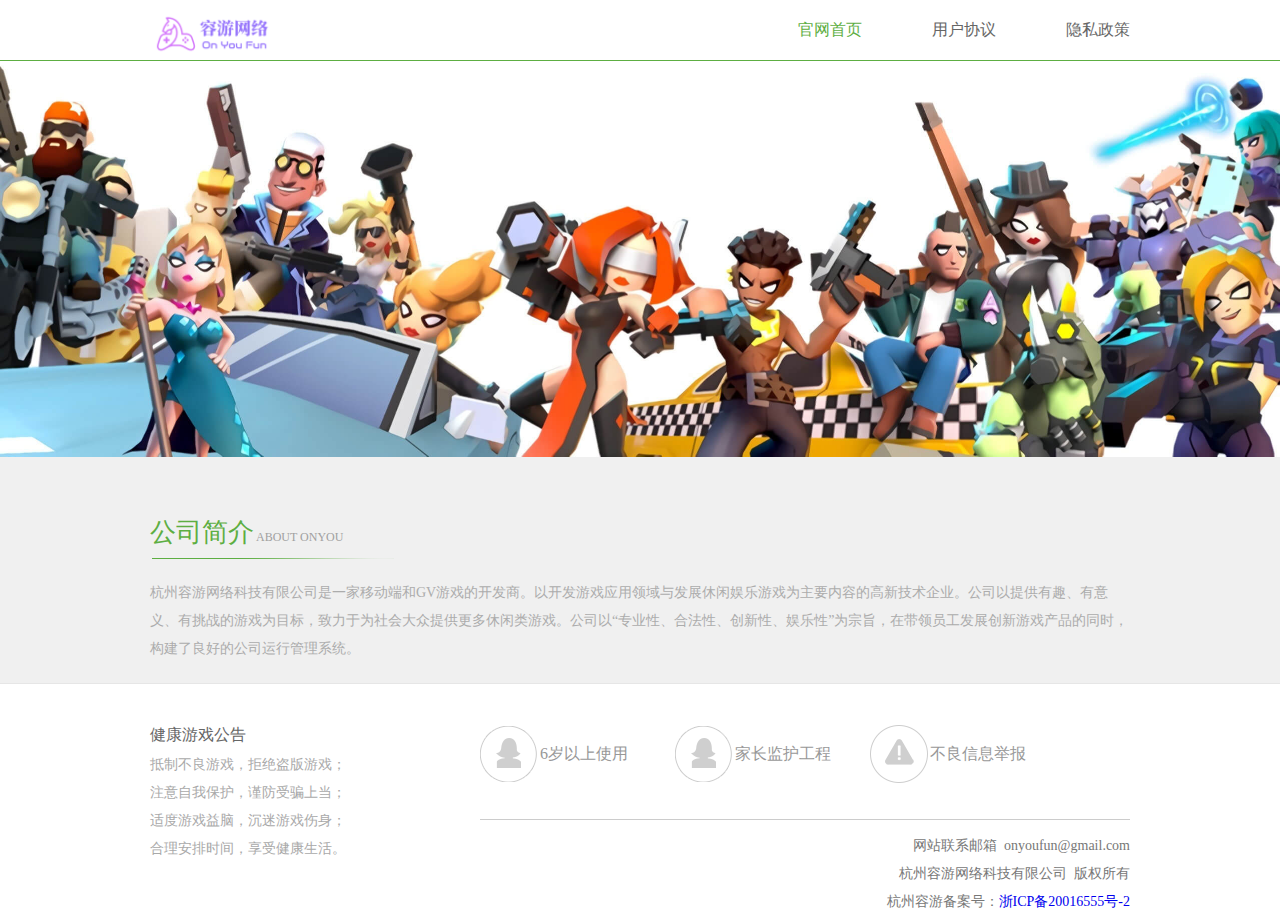
<file: public-onyoufun/index.html>
<!DOCTYPE html>
<!-- saved from url=(0094)http://www.sxbianjin.com/?fbclid=IwAR3Pea3fDPr3Xtpdih16ITV05jY9BxRb5_UxrtBMcyH0XS8C5KbGuL6DQZM -->
<html><head>
  <meta http-equiv="Content-Type" content="text/html; charset=UTF-8">
  <meta name="facebook-domain-verification" content="fe9s2c2a6vmo8t1ywkdqgm72un4rma" />
  <meta name="viewport" content="width=device-width, initial-scale=1, user-scalable=0, minimal-ui">
  <link href="./web_files/i/favicon.ico" rel="shortcut icon">
  <title>杭州容游</title>
  <link rel="stylesheet" href="./web_files/base.css" media="all">
  <link rel="stylesheet" href="./web_files/index.css" media="all">
  <!--<meta http-equiv="refresh" content="0;url=error.html">-->
</head>
<body>
  <div class="header">
    <div class="logo"><img src="./web_files/i/logo.png"/></div>
    <ul class="nav">
      <li><a href="./index.html" class="nav-active">官网首页</a></li>
      <li><a href="./web_files/protocol.html">用户协议</a></li>
      <li><a href="./web_files/privacy.html">隐私政策</a></li>
    </ul>
  </div>
  <div class="banner">
    <div class="line"></div>
    <img src="./web_files/i/bannerBg.jpg"/>
  </div>
  <div class="wrap">
  	<div class="wrap-line clearfix">
      <!-- <div class="bf-intro"> -->
        <div class="bf-title">
        公司简介<span>ABOUT ONYOU</span>
        </div>
        <div class="cont" style="padding: 20px 0 20px;">杭州容游网络科技有限公司是一家移动端和GV游戏的开发商。以开发游戏应用领域与发展休闲娱乐游戏为主要内容的高新技术企业。公司以提供有趣、有意义、有挑战的游戏为目标，致力于为社会大众提供更多休闲类游戏。公司以“专业性、合法性、创新性、娱乐性”为宗旨，在带领员工发展创新游戏产品的同时，构建了良好的公司运行管理系统。
        </div>
  	</div>
  </div>
  <div class="footer clearfix">
    <div class="game-notice">
      <div class="notice-title">健康游戏公告</div>
      <div class="notice-cnt">抵制不良游戏，拒绝盗版游戏；<br>注意自我保护，谨防受骗上当；<br>适度游戏益脑，沉迷游戏伤身；<br>合理安排时间，享受健康生活。</div>
    </div>
    <div class="footer-main">
      <div class="main-list clearfix">
        <a href="javascript:;" class="parent">6岁以上使用</a>
        <a href="javascript:;" class="parent">家长监护工程</a>
        <a href="javascript:;" class="report">不良信息举报</a>
      </div>
      <div class="copy">网站联系邮箱&nbsp;&nbsp;onyoufun@gmail.com <br>杭州容游网络科技有限公司&nbsp;&nbsp;版权所有<br><!-- 浙网文【2017】6093-365号&nbsp&nbsp -->杭州容游备案号：<a href="https://beian.miit.gov.cn/" target="_blank">浙ICP备20016555号-2</a><br>
      </div>
    </div>
  </div>

</body></html>
</file>
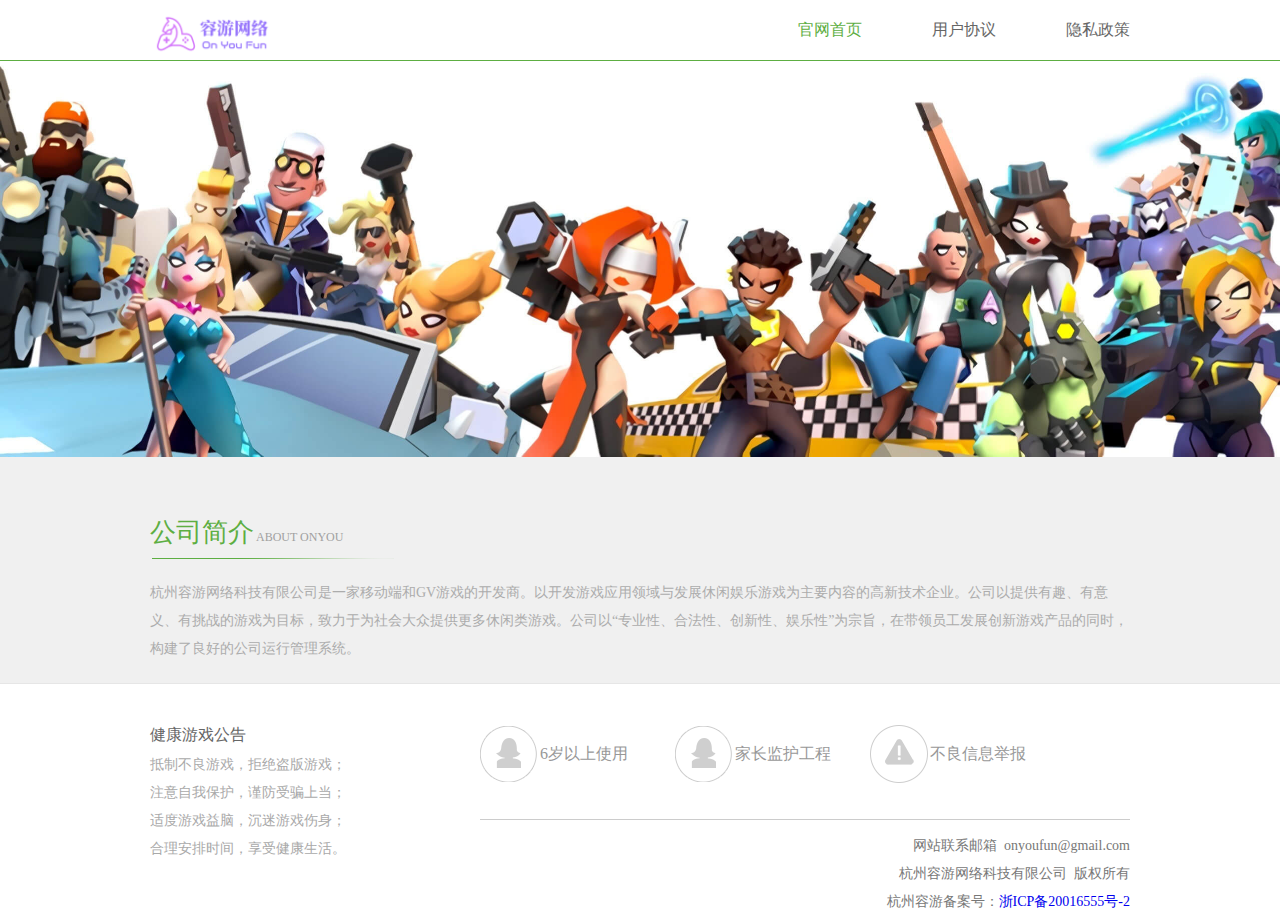
<file: public/index.html>
<!DOCTYPE html>
<!-- saved from url=(0094)http://www.sxbianjin.com/?fbclid=IwAR3Pea3fDPr3Xtpdih16ITV05jY9BxRb5_UxrtBMcyH0XS8C5KbGuL6DQZM -->
<html><head>
  <meta name="facebook-domain-verification" content="v9g9ih2sktc0gdhwxhbnooe1ooujgy" />
  <meta http-equiv="Content-Type" content="text/html; charset=UTF-8">
  
  <meta name="viewport" content="width=device-width, initial-scale=1, user-scalable=0, minimal-ui">
  <link href="./web_files/i/favicon.ico" rel="shortcut icon">
  <title>杭州容游</title>
  <link rel="stylesheet" href="./web_files/base.css" media="all">
  <link rel="stylesheet" href="./web_files/index.css" media="all">
  <!--<meta http-equiv="refresh" content="0;url=error.html">-->
</head>
<body>
  <div class="header">
    <div class="logo"><img src="./web_files/i/logo.png"/></div>
    <ul class="nav">
      <li><a href="./index.html" class="nav-active">官网首页</a></li>
      <li><a href="./web_files/protocol.html">用户协议</a></li>
      <li><a href="./web_files/privacy.html">隐私政策</a></li>
    </ul>
  </div>
  <div class="banner">
    <div class="line"></div>
    <img src="./web_files/i/bannerBg.jpg"/>
  </div>
  <div class="wrap">
  	<div class="wrap-line clearfix">
      <!-- <div class="bf-intro"> -->
        <div class="bf-title">
        公司简介<span>ABOUT ONYOU</span>
        </div>
        <div class="cont" style="padding: 20px 0 20px;">杭州容游网络科技有限公司是一家移动端和GV游戏的开发商。以开发游戏应用领域与发展休闲娱乐游戏为主要内容的高新技术企业。公司以提供有趣、有意义、有挑战的游戏为目标，致力于为社会大众提供更多休闲类游戏。公司以“专业性、合法性、创新性、娱乐性”为宗旨，在带领员工发展创新游戏产品的同时，构建了良好的公司运行管理系统。
        </div>
  	</div>
  </div>
  <div class="footer clearfix">
    <div class="game-notice">
      <div class="notice-title">健康游戏公告</div>
      <div class="notice-cnt">抵制不良游戏，拒绝盗版游戏；<br>注意自我保护，谨防受骗上当；<br>适度游戏益脑，沉迷游戏伤身；<br>合理安排时间，享受健康生活。</div>
    </div>
    <div class="footer-main">
      <div class="main-list clearfix">
        <a href="javascript:;" class="parent">6岁以上使用</a>
        <a href="javascript:;" class="parent">家长监护工程</a>
        <a href="javascript:;" class="report">不良信息举报</a>
      </div>
      <div class="copy">网站联系邮箱&nbsp;&nbsp;onyoufun@gmail.com <br>杭州容游网络科技有限公司&nbsp;&nbsp;版权所有<br><!-- 浙网文【2017】6093-365号&nbsp&nbsp -->杭州容游备案号：<a href="https://beian.miit.gov.cn/" target="_blank">浙ICP备20016555号-2</a><br>
      </div>
    </div>
  </div>

</body></html>
</file>
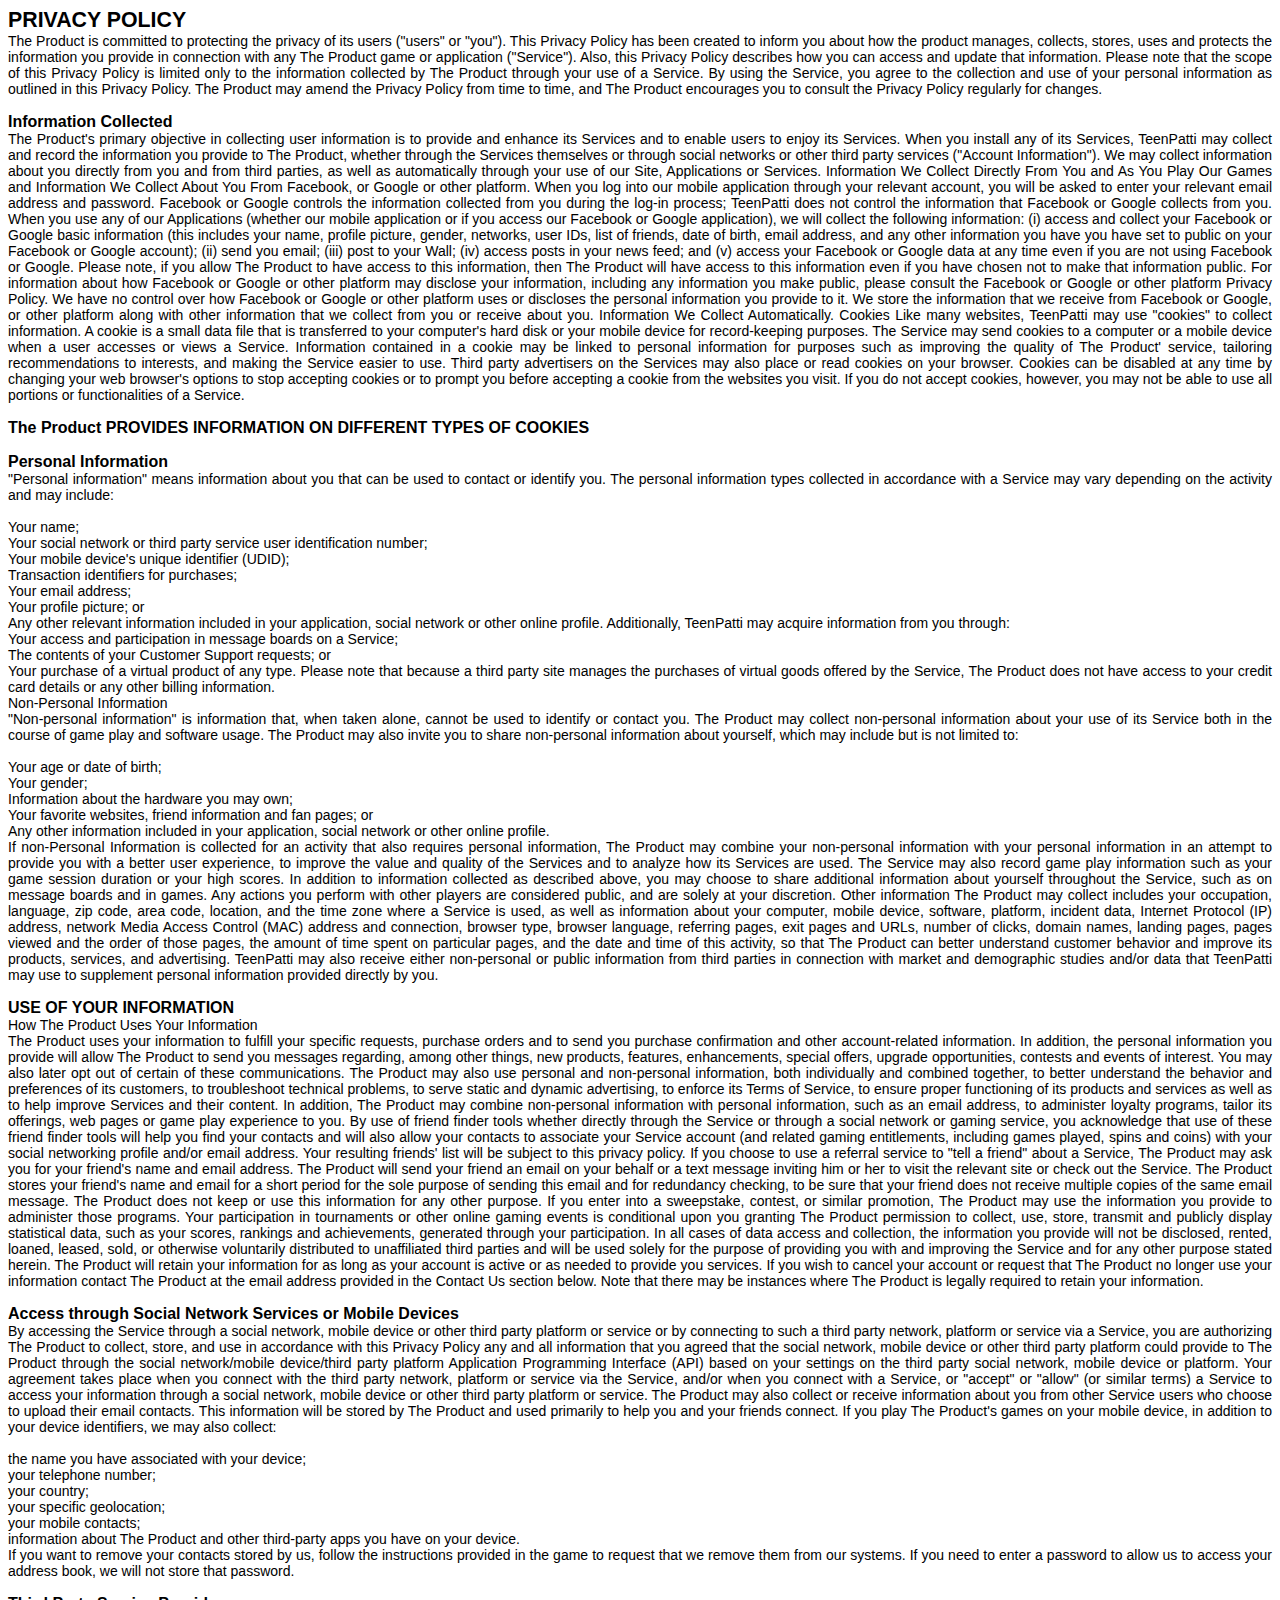
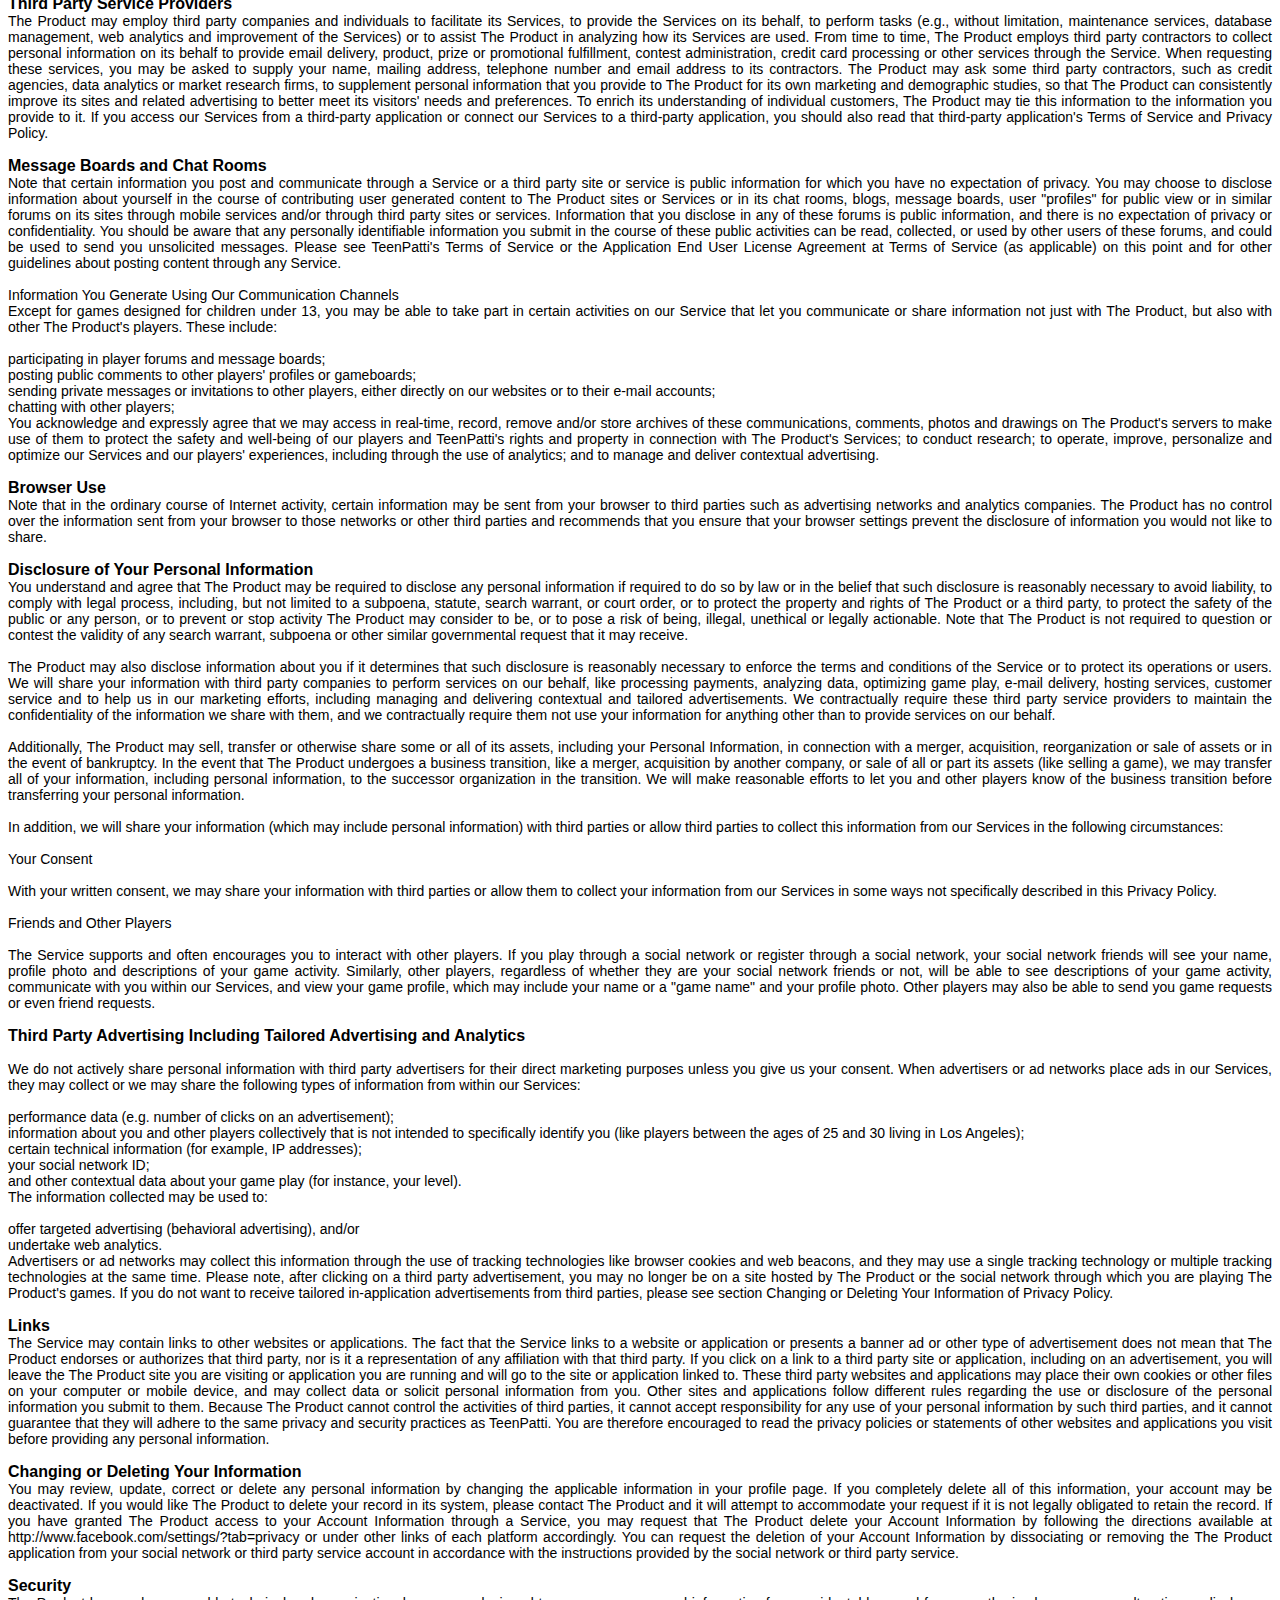
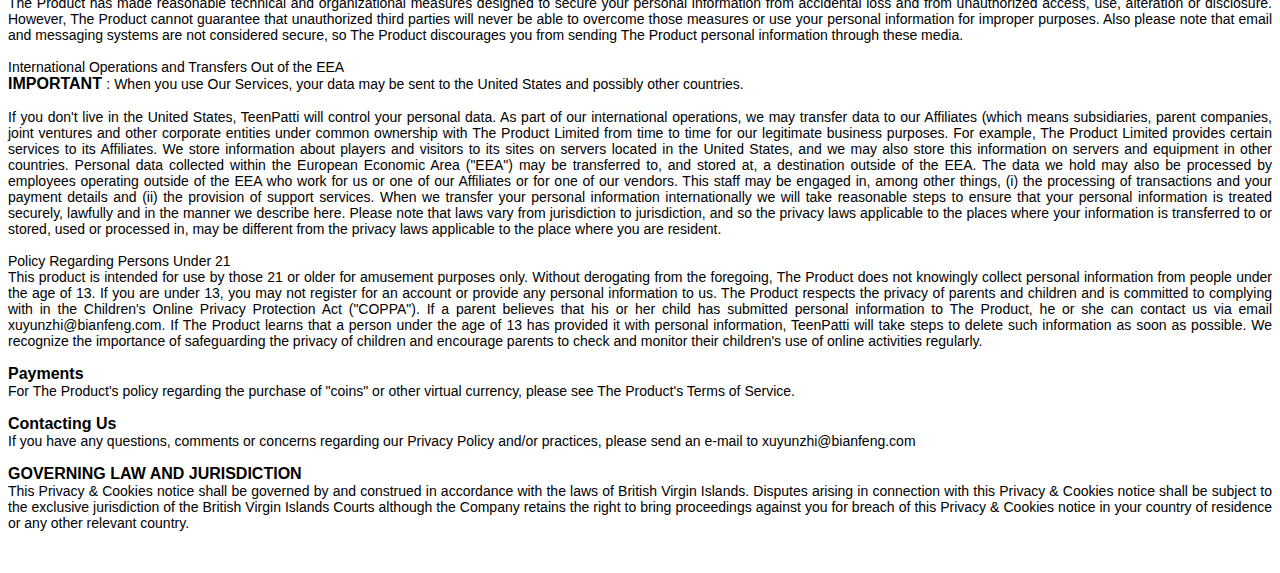
<file: public/privacy.html>
<!-- saved from url=(0048)https://linxcool.github.io/document/privacy.html -->
<html xmlns:v="urn:schemas-microsoft-com:vml" xmlns:o="urn:schemas-microsoft-com:office:office" xmlns:w="urn:schemas-microsoft-com:office:word" xmlns:m="http://schemas.microsoft.com/office/2004/12/omml" xmlns="http://www.w3.org/TR/REC-html40" class=""><head><meta http-equiv="Content-Type" content="text/html; charset=UTF-8">
		
		<meta name="ProgId" content="Word.Document">
		<meta name="Generator" content="Microsoft Word 15">
		<meta name="Originator" content="Microsoft Word 15">
		<link rel="File-List" href="http://download.slotsfuns.com/slots/privacy/%E9%9A%90%E7%A7%81%E6%9D%83%E6%94%BF%E7%AD%96%E5%8F%98%E6%9B%B4.files/filelist.xml">
		<link rel="themeData" href="http://download.slotsfuns.com/slots/privacy/%E9%9A%90%E7%A7%81%E6%9D%83%E6%94%BF%E7%AD%96%E5%8F%98%E6%9B%B4.files/themedata.thmx">
		<link rel="colorSchemeMapping" href="http://download.slotsfuns.com/slots/privacy/%E9%9A%90%E7%A7%81%E6%9D%83%E6%94%BF%E7%AD%96%E5%8F%98%E6%9B%B4.files/colorschememapping.xml">
		<style>
			<!-- /* Font Definitions */ @font-face {font-family:����; panose-1:2 1 6
			0 3 1 1 1 1 1; mso-font-alt:SimSun; mso-font-charset:134; mso-generic-font-family:auto;
			mso-font-pitch:variable; mso-font-signature:3 680460288 22 0 262145 0;}
			@font-face {font-family:"Cambria Math"; panose-1:2 4 5 3 5 4 6 3 2 4; mso-font-charset:1;
			mso-generic-font-family:roman; mso-font-format:other; mso-font-pitch:variable;
			mso-font-signature:0 0 0 0 0 0;} @font-face {font-family:Calibri; panose-1:2
			15 5 2 2 2 4 3 2 4; mso-font-charset:0; mso-generic-font-family:swiss;
			mso-font-pitch:variable; mso-font-signature:-520092929 1073786111 9 0 415
			0;} @font-face {font-family:"\@����"; panose-1:2 1 6 0 3 1 1 1 1 1; mso-font-charset:134;
			mso-generic-font-family:auto; mso-font-pitch:variable; mso-font-signature:3
			680460288 22 0 262145 0;} /* Style Definitions */ p.MsoNormal, li.MsoNormal,
			div.MsoNormal {mso-style-unhide:no; mso-style-qformat:yes; mso-style-parent:"";
			margin:0cm; margin-bottom:.0001pt; text-align:justify; text-justify:inter-ideograph;
			mso-pagination:none; font-size:10.5pt; mso-bidi-font-size:11.0pt; font-family:"Calibri",sans-serif;
			mso-ascii-font-family:Calibri; mso-ascii-theme-font:minor-latin; mso-fareast-font-family:����;
			mso-fareast-theme-font:minor-fareast; mso-hansi-font-family:Calibri; mso-hansi-theme-font:minor-latin;
			mso-bidi-font-family:"Times New Roman"; mso-bidi-theme-font:minor-bidi;
			mso-font-kerning:1.0pt;} p.MsoHeader, li.MsoHeader, div.MsoHeader {mso-style-priority:99;
			mso-style-link:"ҳü Char"; margin:0cm; margin-bottom:.0001pt; text-align:center;
			mso-pagination:none; tab-stops:center 207.65pt right 415.3pt; layout-grid-mode:char;
			border:none; mso-border-bottom-alt:solid windowtext .75pt; padding:0cm;
			mso-padding-alt:0cm 0cm 1.0pt 0cm; font-size:9.0pt; font-family:"Calibri",sans-serif;
			mso-ascii-font-family:Calibri; mso-ascii-theme-font:minor-latin; mso-fareast-font-family:����;
			mso-fareast-theme-font:minor-fareast; mso-hansi-font-family:Calibri; mso-hansi-theme-font:minor-latin;
			mso-bidi-font-family:"Times New Roman"; mso-bidi-theme-font:minor-bidi;
			mso-font-kerning:1.0pt;} p.MsoFooter, li.MsoFooter, div.MsoFooter {mso-style-priority:99;
			mso-style-link:"ҳ�� Char"; margin:0cm; margin-bottom:.0001pt; mso-pagination:none;
			tab-stops:center 207.65pt right 415.3pt; layout-grid-mode:char; font-size:9.0pt;
			font-family:"Calibri",sans-serif; mso-ascii-font-family:Calibri; mso-ascii-theme-font:minor-latin;
			mso-fareast-font-family:����; mso-fareast-theme-font:minor-fareast; mso-hansi-font-family:Calibri;
			mso-hansi-theme-font:minor-latin; mso-bidi-font-family:"Times New Roman";
			mso-bidi-theme-font:minor-bidi; mso-font-kerning:1.0pt;} span.Char {mso-style-name:"ҳü
			Char"; mso-style-priority:99; mso-style-unhide:no; mso-style-locked:yes;
			mso-style-link:ҳü; mso-ansi-font-size:9.0pt; mso-bidi-font-size:9.0pt;}
			span.Char0 {mso-style-name:"ҳ�� Char"; mso-style-priority:99; mso-style-unhide:no;
			mso-style-locked:yes; mso-style-link:ҳ��; mso-ansi-font-size:9.0pt; mso-bidi-font-size:9.0pt;}
			.MsoChpDefault {mso-style-type:export-only; mso-default-props:yes; font-family:"Calibri",sans-serif;
			mso-bidi-font-family:"Times New Roman"; mso-bidi-theme-font:minor-bidi;}
			/* Page Definitions */ @page {mso-page-border-surround-header:no; mso-page-border-surround-footer:no;
			mso-footnote-separator:url("��˽Ȩ���߱��.files/header.htm") fs; mso-footnote-continuation-separator:url("��˽Ȩ���߱��.files/header.htm")
			fcs; mso-endnote-separator:url("��˽Ȩ���߱��.files/header.htm") es; mso-endnote-continuation-separator:url("��˽Ȩ���߱��.files/header.htm")
			ecs;} @page WordSection1 {size:595.3pt 841.9pt; margin:72.0pt 90.0pt 72.0pt
			90.0pt; mso-header-margin:42.55pt; mso-footer-margin:49.6pt; mso-paper-source:0;
			layout-grid:15.6pt;} div.WordSection1 {page:WordSection1;} -->
		</style>
		<!--[if gte mso 10]>
			<style>
				/* Style Definitions */ table.MsoNormalTable {mso-style-name:��ͨ����; mso-tstyle-rowband-size:0;
				mso-tstyle-colband-size:0; mso-style-noshow:yes; mso-style-priority:99;
				mso-style-parent:""; mso-padding-alt:0cm 5.4pt 0cm 5.4pt; mso-para-margin:0cm;
				mso-para-margin-bottom:.0001pt; mso-pagination:widow-orphan; font-size:10.5pt;
				mso-bidi-font-size:11.0pt; font-family:"Calibri",sans-serif; mso-ascii-font-family:Calibri;
				mso-ascii-theme-font:minor-latin; mso-hansi-font-family:Calibri; mso-hansi-theme-font:minor-latin;
				mso-bidi-font-family:"Times New Roman"; mso-bidi-theme-font:minor-bidi;
				mso-font-kerning:1.0pt;}
			</style>
		<![endif]-->
		<!--[if gte mso 9]>
			<xml>
				<o:shapedefaults v:ext="edit" spidmax="2049" />
			</xml>
		<![endif]-->
		<!--[if gte mso 9]>
			<xml>
				<o:shapelayout v:ext="edit">
					<o:idmap v:ext="edit" data="1" />
				</o:shapelayout>
			</xml>
		<![endif]-->
		</head><body lang="ZH-CN" style="tab-interval:21.0pt;text-justify-trim:punctuation">
			<div class="WordSection1" style="layout-grid:15.6pt">
				<p class="MsoNormal">
					<b style="mso-bidi-font-weight:normal">
						<span lang="EN-US" style="font-size:16.0pt;mso-bidi-font-size:11.0pt">
							PRIVACY POLICY
							<o:p>
							</o:p>
						</span>
					</b>
				</p>
				<p class="MsoNormal">
					<span lang="EN-US">
						The Product is committed to protecting the privacy of its users ("users"
						or "you"). This Privacy Policy has been created to inform you about how
						the product manages, collects, stores, uses and protects the information
						you provide in connection with any The Product game or application ("Service").
						Also, this Privacy Policy describes how you can access and update that
						information. Please note that the scope of this Privacy Policy is limited
						only to the information collected by The Product through your use of a
						Service. By using the Service, you agree to the collection and use of your
						personal information as outlined in this Privacy Policy. The Product may
						amend the Privacy Policy from time to time, and The Product encourages
						you to consult the Privacy Policy regularly for changes.
					</span>
				</p>
				<p class="MsoNormal">
					<span lang="EN-US">
						<o:p>
							&nbsp;
						</o:p>
					</span>
				</p>
				<p class="MsoNormal">
					<b style="mso-bidi-font-weight:normal">
						<span lang="EN-US" style="font-size:12.0pt;mso-bidi-font-size:11.0pt">
							Information Collected
							<o:p>
							</o:p>
						</span>
					</b>
				</p>
				<p class="MsoNormal">
					<span lang="EN-US">
						The Product's primary objective in collecting user information is to provide
						and enhance its Services and to enable users to enjoy its Services. When
						you install any of its Services, TeenPatti may collect and record the information
						you provide to The Product, whether through the Services themselves or
						through social networks or other third party services ("Account Information").
						We may collect information about you directly from you and from third parties,
						as well as automatically through your use of our Site, Applications or
						Services. Information We Collect Directly From You and As You Play Our
						Games and Information We Collect About You From Facebook, or Google or
						other platform. When you log into our mobile application through your relevant
						account, you will be asked to enter your relevant email address and password.
						Facebook or Google controls the information collected from you during the
						log-in process; TeenPatti does not control the information that Facebook
						or Google collects from you. When you use any of our Applications (whether
						our mobile application or if you access our Facebook or Google application),
						we will collect the following information: (i) access and collect your
						Facebook or Google basic information (this includes your name, profile
						picture, gender, networks, user IDs, list of friends, date of birth, email
						address, and any other information you have you have set to public on your
						Facebook or Google account); (ii) send you email; (iii) post to your Wall;
						(iv) access posts in your news feed; and (v) access your Facebook or Google
						data at any time even if you are not using Facebook or Google. Please note,
						if you allow The Product to have access to this information, then The Product
						will have access to this information even if you have chosen not to make
						that information public. For information about how Facebook or Google or
						other platform may disclose your information, including any information
						you make public, please consult the Facebook or Google or other platform
						Privacy Policy. We have no control over how Facebook or Google or other
						platform uses or discloses the personal information you provide to it.
						We store the information that we receive from Facebook or Google, or other
						platform along with other information that we collect from you or receive
						about you. Information We Collect Automatically. Cookies Like many websites,
						TeenPatti may use "cookies" to collect information. A cookie is a small
						data file that is transferred to your computer's hard disk or your mobile
						device for record-keeping purposes. The Service may send cookies to a computer
						or a mobile device when a user accesses or views a Service. Information
						contained in a cookie may be linked to personal information for purposes
						such as improving the quality of The Product' service, tailoring recommendations
						to interests, and making the Service easier to use. Third party advertisers
						on the Services may also place or read cookies on your browser. Cookies
						can be disabled at any time by changing your web browser's options to stop
						accepting cookies or to prompt you before accepting a cookie from the websites
						you visit. If you do not accept cookies, however, you may not be able to
						use all portions or functionalities of a Service.
					</span>
				</p>
				<p class="MsoNormal">
					<span lang="EN-US">
						<o:p>
							&nbsp;
						</o:p>
					</span>
				</p>
				<p class="MsoNormal">
					<b style="mso-bidi-font-weight:normal">
						<span lang="EN-US" style="font-size:12.0pt;mso-bidi-font-size:11.0pt">
							The Product PROVIDES INFORMATION ON DIFFERENT TYPES OF COOKIES
							<o:p>
							</o:p>
						</span>
					</b>
				</p>
				<p class="MsoNormal">
					<span lang="EN-US">
						<o:p>
							&nbsp;
						</o:p>
					</span>
				</p>
				<p class="MsoNormal">
					<b style="mso-bidi-font-weight:normal">
						<span lang="EN-US" style="font-size:12.0pt;mso-bidi-font-size:11.0pt">
							Personal Information
							<o:p>
							</o:p>
						</span>
					</b>
				</p>
				<p class="MsoNormal">
					<span lang="EN-US">
						"Personal information" means information about you that can be used to
						contact or identify you. The personal information types collected in accordance
						with a Service may vary depending on the activity and may include:
					</span>
				</p>
				<p class="MsoNormal">
					<span lang="EN-US">
						<o:p>
							&nbsp;
						</o:p>
					</span>
				</p>
				<p class="MsoNormal">
					<span lang="EN-US">
						Your name;
					</span>
				</p>
				<p class="MsoNormal">
					<span lang="EN-US">
						Your social network or third party service user identification number;
					</span>
				</p>
				<p class="MsoNormal">
					<span lang="EN-US">
						Your mobile device's unique identifier (UDID);
					</span>
				</p>
				<p class="MsoNormal">
					<span lang="EN-US">
						Transaction identifiers for purchases;
					</span>
				</p>
				<p class="MsoNormal">
					<span lang="EN-US">
						Your email address;
					</span>
				</p>
				<p class="MsoNormal">
					<span lang="EN-US">
						Your profile picture; or
					</span>
				</p>
				<p class="MsoNormal">
					<span lang="EN-US">
						Any other relevant information included in your application, social network
						or other online profile. Additionally, TeenPatti may acquire information
						from you through:
					</span>
				</p>
				<p class="MsoNormal">
					<span lang="EN-US">
						Your access and participation in message boards on a Service;
					</span>
				</p>
				<p class="MsoNormal">
					<span lang="EN-US">
						The contents of your Customer Support requests; or
					</span>
				</p>
				<p class="MsoNormal">
					<span lang="EN-US">
						Your purchase of a virtual product of any type. Please note that because
						a third party site manages the purchases of virtual goods offered by the
						Service, The Product does not have access to your credit card details or
						any other billing information.
					</span>
				</p>
				<p class="MsoNormal">
					<span lang="EN-US">
						Non-Personal Information
					</span>
				</p>
				<p class="MsoNormal">
					<span lang="EN-US">
						"Non-personal information" is information that, when taken alone, cannot
						be used to identify or contact you. The Product may collect non-personal
						information about your use of its Service both in the course of game play
						and software usage. The Product may also invite you to share non-personal
						information about yourself, which may include but is not limited to:
					</span>
				</p>
				<p class="MsoNormal">
					<span lang="EN-US">
						<o:p>
							&nbsp;
						</o:p>
					</span>
				</p>
				<p class="MsoNormal">
					<span lang="EN-US">
						Your age or date of birth;
					</span>
				</p>
				<p class="MsoNormal">
					<span lang="EN-US">
						Your gender;
					</span>
				</p>
				<p class="MsoNormal">
					<span lang="EN-US">
						Information about the hardware you may own;
					</span>
				</p>
				<p class="MsoNormal">
					<span lang="EN-US">
						Your favorite websites, friend information and fan pages; or
					</span>
				</p>
				<p class="MsoNormal">
					<span lang="EN-US">
						Any other information included in your application, social network or
						other online profile.
					</span>
				</p>
				<p class="MsoNormal">
					<span lang="EN-US">
						If non-Personal Information is collected for an activity that also requires
						personal information, The Product may combine your non-personal information
						with your personal information in an attempt to provide you with a better
						user experience, to improve the value and quality of the Services and to
						analyze how its Services are used. The Service may also record game play
						information such as your game session duration or your high scores. In
						addition to information collected as described above, you may choose to
						share additional information about yourself throughout the Service, such
						as on message boards and in games. Any actions you perform with other players
						are considered public, and are solely at your discretion. Other information
						The Product may collect includes your occupation, language, zip code, area
						code, location, and the time zone where a Service is used, as well as information
						about your computer, mobile device, software, platform, incident data,
						Internet Protocol (IP) address, network Media Access Control (MAC) address
						and connection, browser type, browser language, referring pages, exit pages
						and URLs, number of clicks, domain names, landing pages, pages viewed and
						the order of those pages, the amount of time spent on particular pages,
						and the date and time of this activity, so that The Product can better
						understand customer behavior and improve its products, services, and advertising.
						TeenPatti may also receive either non-personal or public information from
						third parties in connection with market and demographic studies and/or
						data that TeenPatti may use to supplement personal information provided
						directly by you.
					</span>
				</p>
				<p class="MsoNormal">
					<span lang="EN-US">
						<o:p>
							&nbsp;
						</o:p>
					</span>
				</p>
				<p class="MsoNormal">
					<b style="mso-bidi-font-weight:normal">
						<span lang="EN-US" style="font-size:12.0pt;mso-bidi-font-size:11.0pt">
							USE OF YOUR INFORMATION
							<o:p>
							</o:p>
						</span>
					</b>
				</p>
				<p class="MsoNormal">
					<span lang="EN-US">
						How The Product Uses Your Information
					</span>
				</p>
				<p class="MsoNormal">
					<span lang="EN-US">
						The Product uses your information to fulfill your specific requests, purchase
						orders and to send you purchase confirmation and other account-related
						information. In addition, the personal information you provide will allow
						The Product to send you messages regarding, among other things, new products,
						features, enhancements, special offers, upgrade opportunities, contests
						and events of interest. You may also later opt out of certain of these
						communications. The Product may also use personal and non-personal information,
						both individually and combined together, to better understand the behavior
						and preferences of its customers, to troubleshoot technical problems, to
						serve static and dynamic advertising, to enforce its Terms of Service,
						to ensure proper functioning of its products and services as well as to
						help improve Services and their content. In addition, The Product may combine
						non-personal information with personal information, such as an email address,
						to administer loyalty programs, tailor its offerings, web pages or game
						play experience to you. By use of friend finder tools whether directly
						through the Service or through a social network or gaming service, you
						acknowledge that use of these friend finder tools will help you find your
						contacts and will also allow your contacts to associate your Service account
						(and related gaming entitlements, including games played, spins and coins)
						with your social networking profile and/or email address. Your resulting
						friends' list will be subject to this privacy policy. If you choose to
						use a referral service to "tell a friend" about a Service, The Product
						may ask you for your friend's name and email address. The Product will
						send your friend an email on your behalf or a text message inviting him
						or her to visit the relevant site or check out the Service. The Product
						stores your friend's name and email for a short period for the sole purpose
						of sending this email and for redundancy checking, to be sure that your
						friend does not receive multiple copies of the same email message. The
						Product does not keep or use this information for any other purpose. If
						you enter into a sweepstake, contest, or similar promotion, The Product
						may use the information you provide to administer those programs. Your
						participation in tournaments or other online gaming events is conditional
						upon you granting The Product permission to collect, use, store, transmit
						and publicly display statistical data, such as your scores, rankings and
						achievements, generated through your participation. In all cases of data
						access and collection, the information you provide will not be disclosed,
						rented, loaned, leased, sold, or otherwise voluntarily distributed to unaffiliated
						third parties and will be used solely for the purpose of providing you
						with and improving the Service and for any other purpose stated herein.
						The Product will retain your information for as long as your account is
						active or as needed to provide you services. If you wish to cancel your
						account or request that The Product no longer use your information contact
						The Product at the email address provided in the Contact Us section below.
						Note that there may be instances where The Product is legally required
						to retain your information.
					</span>
				</p>
				<p class="MsoNormal">
					<span lang="EN-US">
						<o:p>
							&nbsp;
						</o:p>
					</span>
				</p>
				<p class="MsoNormal">
					<b style="mso-bidi-font-weight:normal">
						<span lang="EN-US" style="font-size:12.0pt;mso-bidi-font-size:11.0pt">
							Access through Social Network Services or Mobile Devices
							<o:p>
							</o:p>
						</span>
					</b>
				</p>
				<p class="MsoNormal">
					<span lang="EN-US">
						By accessing the Service through a social network, mobile device or other
						third party platform or service or by connecting to such a third party
						network, platform or service via a Service, you are authorizing The Product
						to collect, store, and use in accordance with this Privacy Policy any and
						all information that you agreed that the social network, mobile device
						or other third party platform could provide to The Product through the
						social network/mobile device/third party platform Application Programming
						Interface (API) based on your settings on the third party social network,
						mobile device or platform. Your agreement takes place when you connect
						with the third party network, platform or service via the Service, and/or
						when you connect with a Service, or "accept" or "allow" (or similar terms)
						a Service to access your information through a social network, mobile device
						or other third party platform or service. The Product may also collect
						or receive information about you from other Service users who choose to
						upload their email contacts. This information will be stored by The Product
						and used primarily to help you and your friends connect. If you play The
						Product's games on your mobile device, in addition to your device identifiers,
						we may also collect:
					</span>
				</p>
				<p class="MsoNormal">
					<span lang="EN-US">
						<o:p>
							&nbsp;
						</o:p>
					</span>
				</p>
				<p class="MsoNormal">
					<span lang="EN-US">
						the name you have associated with your device;
					</span>
				</p>
				<p class="MsoNormal">
					<span lang="EN-US">
						your telephone number;
					</span>
				</p>
				<p class="MsoNormal">
					<span lang="EN-US">
						your country;
					</span>
				</p>
				<p class="MsoNormal">
					<span lang="EN-US">
						your specific geolocation;
					</span>
				</p>
				<p class="MsoNormal">
					<span lang="EN-US">
						your mobile contacts;
					</span>
				</p>
				<p class="MsoNormal">
					<span lang="EN-US">
						information about The Product and other third-party apps you have on your
						device.
					</span>
				</p>
				<p class="MsoNormal">
					<span lang="EN-US">
						If you want to remove your contacts stored by us, follow the instructions
						provided in the game to request that we remove them from our systems. If
						you need to enter a password to allow us to access your address book, we
						will not store that password.
					</span>
				</p>
				<p class="MsoNormal">
					<span lang="EN-US">
						<o:p>
							&nbsp;
						</o:p>
					</span>
				</p>
				<p class="MsoNormal">
					<b style="mso-bidi-font-weight:normal">
						<span lang="EN-US" style="font-size:12.0pt;mso-bidi-font-size:11.0pt">
							Third Party Service Providers
							<o:p>
							</o:p>
						</span>
					</b>
				</p>
				<p class="MsoNormal">
					<span lang="EN-US">
						The Product may employ third party companies and individuals to facilitate
						its Services, to provide the Services on its behalf, to perform tasks (e.g.,
						without limitation, maintenance services, database management, web analytics
						and improvement of the Services) or to assist The Product in analyzing
						how its Services are used. From time to time, The Product employs third
						party contractors to collect personal information on its behalf to provide
						email delivery, product, prize or promotional fulfillment, contest administration,
						credit card processing or other services through the Service. When requesting
						these services, you may be asked to supply your name, mailing address,
						telephone number and email address to its contractors. The Product may
						ask some third party contractors, such as credit agencies, data analytics
						or market research firms, to supplement personal information that you provide
						to The Product for its own marketing and demographic studies, so that The
						Product can consistently improve its sites and related advertising to better
						meet its visitors' needs and preferences. To enrich its understanding of
						individual customers, The Product may tie this information to the information
						you provide to it. If you access our Services from a third-party application
						or connect our Services to a third-party application, you should also read
						that third-party application's Terms of Service and Privacy Policy.
					</span>
				</p>
				<p class="MsoNormal">
					<span lang="EN-US">
						<o:p>
							&nbsp;
						</o:p>
					</span>
				</p>
				<p class="MsoNormal">
					<b style="mso-bidi-font-weight:normal">
						<span lang="EN-US" style="font-size:12.0pt;mso-bidi-font-size:11.0pt">
							Message Boards and Chat Rooms
							<o:p>
							</o:p>
						</span>
					</b>
				</p>
				<p class="MsoNormal">
					<span lang="EN-US">
						Note that certain information you post and communicate through a Service
						or a third party site or service is public information for which you have
						no expectation of privacy. You may choose to disclose information about
						yourself in the course of contributing user generated content to The Product
						sites or Services or in its chat rooms, blogs, message boards, user "profiles"
						for public view or in similar forums on its sites through mobile services
						and/or through third party sites or services. Information that you disclose
						in any of these forums is public information, and there is no expectation
						of privacy or confidentiality. You should be aware that any personally
						identifiable information you submit in the course of these public activities
						can be read, collected, or used by other users of these forums, and could
						be used to send you unsolicited messages. Please see TeenPatti's Terms
						of Service or the Application End User License Agreement at Terms of Service
						(as applicable) on this point and for other guidelines about posting content
						through any Service.
					</span>
				</p>
				<p class="MsoNormal">
					<span lang="EN-US">
						<o:p>
							&nbsp;
						</o:p>
					</span>
				</p>
				<p class="MsoNormal">
					<span lang="EN-US">
						Information You Generate Using Our Communication Channels
					</span>
				</p>
				<p class="MsoNormal">
					<span lang="EN-US">
						Except for games designed for children under 13, you may be able to take
						part in certain activities on our Service that let you communicate or share
						information not just with The Product, but also with other The Product's
						players. These include:
					</span>
				</p>
				<p class="MsoNormal">
					<span lang="EN-US">
						<o:p>
							&nbsp;
						</o:p>
					</span>
				</p>
				<p class="MsoNormal">
					<span lang="EN-US">
						participating in player forums and message boards;
					</span>
				</p>
				<p class="MsoNormal">
					<span lang="EN-US">
						posting public comments to other players' profiles or gameboards;
					</span>
				</p>
				<p class="MsoNormal">
					<span lang="EN-US">
						sending private messages or invitations to other players, either directly
						on our websites or to their e-mail accounts;
					</span>
				</p>
				<p class="MsoNormal">
					<span lang="EN-US">
						chatting with other players;
					</span>
				</p>
				<p class="MsoNormal">
					<span lang="EN-US">
						You acknowledge and expressly agree that we may access in real-time, record,
						remove and/or store archives of these communications, comments, photos
						and drawings on The Product's servers to make use of them to protect the
						safety and well-being of our players and TeenPatti's rights and property
						in connection with The Product's Services; to conduct research; to operate,
						improve, personalize and optimize our Services and our players' experiences,
						including through the use of analytics; and to manage and deliver contextual
						advertising.
					</span>
				</p>
				<p class="MsoNormal">
					<span lang="EN-US">
						<o:p>
							&nbsp;
						</o:p>
					</span>
				</p>
				<p class="MsoNormal">
					<b style="mso-bidi-font-weight:normal">
						<span lang="EN-US" style="font-size:12.0pt;mso-bidi-font-size:11.0pt">
							Browser Use
							<o:p>
							</o:p>
						</span>
					</b>
				</p>
				<p class="MsoNormal">
					<span lang="EN-US">
						Note that in the ordinary course of Internet activity, certain information
						may be sent from your browser to third parties such as advertising networks
						and analytics companies. The Product has no control over the information
						sent from your browser to those networks or other third parties and recommends
						that you ensure that your browser settings prevent the disclosure of information
						you would not like to share.
					</span>
				</p>
				<p class="MsoNormal">
					<span lang="EN-US">
						<o:p>
							&nbsp;
						</o:p>
					</span>
				</p>
				<p class="MsoNormal">
					<b style="mso-bidi-font-weight:normal">
						<span lang="EN-US" style="font-size:12.0pt;mso-bidi-font-size:11.0pt">
							Disclosure of Your Personal Information
							<o:p>
							</o:p>
						</span>
					</b>
				</p>
				<p class="MsoNormal">
					<span lang="EN-US">
						You understand and agree that The Product may be required to disclose
						any personal information if required to do so by law or in the belief that
						such disclosure is reasonably necessary to avoid liability, to comply with
						legal process, including, but not limited to a subpoena, statute, search
						warrant, or court order, or to protect the property and rights of The Product
						or a third party, to protect the safety of the public or any person, or
						to prevent or stop activity The Product may consider to be, or to pose
						a risk of being, illegal, unethical or legally actionable. Note that The
						Product is not required to question or contest the validity of any search
						warrant, subpoena or other similar governmental request that it may receive.
					</span>
				</p>
				<p class="MsoNormal">
					<span lang="EN-US">
						<o:p>
							&nbsp;
						</o:p>
					</span>
				</p>
				<p class="MsoNormal">
					<span lang="EN-US">
						The Product may also disclose information about you if it determines that
						such disclosure is reasonably necessary to enforce the terms and conditions
						of the Service or to protect its operations or users. We will share your
						information with third party companies to perform services on our behalf,
						like processing payments, analyzing data, optimizing game play, e-mail
						delivery, hosting services, customer service and to help us in our marketing
						efforts, including managing and delivering contextual and tailored advertisements.
						We contractually require these third party service providers to maintain
						the confidentiality of the information we share with them, and we contractually
						require them not use your information for anything other than to provide
						services on our behalf.
					</span>
				</p>
				<p class="MsoNormal">
					<span lang="EN-US">
						<o:p>
							&nbsp;
						</o:p>
					</span>
				</p>
				<p class="MsoNormal">
					<span lang="EN-US">
						Additionally, The Product may sell, transfer or otherwise share some or
						all of its assets, including your Personal Information, in connection with
						a merger, acquisition, reorganization or sale of assets or in the event
						of bankruptcy. In the event that The Product undergoes a business transition,
						like a merger, acquisition by another company, or sale of all or part its
						assets (like selling a game), we may transfer all of your information,
						including personal information, to the successor organization in the transition.
						We will make reasonable efforts to let you and other players know of the
						business transition before transferring your personal information.
					</span>
				</p>
				<p class="MsoNormal">
					<span lang="EN-US">
						<o:p>
							&nbsp;
						</o:p>
					</span>
				</p>
				<p class="MsoNormal">
					<span lang="EN-US">
						In addition, we will share your information (which may include personal
						information) with third parties or allow third parties to collect this
						information from our Services in the following circumstances:
					</span>
				</p>
				<p class="MsoNormal">
					<span lang="EN-US">
						<o:p>
							&nbsp;
						</o:p>
					</span>
				</p>
				<p class="MsoNormal">
					<span lang="EN-US">
						Your Consent
					</span>
				</p>
				<p class="MsoNormal">
					<span lang="EN-US">
						<o:p>
							&nbsp;
						</o:p>
					</span>
				</p>
				<p class="MsoNormal">
					<span lang="EN-US">
						With your written consent, we may share your information with third parties
						or allow them to collect your information from our Services in some ways
						not specifically described in this Privacy Policy.
					</span>
				</p>
				<p class="MsoNormal">
					<span lang="EN-US">
						<o:p>
							&nbsp;
						</o:p>
					</span>
				</p>
				<p class="MsoNormal">
					<span lang="EN-US">
						Friends and Other Players
					</span>
				</p>
				<p class="MsoNormal">
					<span lang="EN-US">
						<o:p>
							&nbsp;
						</o:p>
					</span>
				</p>
				<p class="MsoNormal">
					<span lang="EN-US">
						The Service supports and often encourages you to interact with other players.
						If you play through a social network or register through a social network,
						your social network friends will see your name, profile photo and descriptions
						of your game activity. Similarly, other players, regardless of whether
						they are your social network friends or not, will be able to see descriptions
						of your game activity, communicate with you within our Services, and view
						your game profile, which may include your name or a "game name" and your
						profile photo. Other players may also be able to send you game requests
						or even friend requests.
					</span>
				</p>
				<p class="MsoNormal">
					<span lang="EN-US">
						<o:p>
							&nbsp;
						</o:p>
					</span>
				</p>
				<p class="MsoNormal">
					<b style="mso-bidi-font-weight:normal">
						<span lang="EN-US" style="font-size:12.0pt;mso-bidi-font-size:11.0pt">
							Third Party Advertising Including Tailored Advertising and Analytics
							<o:p>
							</o:p>
						</span>
					</b>
				</p>
				<p class="MsoNormal">
					<span lang="EN-US">
						<o:p>
							&nbsp;
						</o:p>
					</span>
				</p>
				<p class="MsoNormal">
					<span lang="EN-US">
						We do not actively share personal information with third party advertisers
						for their direct marketing purposes unless you give us your consent. When
						advertisers or ad networks place ads in our Services, they may collect
						or we may share the following types of information from within our Services:
					</span>
				</p>
				<p class="MsoNormal">
					<span lang="EN-US">
						<o:p>
							&nbsp;
						</o:p>
					</span>
				</p>
				<p class="MsoNormal">
					<span lang="EN-US">
						performance data (e.g. number of clicks on an advertisement);
					</span>
				</p>
				<p class="MsoNormal">
					<span lang="EN-US">
						information about you and other players collectively that is not intended
						to specifically identify you (like players between the ages of 25 and 30
						living in Los Angeles);
					</span>
				</p>
				<p class="MsoNormal">
					<span lang="EN-US">
						certain technical information (for example, IP addresses);
					</span>
				</p>
				<p class="MsoNormal">
					<span lang="EN-US">
						your social network ID;
					</span>
				</p>
				<p class="MsoNormal">
					<span lang="EN-US">
						and other contextual data about your game play (for instance, your level).
					</span>
				</p>
				<p class="MsoNormal">
					<span lang="EN-US">
						The information collected may be used to:
					</span>
				</p>
				<p class="MsoNormal">
					<span lang="EN-US">
						<o:p>
							&nbsp;
						</o:p>
					</span>
				</p>
				<p class="MsoNormal">
					<span lang="EN-US">
						offer targeted advertising (behavioral advertising), and/or
					</span>
				</p>
				<p class="MsoNormal">
					<span lang="EN-US">
						undertake web analytics.
					</span>
				</p>
				<p class="MsoNormal">
					<span lang="EN-US">
						Advertisers or ad networks may collect this information through the use
						of tracking technologies like browser cookies and web beacons, and they
						may use a single tracking technology or multiple tracking technologies
						at the same time. Please note, after clicking on a third party advertisement,
						you may no longer be on a site hosted by The Product or the social network
						through which you are playing The Product's games. If you do not want to
						receive tailored in-application advertisements from third parties, please
						see section Changing or Deleting Your Information of Privacy Policy.
					</span>
				</p>
				<p class="MsoNormal">
					<span lang="EN-US">
						<o:p>
							&nbsp;
						</o:p>
					</span>
				</p>
				<p class="MsoNormal">
					<b style="mso-bidi-font-weight:normal">
						<span lang="EN-US" style="font-size:12.0pt;mso-bidi-font-size:11.0pt">
							Links
							<o:p>
							</o:p>
						</span>
					</b>
				</p>
				<p class="MsoNormal">
					<span lang="EN-US">
						The Service may contain links to other websites or applications. The fact
						that the Service links to a website or application or presents a banner
						ad or other type of advertisement does not mean that The Product endorses
						or authorizes that third party, nor is it a representation of any affiliation
						with that third party. If you click on a link to a third party site or
						application, including on an advertisement, you will leave the The Product
						site you are visiting or application you are running and will go to the
						site or application linked to. These third party websites and applications
						may place their own cookies or other files on your computer or mobile device,
						and may collect data or solicit personal information from you. Other sites
						and applications follow different rules regarding the use or disclosure
						of the personal information you submit to them. Because The Product cannot
						control the activities of third parties, it cannot accept responsibility
						for any use of your personal information by such third parties, and it
						cannot guarantee that they will adhere to the same privacy and security
						practices as TeenPatti. You are therefore encouraged to read the privacy
						policies or statements of other websites and applications you visit before
						providing any personal information.
					</span>
				</p>
				<p class="MsoNormal">
					<span lang="EN-US">
						<o:p>
							&nbsp;
						</o:p>
					</span>
				</p>
				<p class="MsoNormal">
					<b style="mso-bidi-font-weight:normal">
						<span lang="EN-US" style="font-size:12.0pt;mso-bidi-font-size:11.0pt">
							Changing or Deleting Your Information
							<o:p>
							</o:p>
						</span>
					</b>
				</p>
				<p class="MsoNormal">
					<span lang="EN-US">
						You may review, update, correct or delete any personal information by
						changing the applicable information in your profile page. If you completely
						delete all of this information, your account may be deactivated. If you
						would like The Product to delete your record in its system, please contact
						The Product and it will attempt to accommodate your request if it is not
						legally obligated to retain the record. If you have granted The Product
						access to your Account Information through a Service, you may request that
						The Product delete your Account Information by following the directions
						available at http://www.facebook.com/settings/?tab=privacy or under other
						links of each platform accordingly. You can request the deletion of your
						Account Information by dissociating or removing the The Product application
						from your social network or third party service account in accordance with
						the instructions provided by the social network or third party service.
					</span>
				</p>
				<p class="MsoNormal">
					<span lang="EN-US">
						<o:p>
							&nbsp;
						</o:p>
					</span>
				</p>
				<p class="MsoNormal">
					<b style="mso-bidi-font-weight:normal">
						<span lang="EN-US" style="font-size:12.0pt;mso-bidi-font-size:11.0pt">
							Security
							<o:p>
							</o:p>
						</span>
					</b>
				</p>
				<p class="MsoNormal">
					<span lang="EN-US">
						The Product has made reasonable technical and organizational measures
						designed to secure your personal information from accidental loss and from
						unauthorized access, use, alteration or disclosure. However, The Product
						cannot guarantee that unauthorized third parties will never be able to
						overcome those measures or use your personal information for improper purposes.
						Also please note that email and messaging systems are not considered secure,
						so The Product discourages you from sending The Product personal information
						through these media.
					</span>
				</p>
				<p class="MsoNormal">
					<span lang="EN-US">
						<o:p>
							&nbsp;
						</o:p>
					</span>
				</p>
				<p class="MsoNormal">
					<span lang="EN-US">
						International Operations and Transfers Out of the EEA
					</span>
				</p>
				<p class="MsoNormal">
					<b style="mso-bidi-font-weight:normal">
						<span lang="EN-US" style="font-size:12.0pt;mso-bidi-font-size:11.0pt">
							IMPORTANT
						</span>
					</b>
					<span lang="EN-US">
						: When you use Our Services, your data may be sent to the United States
						and possibly other countries.
					</span>
				</p>
				<p class="MsoNormal">
					<span lang="EN-US">
						<o:p>
							&nbsp;
						</o:p>
					</span>
				</p>
				<p class="MsoNormal">
					<span lang="EN-US">
						If you don't live in the United States, TeenPatti will control your personal
						data. As part of our international operations, we may transfer data to
						our Affiliates (which means subsidiaries, parent companies, joint ventures
						and other corporate entities under common ownership with The Product Limited
						from time to time for our legitimate business purposes. For example, The
						Product Limited provides certain services to its Affiliates. We store information
						about players and visitors to its sites on servers located in the United
						States, and we may also store this information on servers and equipment
						in other countries. Personal data collected within the European Economic
						Area ("EEA") may be transferred to, and stored at, a destination outside
						of the EEA. The data we hold may also be processed by employees operating
						outside of the EEA who work for us or one of our Affiliates or for one
						of our vendors. This staff may be engaged in, among other things, (i) the
						processing of transactions and your payment details and (ii) the provision
						of support services. When we transfer your personal information internationally
						we will take reasonable steps to ensure that your personal information
						is treated securely, lawfully and in the manner we describe here. Please
						note that laws vary from jurisdiction to jurisdiction, and so the privacy
						laws applicable to the places where your information is transferred to
						or stored, used or processed in, may be different from the privacy laws
						applicable to the place where you are resident.
					</span>
				</p>
				<p class="MsoNormal">
					<span lang="EN-US">
						<o:p>
							&nbsp;
						</o:p>
					</span>
				</p>
				<p class="MsoNormal">
					<span lang="EN-US">
						Policy Regarding Persons Under 21
					</span>
				</p>
				<p class="MsoNormal">
					<span lang="EN-US">
						This product is intended for use by those 21 or older for amusement purposes
						only. Without derogating from the foregoing, The Product does not knowingly
						collect personal information from people under the age of 13. If you are
						under 13, you may not register for an account or provide any personal information
						to us. The Product respects the privacy of parents and children and is
						committed to complying with in the Children's Online Privacy Protection
						Act ("COPPA"). If a parent believes that his or her child has submitted
						personal information to The Product, he or she can contact us via email
						xuyunzhi@bianfeng.com. If The Product learns that a person under the age
						of 13 has provided it with personal information, TeenPatti will take steps
						to delete such information as soon as possible. We recognize the importance
						of safeguarding the privacy of children and encourage parents to check
						and monitor their children's use of online activities regularly.
					</span>
				</p>
				<p class="MsoNormal">
					<span lang="EN-US">
						<o:p>
							&nbsp;
						</o:p>
					</span>
				</p>
				<p class="MsoNormal">
					<b style="mso-bidi-font-weight:normal">
						<span lang="EN-US" style="font-size:12.0pt;mso-bidi-font-size:11.0pt">
							Payments
							<o:p>
							</o:p>
						</span>
					</b>
				</p>
				<p class="MsoNormal">
					<span lang="EN-US">
						For The Product's policy regarding the purchase of "coins" or other virtual
						currency, please see The Product's Terms of Service.
					</span>
				</p>
				<p class="MsoNormal">
					<span lang="EN-US">
						<o:p>
							&nbsp;
						</o:p>
					</span>
				</p>
				<p class="MsoNormal">
					<b style="mso-bidi-font-weight:normal">
						<span lang="EN-US" style="font-size:12.0pt;mso-bidi-font-size:11.0pt">
							Contacting Us
							<o:p>
							</o:p>
						</span>
					</b>
				</p>
				<p class="MsoNormal">
					<span lang="EN-US">
						If you have any questions, comments or concerns regarding our Privacy
						Policy and/or practices, please send an e-mail to xuyunzhi@bianfeng.com
					</span>
				</p>
				<p class="MsoNormal">
					<span lang="EN-US">
						<o:p>
							&nbsp;
						</o:p>
					</span>
				</p>
				<p class="MsoNormal">
					<b style="mso-bidi-font-weight:normal">
						<span lang="EN-US" style="font-size:12.0pt;mso-bidi-font-size:11.0pt">
							GOVERNING LAW AND JURISDICTION
							<o:p>
							</o:p>
						</span>
					</b>
				</p>
				<p class="MsoNormal">
					<span lang="EN-US">
						This Privacy &amp; Cookies notice shall be governed by and construed in
						accordance with the laws of British Virgin Islands. Disputes arising in
						connection with this Privacy &amp; Cookies notice shall be subject to the
						exclusive jurisdiction of the British Virgin Islands Courts although the
						Company retains the right to bring proceedings against you for breach of
						this Privacy &amp; Cookies notice in your country of residence or any other
						relevant country.
					</span>
				</p>
			</div>
			
			<p></p>
			<br>
		

</body></html>
</file>
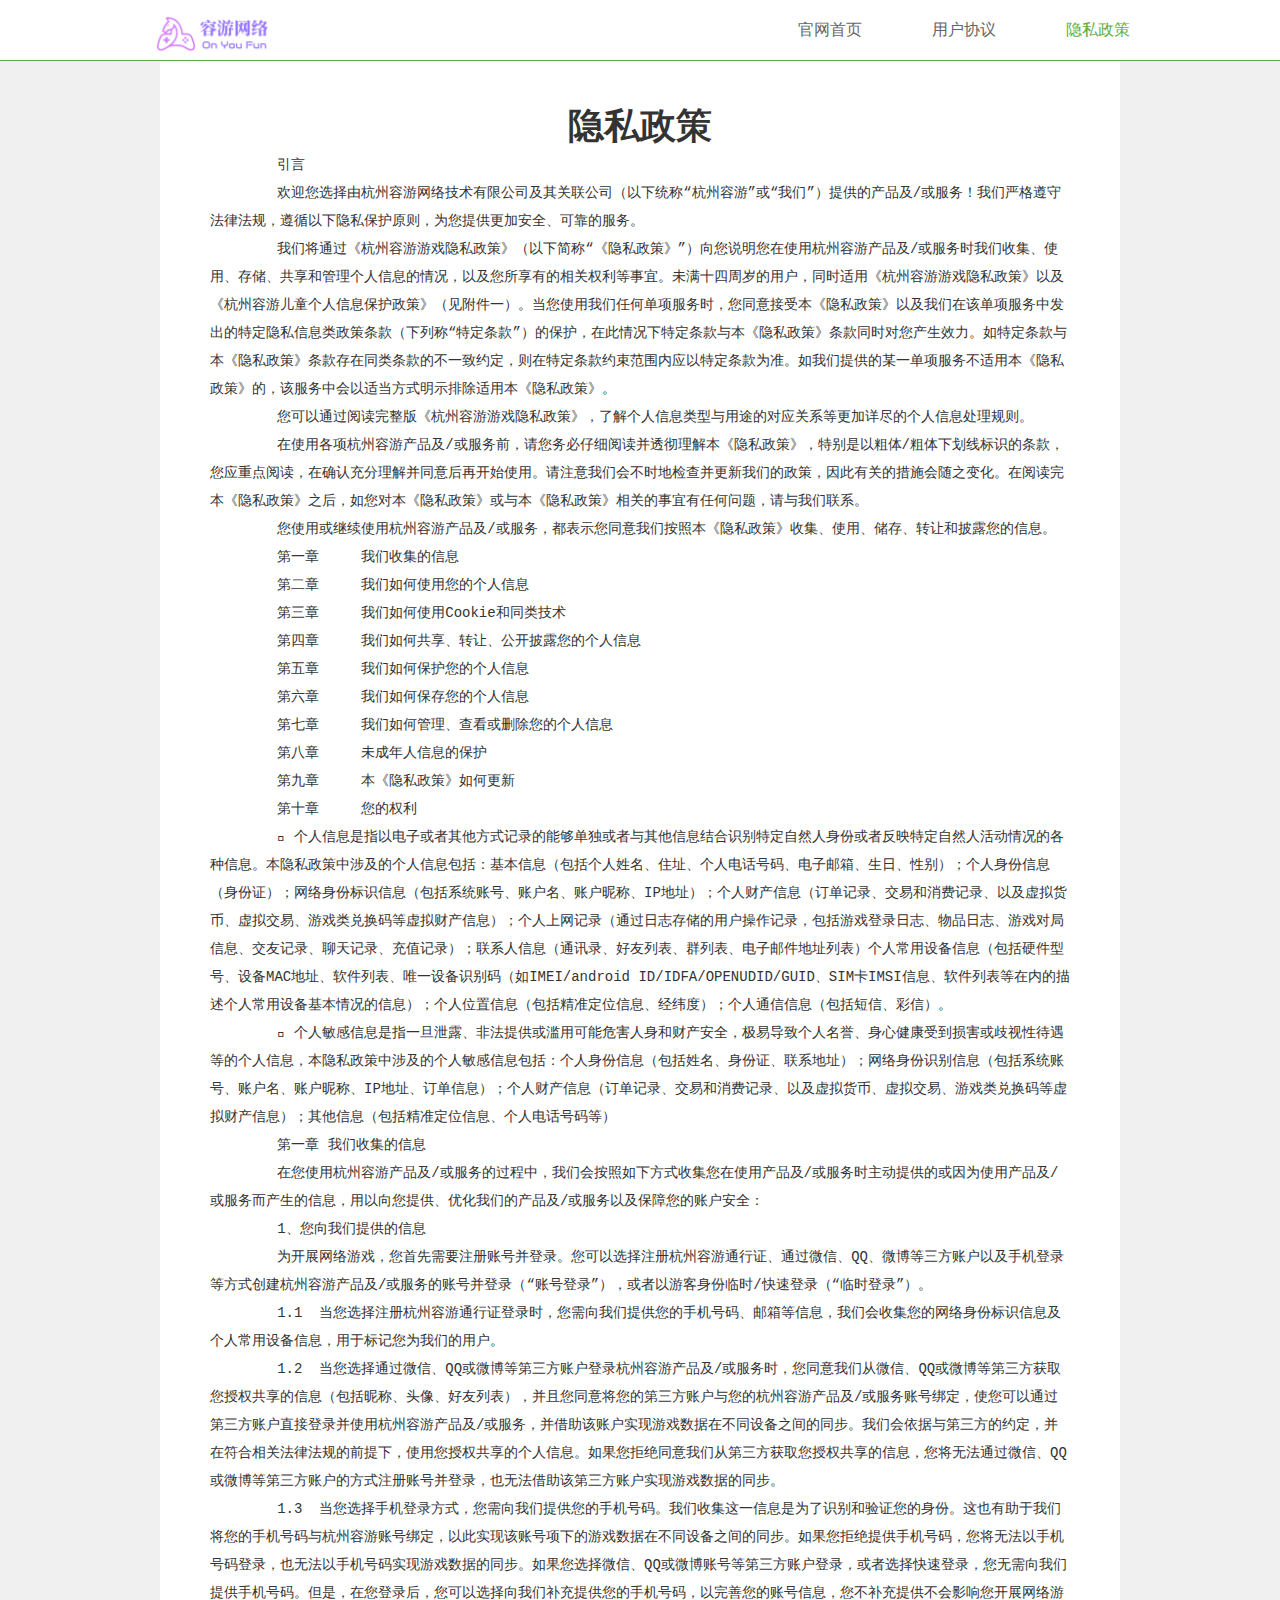
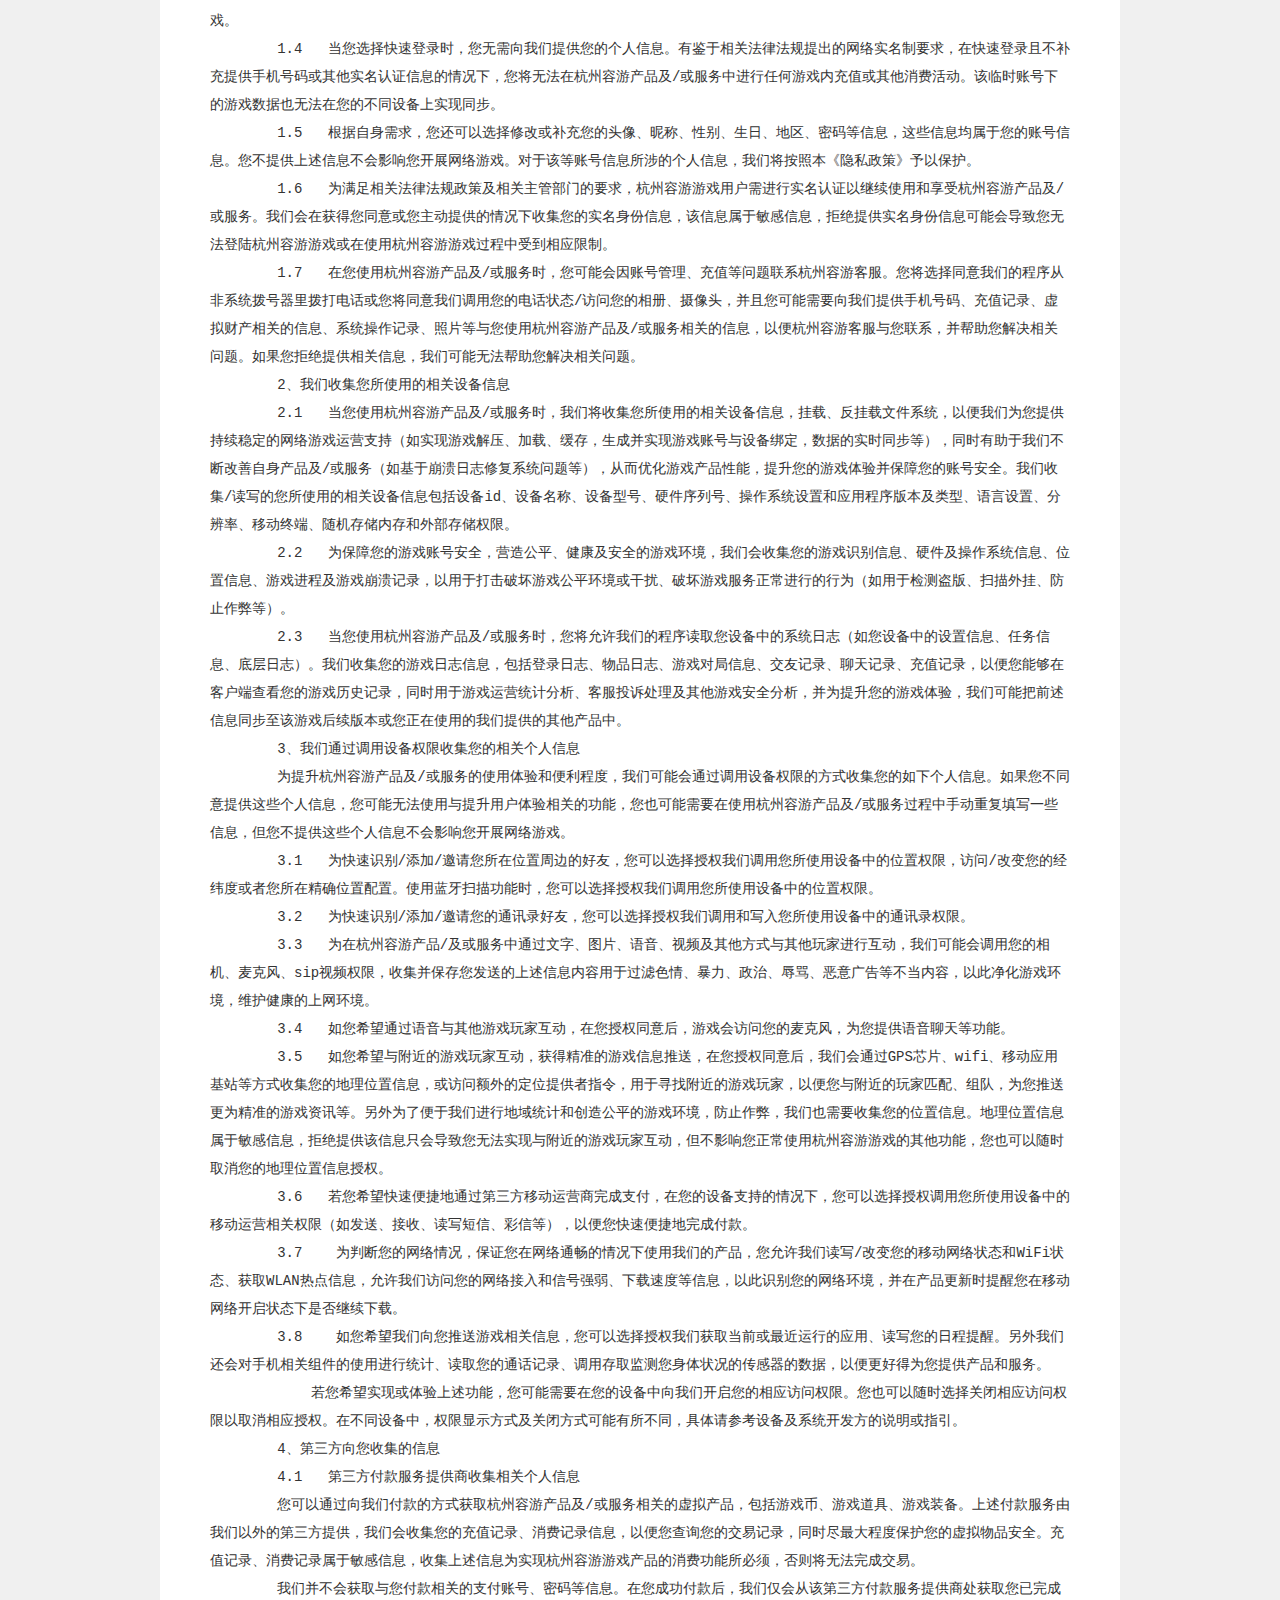
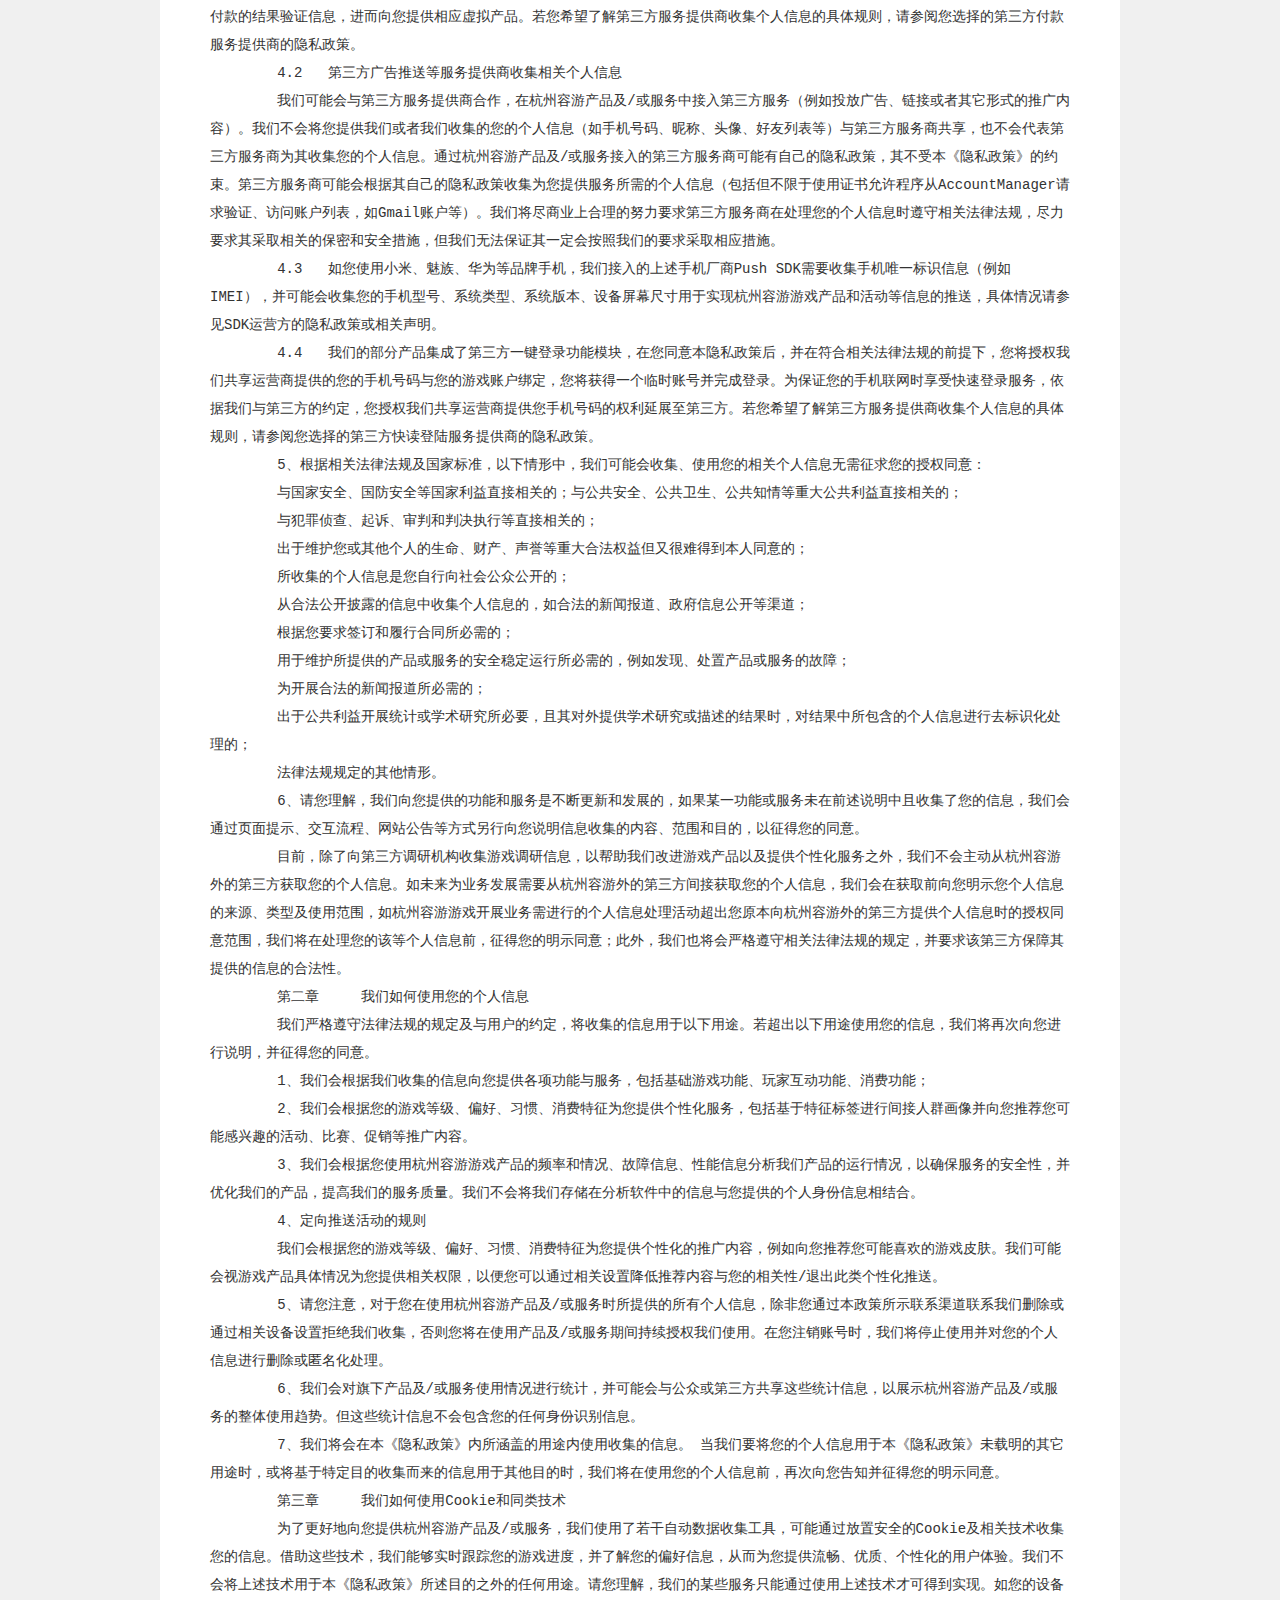
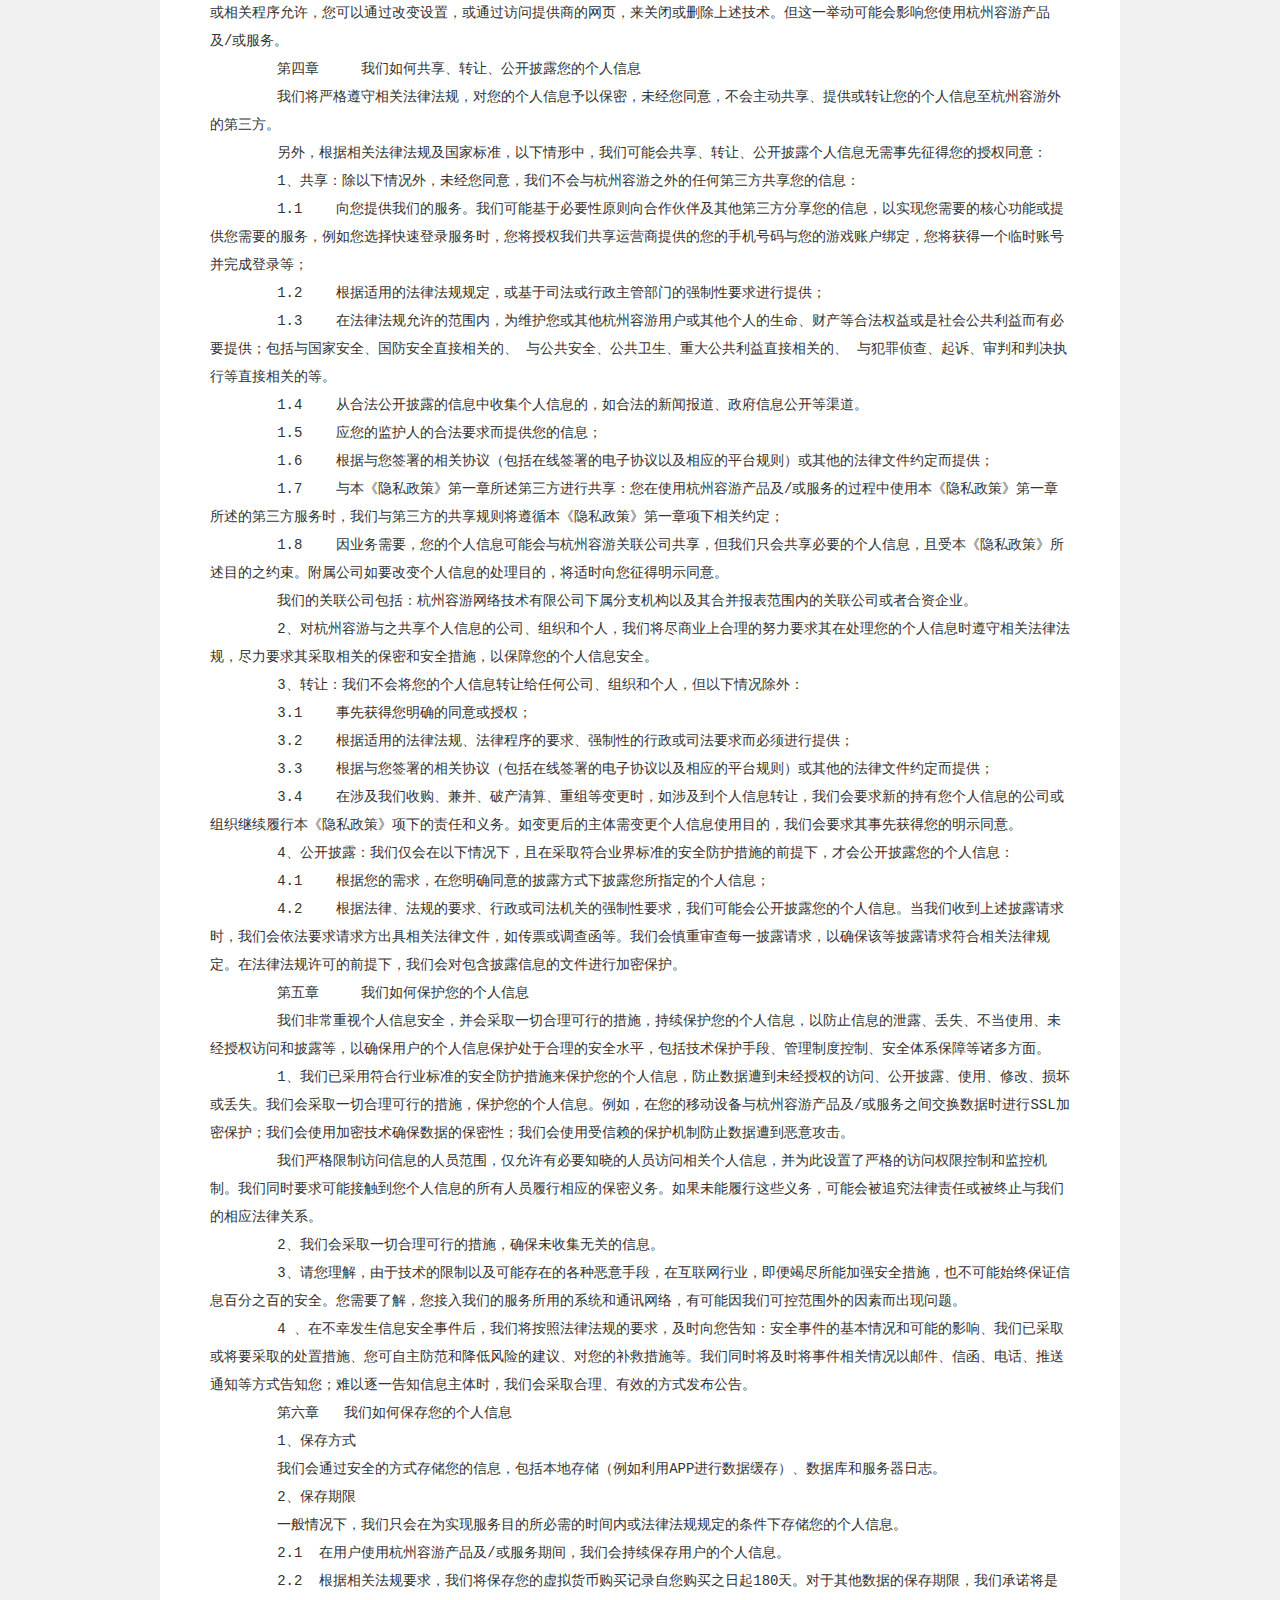
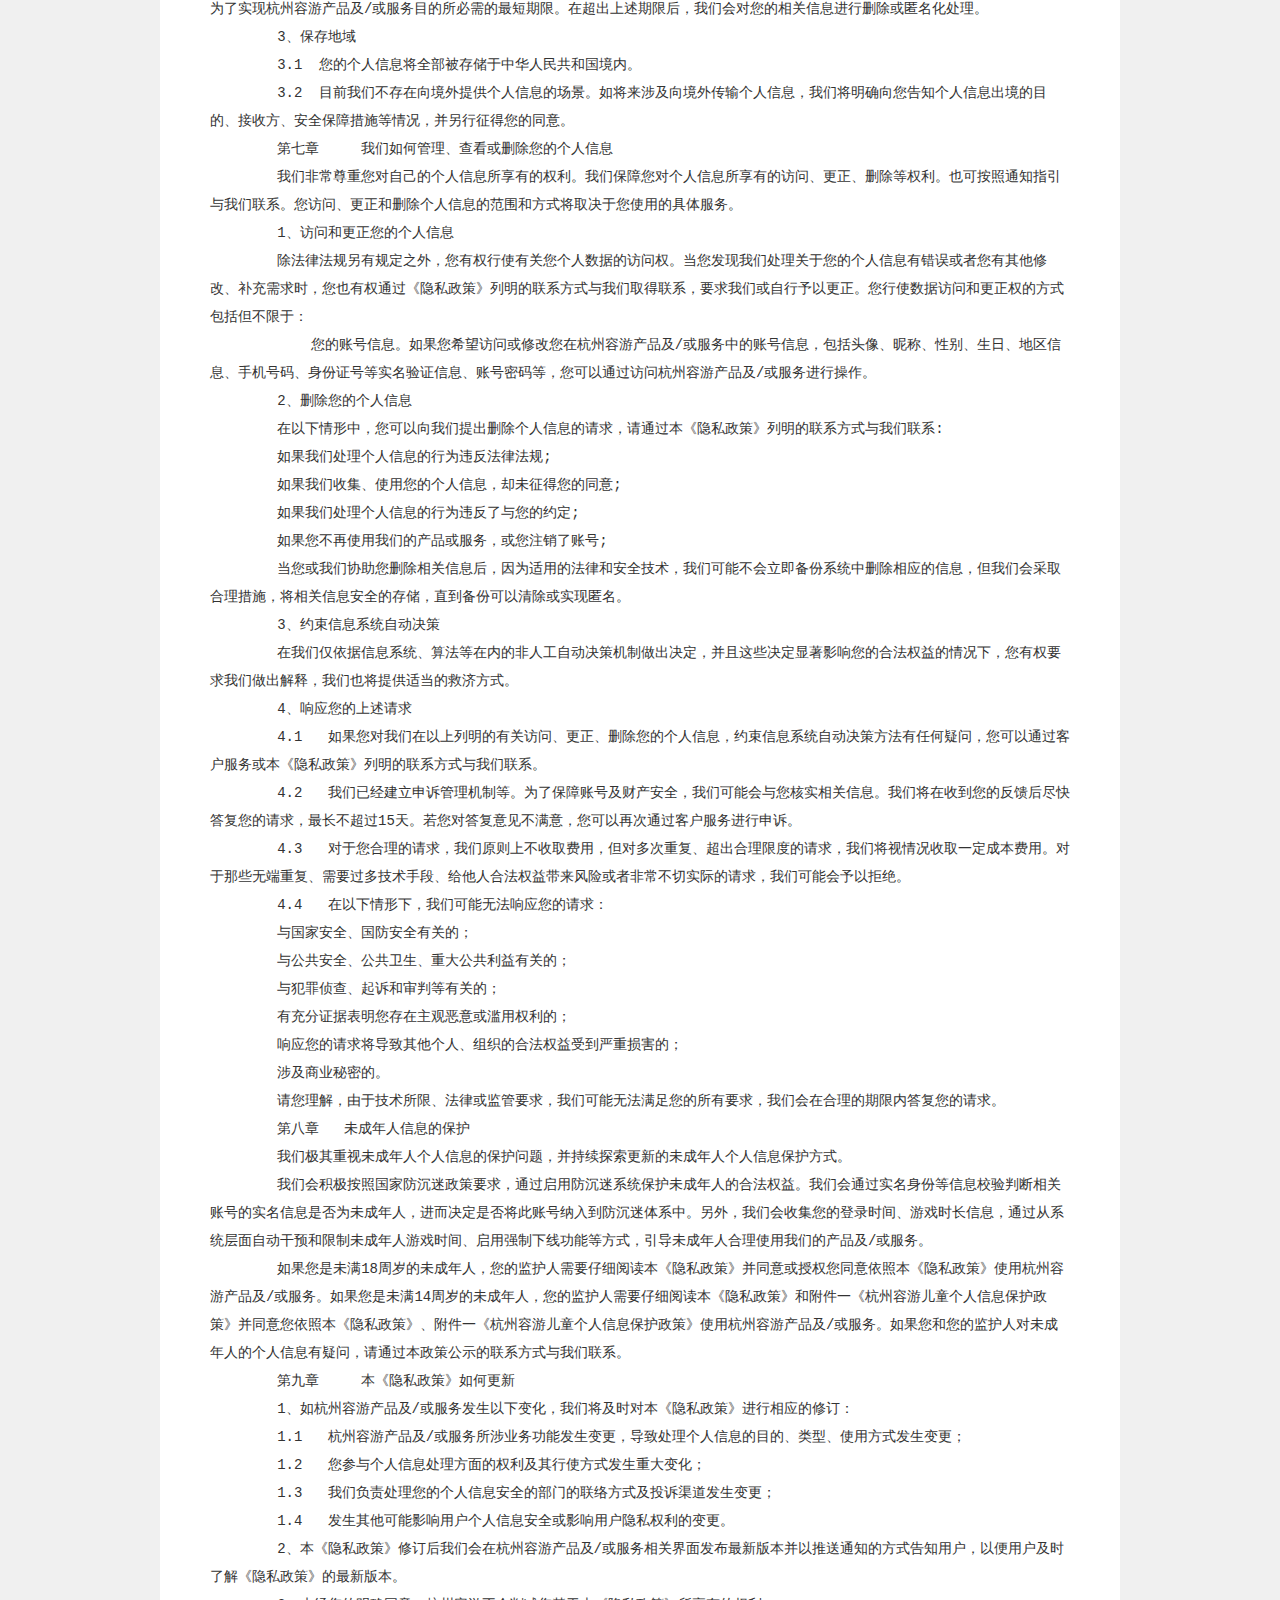
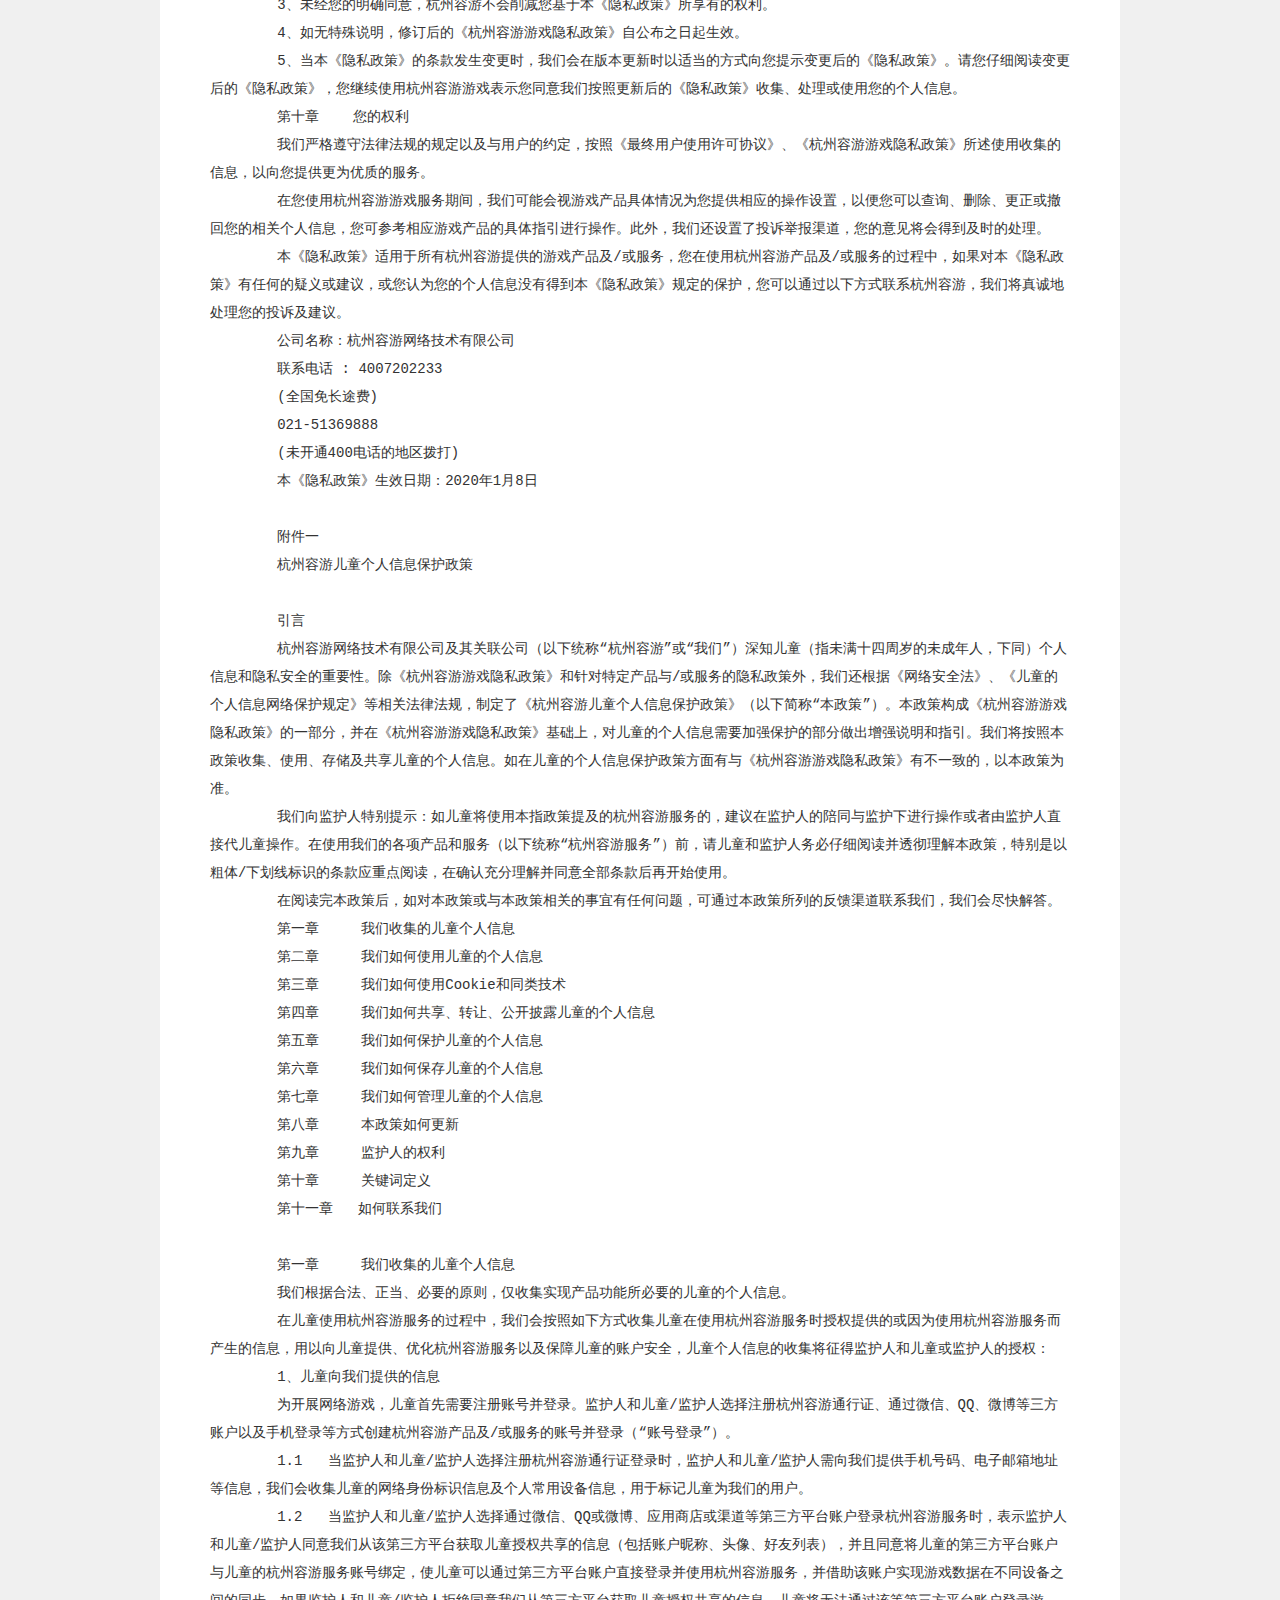
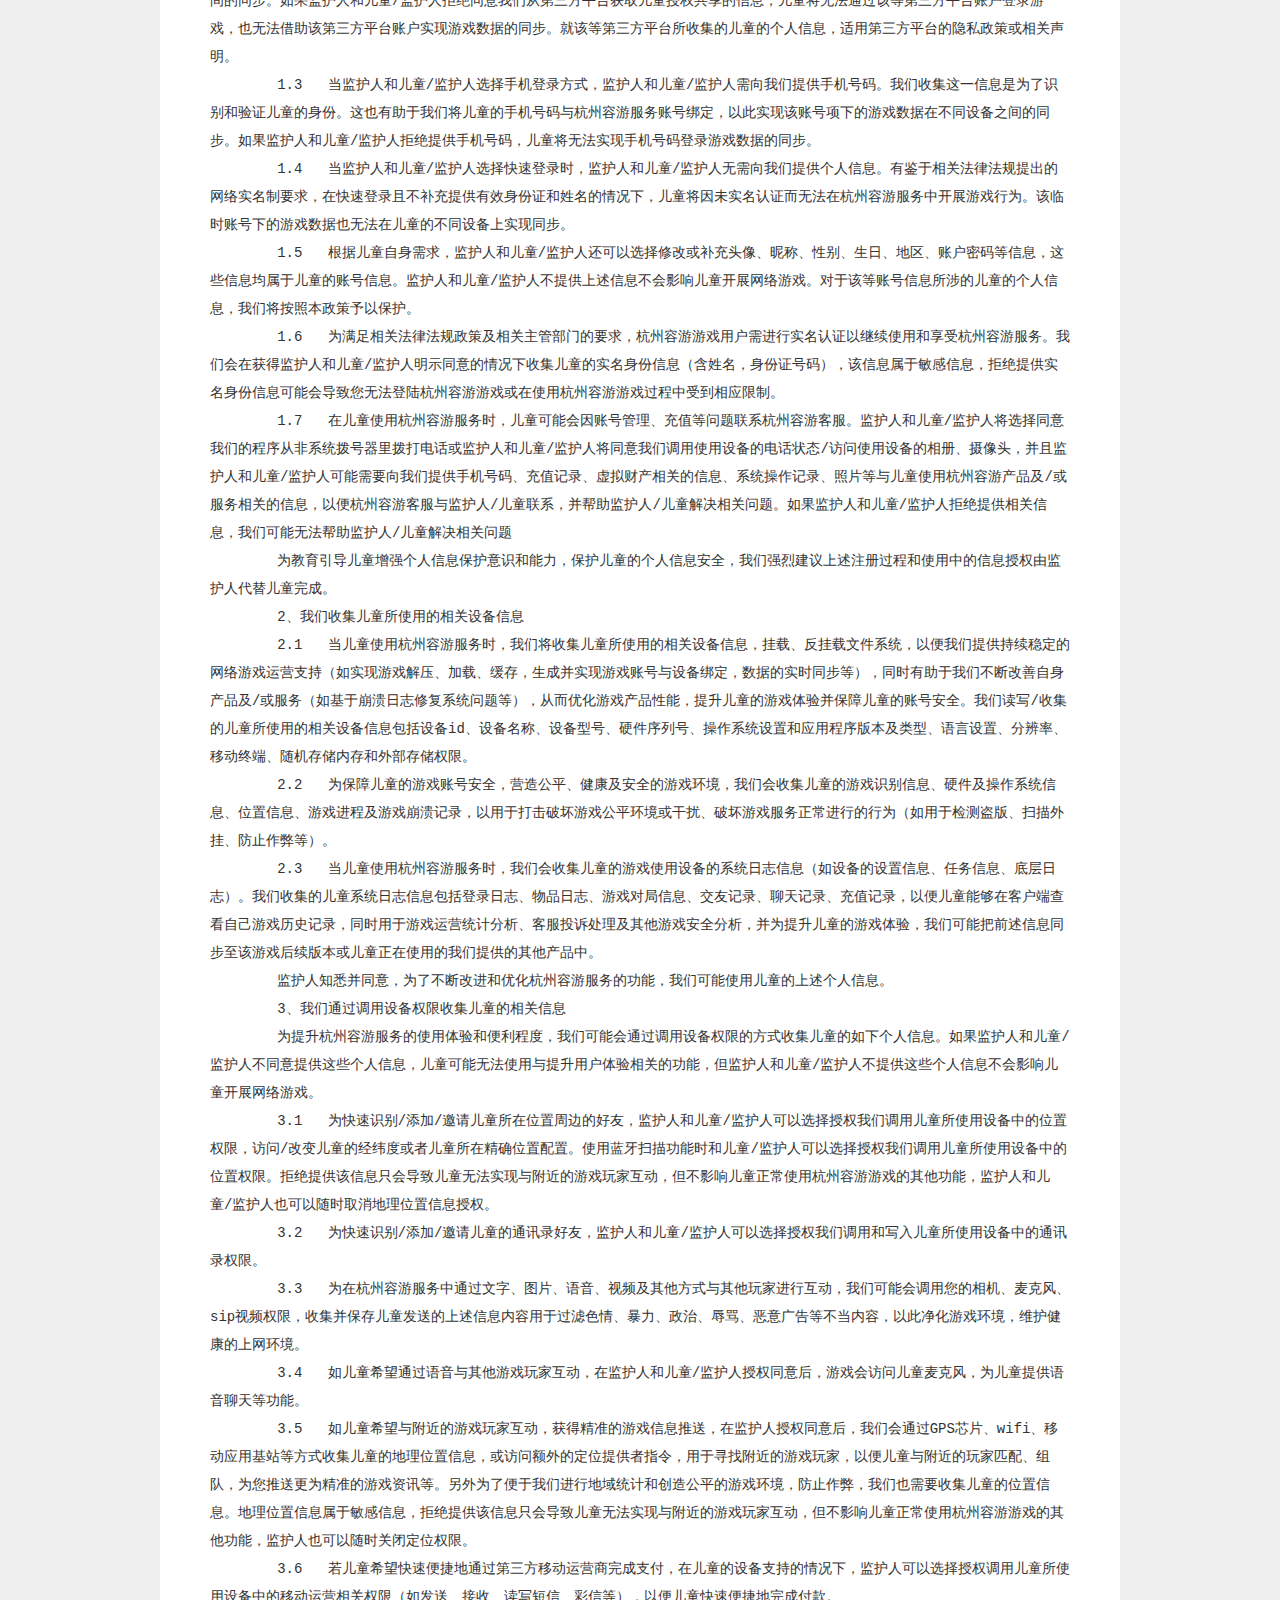
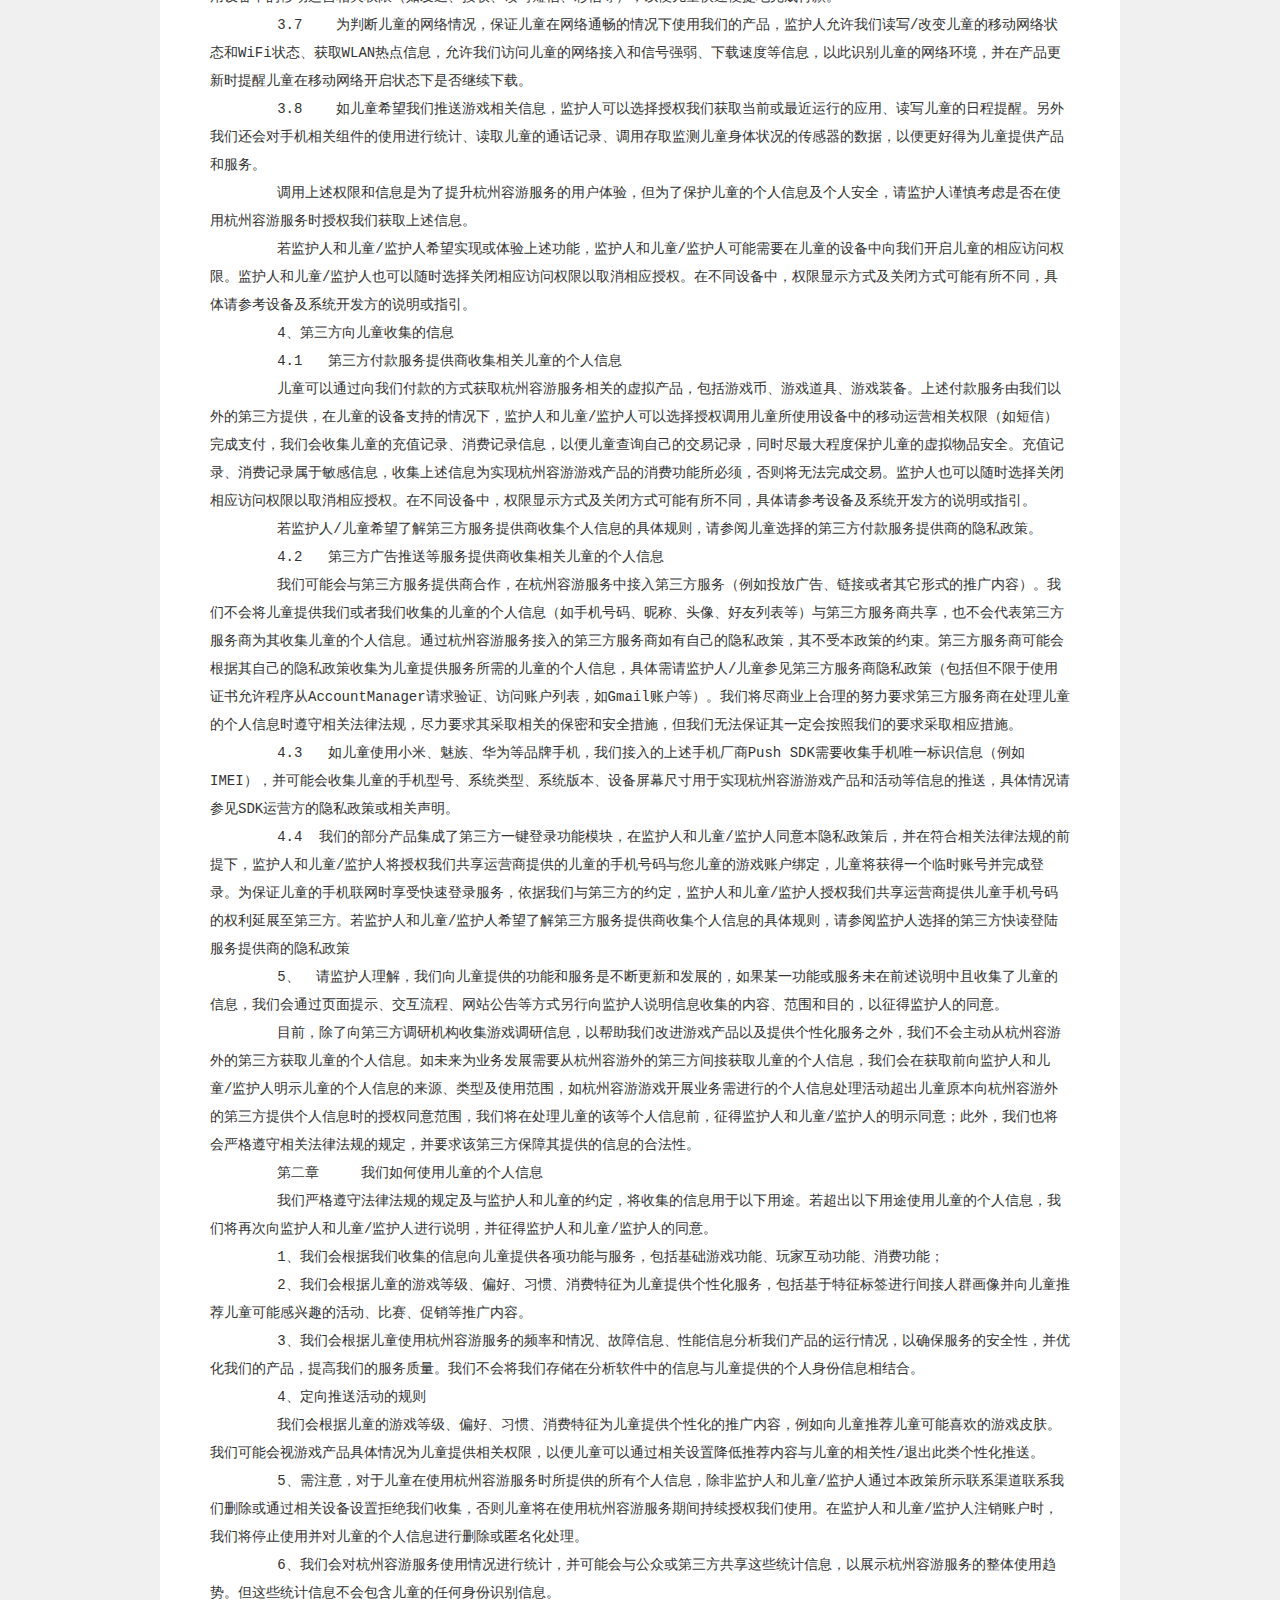
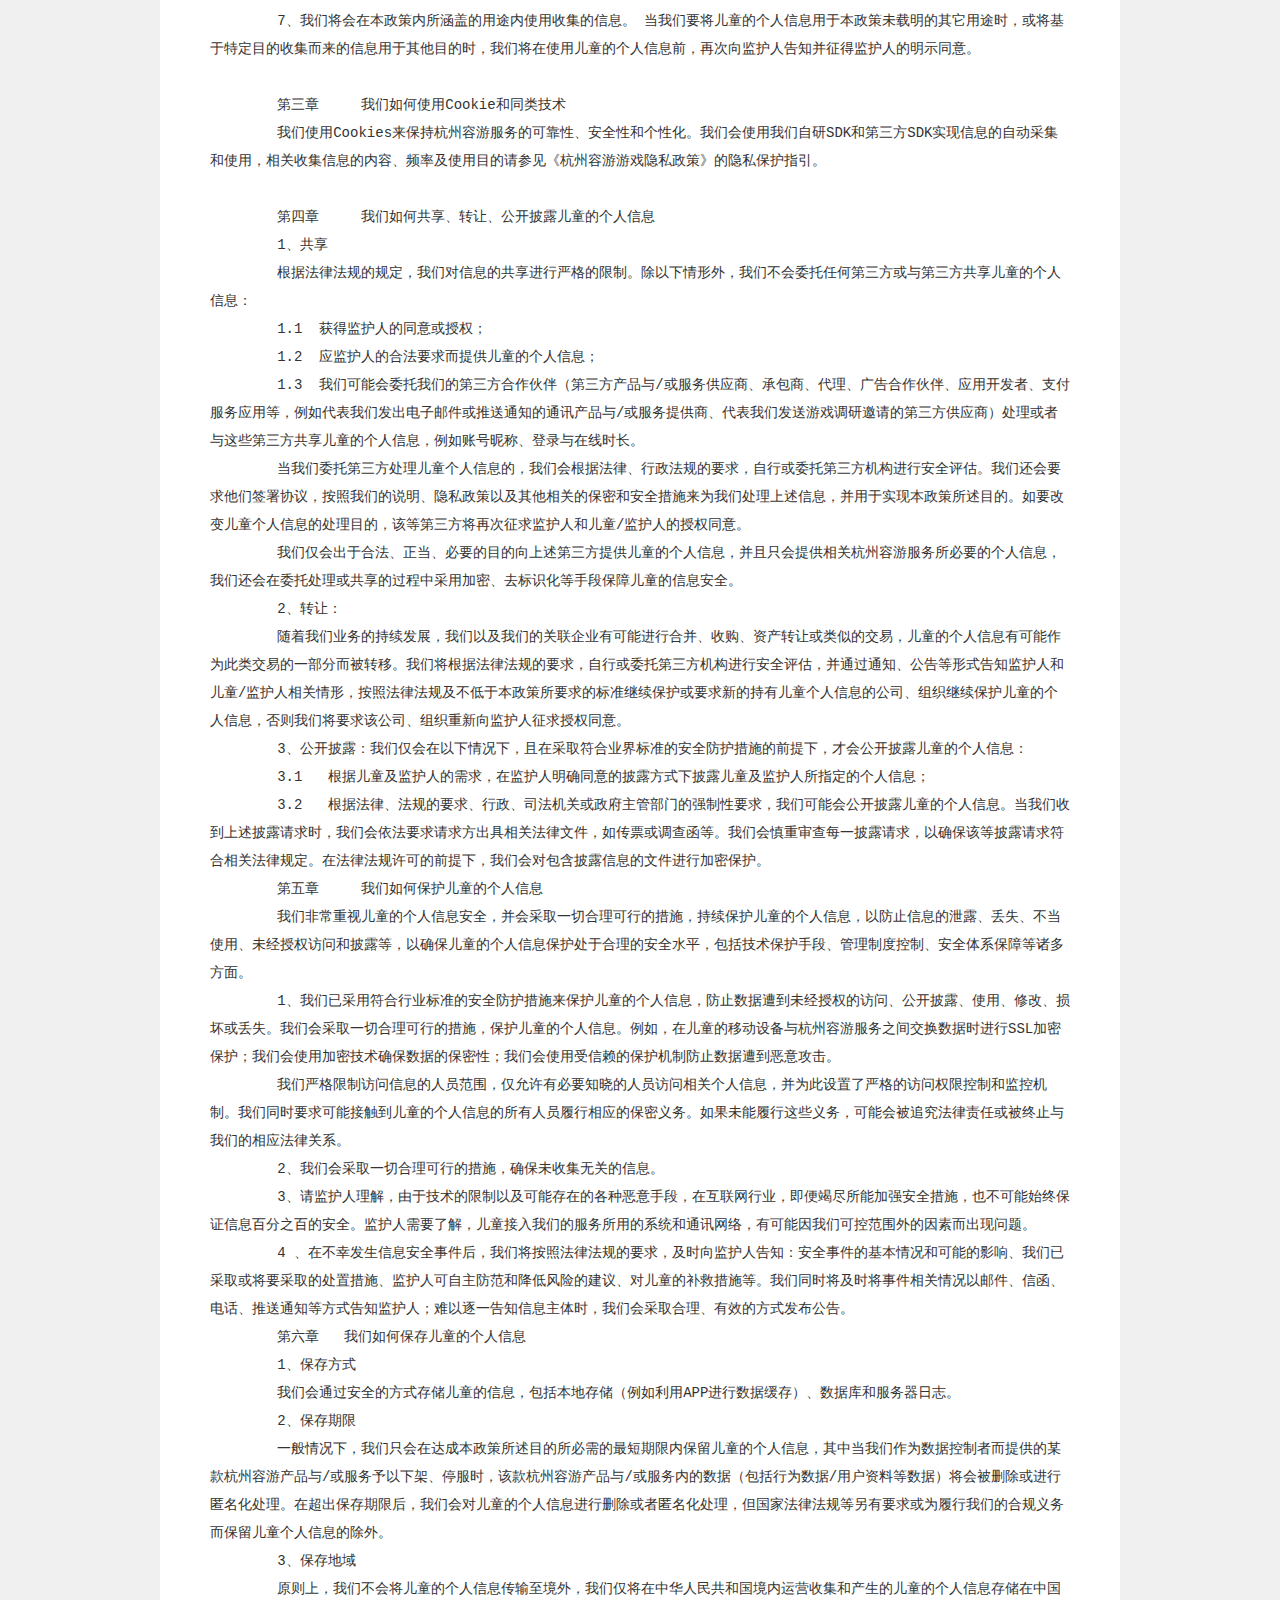
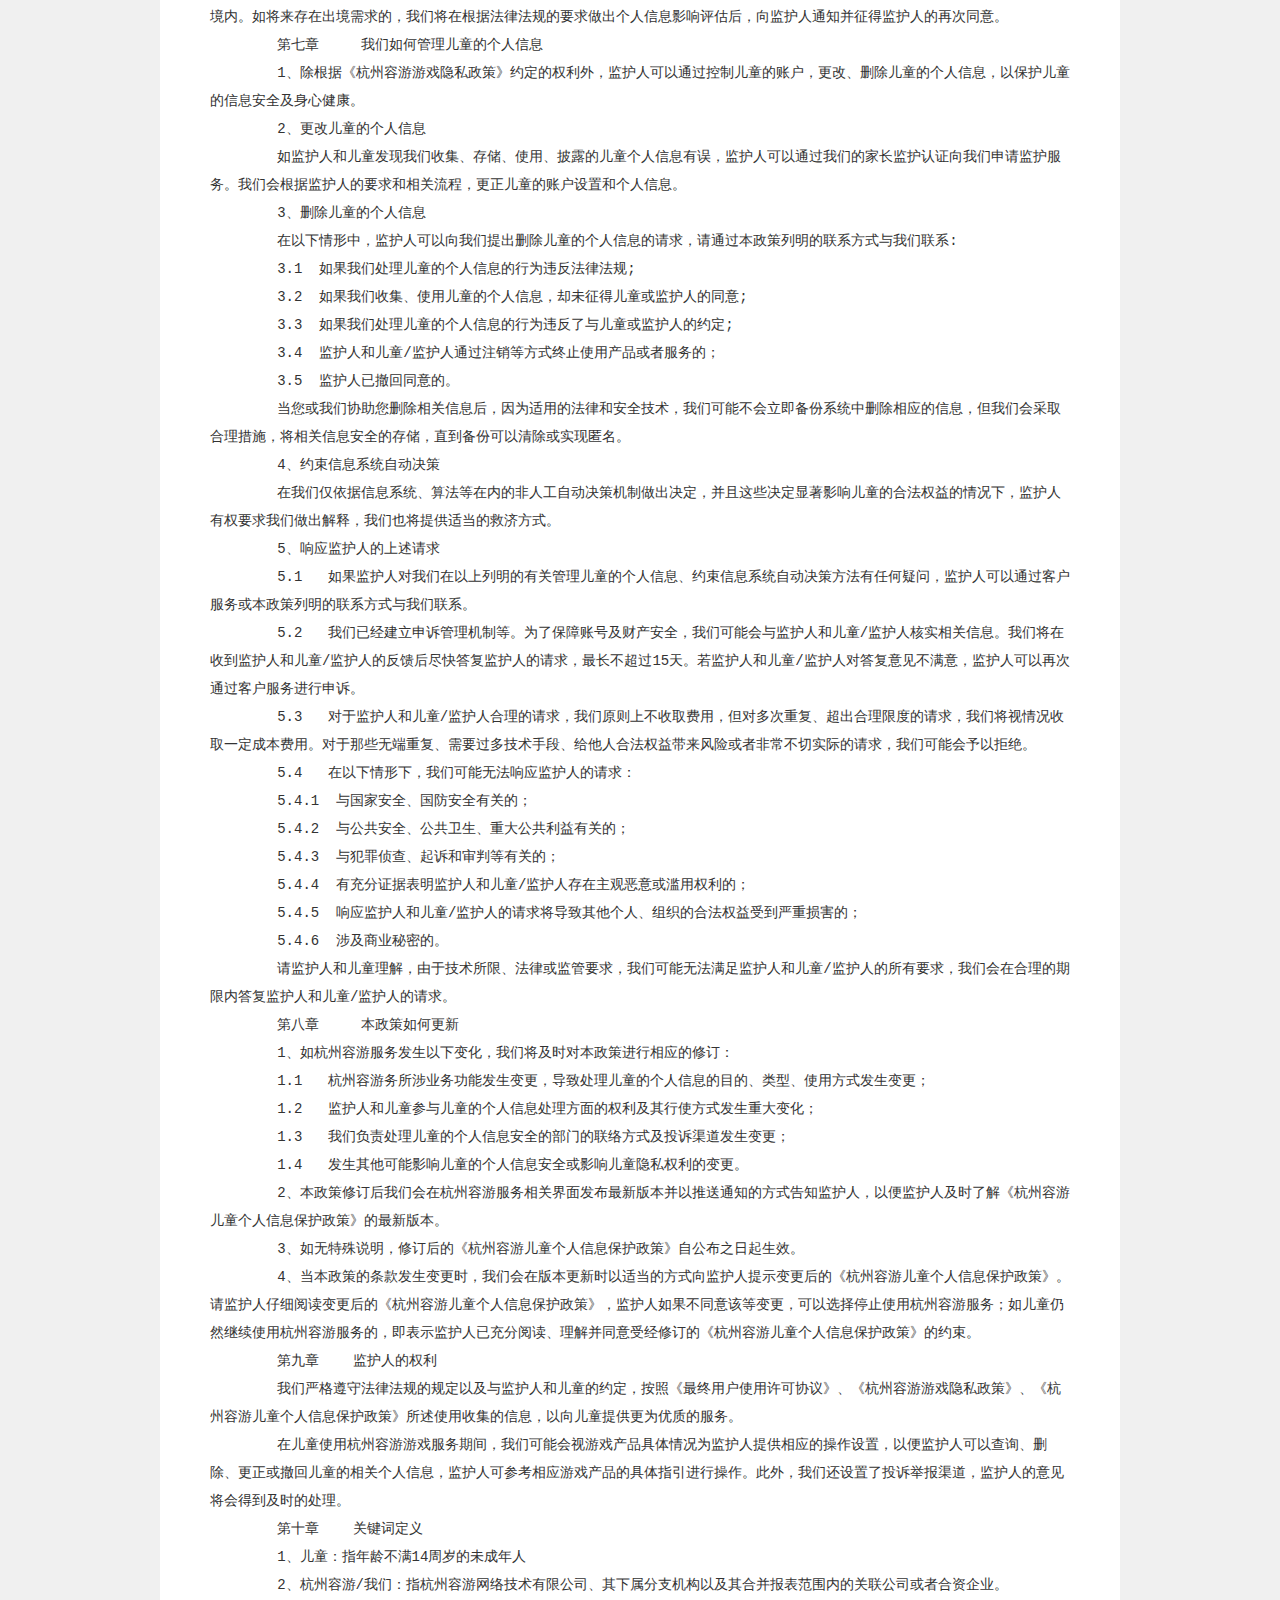
<file: public-onyoufun/web_files/privacy.html>
<!DOCTYPE html>
<!-- saved from url=(0037)http://www.sxbianjin.com/privacy.html -->
<html><head><meta http-equiv="Content-Type" content="text/html; charset=UTF-8">
  
  <meta name="viewport" content="width=device-width, initial-scale=1, user-scalable=0, minimal-ui">
  <link href="./i/favicon.ico" rel="shortcut icon">
  <title>杭州容游</title>
  <link rel="stylesheet" href="./privacy_files/base.css" media="all">
  <link rel="stylesheet" href="./privacy_files/index.css" media="all">
  <link rel="stylesheet" href="./privacy_files/pro.css">
  <style>
    .mod_service {
      white-space: pre-wrap;
      /* css3.0 */
      white-space: -moz-pre-wrap;
      /* Firefox */
      white-space: -pre-wrap;
      /* Opera 4-6 */
      white-space: -o-pre-wrap;
      /* Opera 7 */
      word-wrap: break-word;
      /* Internet Explorer 5.5+ */
    }
  </style>
</head>

<body>
  <div class="header">
    <a href="http://www.sxbianjin.com/index.html">
    <div class="logo"><img src="./i/logo.png"/></div>
    </a>
    <ul class="nav">
      <li><a href="../index.html">官网首页</a></li>
      <li><a href="./protocol.html">用户协议</a></li>
      <li><a class="nav-active" href="./privacy.html">隐私政策</a></li>

    </ul>
  </div>

  <div class="line"></div>

  <div class="wrap">
    <div class="text-wrap">
      <h1>隐私政策</h1>
      <pre class="mod_service">        引言
        欢迎您选择由杭州容游网络技术有限公司及其关联公司（以下统称“杭州容游”或“我们”）提供的产品及/或服务！我们严格遵守法律法规，遵循以下隐私保护原则，为您提供更加安全、可靠的服务。
        我们将通过《杭州容游游戏隐私政策》（以下简称“《隐私政策》”）向您说明您在使用杭州容游产品及/或服务时我们收集、使用、存储、共享和管理个人信息的情况，以及您所享有的相关权利等事宜。未满十四周岁的用户，同时适用《杭州容游游戏隐私政策》以及《杭州容游儿童个人信息保护政策》（见附件一）。当您使用我们任何单项服务时，您同意接受本《隐私政策》以及我们在该单项服务中发出的特定隐私信息类政策条款（下列称“特定条款”）的保护，在此情况下特定条款与本《隐私政策》条款同时对您产生效力。如特定条款与本《隐私政策》条款存在同类条款的不一致约定，则在特定条款约束范围内应以特定条款为准。如我们提供的某一单项服务不适用本《隐私政策》的，该服务中会以适当方式明示排除适用本《隐私政策》。
        您可以通过阅读完整版《杭州容游游戏隐私政策》，了解个人信息类型与用途的对应关系等更加详尽的个人信息处理规则。
        在使用各项杭州容游产品及/或服务前，请您务必仔细阅读并透彻理解本《隐私政策》，特别是以粗体/粗体下划线标识的条款，您应重点阅读，在确认充分理解并同意后再开始使用。请注意我们会不时地检查并更新我们的政策，因此有关的措施会随之变化。在阅读完本《隐私政策》之后，如您对本《隐私政策》或与本《隐私政策》相关的事宜有任何问题，请与我们联系。
        您使用或继续使用杭州容游产品及/或服务，都表示您同意我们按照本《隐私政策》收集、使用、储存、转让和披露您的信息。
        第一章     我们收集的信息
        第二章     我们如何使用您的个人信息
        第三章     我们如何使用Cookie和同类技术
        第四章     我们如何共享、转让、公开披露您的个人信息
        第五章     我们如何保护您的个人信息
        第六章     我们如何保存您的个人信息
        第七章     我们如何管理、查看或删除您的个人信息
        第八章     未成年人信息的保护
        第九章     本《隐私政策》如何更新 
        第十章     您的权利
         个人信息是指以电子或者其他方式记录的能够单独或者与其他信息结合识别特定自然人身份或者反映特定自然人活动情况的各种信息。本隐私政策中涉及的个人信息包括：基本信息（包括个人姓名、住址、个人电话号码、电子邮箱、生日、性别）；个人身份信息（身份证）；网络身份标识信息（包括系统账号、账户名、账户昵称、IP地址）；个人财产信息（订单记录、交易和消费记录、以及虚拟货币、虚拟交易、游戏类兑换码等虚拟财产信息）；个人上网记录（通过日志存储的用户操作记录，包括游戏登录日志、物品日志、游戏对局信息、交友记录、聊天记录、充值记录）；联系人信息（通讯录、好友列表、群列表、电子邮件地址列表）个人常用设备信息（包括硬件型号、设备MAC地址、软件列表、唯一设备识别码（如IMEI/android ID/IDFA/OPENUDID/GUID、SIM卡IMSI信息、软件列表等在内的描述个人常用设备基本情况的信息）；个人位置信息（包括精准定位信息、经纬度）；个人通信信息（包括短信、彩信）。
         个人敏感信息是指一旦泄露、非法提供或滥用可能危害人身和财产安全，极易导致个人名誉、身心健康受到损害或歧视性待遇等的个人信息，本隐私政策中涉及的个人敏感信息包括：个人身份信息（包括姓名、身份证、联系地址）；网络身份识别信息（包括系统账号、账户名、账户昵称、IP地址、订单信息）；个人财产信息（订单记录、交易和消费记录、以及虚拟货币、虚拟交易、游戏类兑换码等虚拟财产信息）；其他信息（包括精准定位信息、个人电话号码等）
        第一章 我们收集的信息
        在您使用杭州容游产品及/或服务的过程中，我们会按照如下方式收集您在使用产品及/或服务时主动提供的或因为使用产品及/或服务而产生的信息，用以向您提供、优化我们的产品及/或服务以及保障您的账户安全：
        1、您向我们提供的信息
        为开展网络游戏，您首先需要注册账号并登录。您可以选择注册杭州容游通行证、通过微信、QQ、微博等三方账户以及手机登录等方式创建杭州容游产品及/或服务的账号并登录（“账号登录”），或者以游客身份临时/快速登录（“临时登录”）。
        1.1  当您选择注册杭州容游通行证登录时，您需向我们提供您的手机号码、邮箱等信息，我们会收集您的网络身份标识信息及个人常用设备信息，用于标记您为我们的用户。
        1.2  当您选择通过微信、QQ或微博等第三方账户登录杭州容游产品及/或服务时，您同意我们从微信、QQ或微博等第三方获取您授权共享的信息（包括昵称、头像、好友列表），并且您同意将您的第三方账户与您的杭州容游产品及/或服务账号绑定，使您可以通过第三方账户直接登录并使用杭州容游产品及/或服务，并借助该账户实现游戏数据在不同设备之间的同步。我们会依据与第三方的约定，并在符合相关法律法规的前提下，使用您授权共享的个人信息。如果您拒绝同意我们从第三方获取您授权共享的信息，您将无法通过微信、QQ或微博等第三方账户的方式注册账号并登录，也无法借助该第三方账户实现游戏数据的同步。
        1.3  当您选择手机登录方式，您需向我们提供您的手机号码。我们收集这一信息是为了识别和验证您的身份。这也有助于我们将您的手机号码与杭州容游账号绑定，以此实现该账号项下的游戏数据在不同设备之间的同步。如果您拒绝提供手机号码，您将无法以手机号码登录，也无法以手机号码实现游戏数据的同步。如果您选择微信、QQ或微博账号等第三方账户登录，或者选择快速登录，您无需向我们提供手机号码。但是，在您登录后，您可以选择向我们补充提供您的手机号码，以完善您的账号信息，您不补充提供不会影响您开展网络游戏。
        1.4   当您选择快速登录时，您无需向我们提供您的个人信息。有鉴于相关法律法规提出的网络实名制要求，在快速登录且不补充提供手机号码或其他实名认证信息的情况下，您将无法在杭州容游产品及/或服务中进行任何游戏内充值或其他消费活动。该临时账号下的游戏数据也无法在您的不同设备上实现同步。
        1.5   根据自身需求，您还可以选择修改或补充您的头像、昵称、性别、生日、地区、密码等信息，这些信息均属于您的账号信息。您不提供上述信息不会影响您开展网络游戏。对于该等账号信息所涉的个人信息，我们将按照本《隐私政策》予以保护。
        1.6   为满足相关法律法规政策及相关主管部门的要求，杭州容游游戏用户需进行实名认证以继续使用和享受杭州容游产品及/或服务。我们会在获得您同意或您主动提供的情况下收集您的实名身份信息，该信息属于敏感信息，拒绝提供实名身份信息可能会导致您无法登陆杭州容游游戏或在使用杭州容游游戏过程中受到相应限制。
        1.7   在您使用杭州容游产品及/或服务时，您可能会因账号管理、充值等问题联系杭州容游客服。您将选择同意我们的程序从非系统拨号器里拨打电话或您将同意我们调用您的电话状态/访问您的相册、摄像头，并且您可能需要向我们提供手机号码、充值记录、虚拟财产相关的信息、系统操作记录、照片等与您使用杭州容游产品及/或服务相关的信息，以便杭州容游客服与您联系，并帮助您解决相关问题。如果您拒绝提供相关信息，我们可能无法帮助您解决相关问题。
        2、我们收集您所使用的相关设备信息
        2.1   当您使用杭州容游产品及/或服务时，我们将收集您所使用的相关设备信息，挂载、反挂载文件系统，以便我们为您提供持续稳定的网络游戏运营支持（如实现游戏解压、加载、缓存，生成并实现游戏账号与设备绑定，数据的实时同步等），同时有助于我们不断改善自身产品及/或服务（如基于崩溃日志修复系统问题等），从而优化游戏产品性能，提升您的游戏体验并保障您的账号安全。我们收集/读写的您所使用的相关设备信息包括设备id、设备名称、设备型号、硬件序列号、操作系统设置和应用程序版本及类型、语言设置、分辨率、移动终端、随机存储内存和外部存储权限。
        2.2   为保障您的游戏账号安全，营造公平、健康及安全的游戏环境，我们会收集您的游戏识别信息、硬件及操作系统信息、位置信息、游戏进程及游戏崩溃记录，以用于打击破坏游戏公平环境或干扰、破坏游戏服务正常进行的行为（如用于检测盗版、扫描外挂、防止作弊等）。
        2.3   当您使用杭州容游产品及/或服务时，您将允许我们的程序读取您设备中的系统日志（如您设备中的设置信息、任务信息、底层日志）。我们收集您的游戏日志信息，包括登录日志、物品日志、游戏对局信息、交友记录、聊天记录、充值记录，以便您能够在客户端查看您的游戏历史记录，同时用于游戏运营统计分析、客服投诉处理及其他游戏安全分析，并为提升您的游戏体验，我们可能把前述信息同步至该游戏后续版本或您正在使用的我们提供的其他产品中。
        3、我们通过调用设备权限收集您的相关个人信息
        为提升杭州容游产品及/或服务的使用体验和便利程度，我们可能会通过调用设备权限的方式收集您的如下个人信息。如果您不同意提供这些个人信息，您可能无法使用与提升用户体验相关的功能，您也可能需要在使用杭州容游产品及/或服务过程中手动重复填写一些信息，但您不提供这些个人信息不会影响您开展网络游戏。
        3.1   为快速识别/添加/邀请您所在位置周边的好友，您可以选择授权我们调用您所使用设备中的位置权限，访问/改变您的经纬度或者您所在精确位置配置。使用蓝牙扫描功能时，您可以选择授权我们调用您所使用设备中的位置权限。
        3.2   为快速识别/添加/邀请您的通讯录好友，您可以选择授权我们调用和写入您所使用设备中的通讯录权限。
        3.3   为在杭州容游产品/及或服务中通过文字、图片、语音、视频及其他方式与其他玩家进行互动，我们可能会调用您的相机、麦克风、sip视频权限，收集并保存您发送的上述信息内容用于过滤色情、暴力、政治、辱骂、恶意广告等不当内容，以此净化游戏环境，维护健康的上网环境。
        3.4   如您希望通过语音与其他游戏玩家互动，在您授权同意后，游戏会访问您的麦克风，为您提供语音聊天等功能。
        3.5   如您希望与附近的游戏玩家互动，获得精准的游戏信息推送，在您授权同意后，我们会通过GPS芯片、wifi、移动应用基站等方式收集您的地理位置信息，或访问额外的定位提供者指令，用于寻找附近的游戏玩家，以便您与附近的玩家匹配、组队，为您推送更为精准的游戏资讯等。另外为了便于我们进行地域统计和创造公平的游戏环境，防止作弊，我们也需要收集您的位置信息。地理位置信息属于敏感信息，拒绝提供该信息只会导致您无法实现与附近的游戏玩家互动，但不影响您正常使用杭州容游游戏的其他功能，您也可以随时取消您的地理位置信息授权。
        3.6   若您希望快速便捷地通过第三方移动运营商完成支付，在您的设备支持的情况下，您可以选择授权调用您所使用设备中的移动运营相关权限（如发送、接收、读写短信、彩信等），以便您快速便捷地完成付款。
        3.7    为判断您的网络情况，保证您在网络通畅的情况下使用我们的产品，您允许我们读写/改变您的移动网络状态和WiFi状态、获取WLAN热点信息，允许我们访问您的网络接入和信号强弱、下载速度等信息，以此识别您的网络环境，并在产品更新时提醒您在移动网络开启状态下是否继续下载。
        3.8    如您希望我们向您推送游戏相关信息，您可以选择授权我们获取当前或最近运行的应用、读写您的日程提醒。另外我们还会对手机相关组件的使用进行统计、读取您的通话记录、调用存取监测您身体状况的传感器的数据，以便更好得为您提供产品和服务。
            若您希望实现或体验上述功能，您可能需要在您的设备中向我们开启您的相应访问权限。您也可以随时选择关闭相应访问权限以取消相应授权。在不同设备中，权限显示方式及关闭方式可能有所不同，具体请参考设备及系统开发方的说明或指引。
        4、第三方向您收集的信息
        4.1   第三方付款服务提供商收集相关个人信息
        您可以通过向我们付款的方式获取杭州容游产品及/或服务相关的虚拟产品，包括游戏币、游戏道具、游戏装备。上述付款服务由我们以外的第三方提供，我们会收集您的充值记录、消费记录信息，以便您查询您的交易记录，同时尽最大程度保护您的虚拟物品安全。充值记录、消费记录属于敏感信息，收集上述信息为实现杭州容游游戏产品的消费功能所必须，否则将无法完成交易。
        我们并不会获取与您付款相关的支付账号、密码等信息。在您成功付款后，我们仅会从该第三方付款服务提供商处获取您已完成付款的结果验证信息，进而向您提供相应虚拟产品。若您希望了解第三方服务提供商收集个人信息的具体规则，请参阅您选择的第三方付款服务提供商的隐私政策。
        4.2   第三方广告推送等服务提供商收集相关个人信息
        我们可能会与第三方服务提供商合作，在杭州容游产品及/或服务中接入第三方服务（例如投放广告、链接或者其它形式的推广内容）。我们不会将您提供我们或者我们收集的您的个人信息（如手机号码、昵称、头像、好友列表等）与第三方服务商共享，也不会代表第三方服务商为其收集您的个人信息。通过杭州容游产品及/或服务接入的第三方服务商可能有自己的隐私政策，其不受本《隐私政策》的约束。第三方服务商可能会根据其自己的隐私政策收集为您提供服务所需的个人信息（包括但不限于使用证书允许程序从AccountManager请求验证、访问账户列表，如Gmail账户等）。我们将尽商业上合理的努力要求第三方服务商在处理您的个人信息时遵守相关法律法规，尽力要求其采取相关的保密和安全措施，但我们无法保证其一定会按照我们的要求采取相应措施。
        4.3   如您使用小米、魅族、华为等品牌手机，我们接入的上述手机厂商Push SDK需要收集手机唯一标识信息（例如IMEI），并可能会收集您的手机型号、系统类型、系统版本、设备屏幕尺寸用于实现杭州容游游戏产品和活动等信息的推送，具体情况请参见SDK运营方的隐私政策或相关声明。
        4.4   我们的部分产品集成了第三方一键登录功能模块，在您同意本隐私政策后，并在符合相关法律法规的前提下，您将授权我们共享运营商提供的您的手机号码与您的游戏账户绑定，您将获得一个临时账号并完成登录。为保证您的手机联网时享受快速登录服务，依据我们与第三方的约定，您授权我们共享运营商提供您手机号码的权利延展至第三方。若您希望了解第三方服务提供商收集个人信息的具体规则，请参阅您选择的第三方快读登陆服务提供商的隐私政策。
        5、根据相关法律法规及国家标准，以下情形中，我们可能会收集、使用您的相关个人信息无需征求您的授权同意：
        与国家安全、国防安全等国家利益直接相关的；与公共安全、公共卫生、公共知情等重大公共利益直接相关的；
        与犯罪侦查、起诉、审判和判决执行等直接相关的；
        出于维护您或其他个人的生命、财产、声誉等重大合法权益但又很难得到本人同意的；
        所收集的个人信息是您自行向社会公众公开的；
        从合法公开披露的信息中收集个人信息的，如合法的新闻报道、政府信息公开等渠道；
        根据您要求签订和履行合同所必需的；
        用于维护所提供的产品或服务的安全稳定运行所必需的，例如发现、处置产品或服务的故障；
        为开展合法的新闻报道所必需的；
        出于公共利益开展统计或学术研究所必要，且其对外提供学术研究或描述的结果时，对结果中所包含的个人信息进行去标识化处理的；
        法律法规规定的其他情形。
        6、请您理解，我们向您提供的功能和服务是不断更新和发展的，如果某一功能或服务未在前述说明中且收集了您的信息，我们会通过页面提示、交互流程、网站公告等方式另行向您说明信息收集的内容、范围和目的，以征得您的同意。
        目前，除了向第三方调研机构收集游戏调研信息，以帮助我们改进游戏产品以及提供个性化服务之外，我们不会主动从杭州容游外的第三方获取您的个人信息。如未来为业务发展需要从杭州容游外的第三方间接获取您的个人信息，我们会在获取前向您明示您个人信息的来源、类型及使用范围，如杭州容游游戏开展业务需进行的个人信息处理活动超出您原本向杭州容游外的第三方提供个人信息时的授权同意范围，我们将在处理您的该等个人信息前，征得您的明示同意；此外，我们也将会严格遵守相关法律法规的规定，并要求该第三方保障其提供的信息的合法性。
        第二章     我们如何使用您的个人信息
        我们严格遵守法律法规的规定及与用户的约定，将收集的信息用于以下用途。若超出以下用途使用您的信息，我们将再次向您进行说明，并征得您的同意。
        1、我们会根据我们收集的信息向您提供各项功能与服务，包括基础游戏功能、玩家互动功能、消费功能；
        2、我们会根据您的游戏等级、偏好、习惯、消费特征为您提供个性化服务，包括基于特征标签进行间接人群画像并向您推荐您可能感兴趣的活动、比赛、促销等推广内容。
        3、我们会根据您使用杭州容游游戏产品的频率和情况、故障信息、性能信息分析我们产品的运行情况，以确保服务的安全性，并优化我们的产品，提高我们的服务质量。我们不会将我们存储在分析软件中的信息与您提供的个人身份信息相结合。
        4、定向推送活动的规则
        我们会根据您的游戏等级、偏好、习惯、消费特征为您提供个性化的推广内容，例如向您推荐您可能喜欢的游戏皮肤。我们可能会视游戏产品具体情况为您提供相关权限，以便您可以通过相关设置降低推荐内容与您的相关性/退出此类个性化推送。
        5、请您注意，对于您在使用杭州容游产品及/或服务时所提供的所有个人信息，除非您通过本政策所示联系渠道联系我们删除或通过相关设备设置拒绝我们收集，否则您将在使用产品及/或服务期间持续授权我们使用。在您注销账号时，我们将停止使用并对您的个人信息进行删除或匿名化处理。
        6、我们会对旗下产品及/或服务使用情况进行统计，并可能会与公众或第三方共享这些统计信息，以展示杭州容游产品及/或服务的整体使用趋势。但这些统计信息不会包含您的任何身份识别信息。
        7、我们将会在本《隐私政策》内所涵盖的用途内使用收集的信息。 当我们要将您的个人信息用于本《隐私政策》未载明的其它用途时，或将基于特定目的收集而来的信息用于其他目的时，我们将在使用您的个人信息前，再次向您告知并征得您的明示同意。
        第三章     我们如何使用Cookie和同类技术
        为了更好地向您提供杭州容游产品及/或服务，我们使用了若干自动数据收集工具，可能通过放置安全的Cookie及相关技术收集您的信息。借助这些技术，我们能够实时跟踪您的游戏进度，并了解您的偏好信息，从而为您提供流畅、优质、个性化的用户体验。我们不会将上述技术用于本《隐私政策》所述目的之外的任何用途。请您理解，我们的某些服务只能通过使用上述技术才可得到实现。如您的设备或相关程序允许，您可以通过改变设置，或通过访问提供商的网页，来关闭或删除上述技术。但这一举动可能会影响您使用杭州容游产品及/或服务。
        第四章     我们如何共享、转让、公开披露您的个人信息
        我们将严格遵守相关法律法规，对您的个人信息予以保密，未经您同意，不会主动共享、提供或转让您的个人信息至杭州容游外的第三方。
        另外，根据相关法律法规及国家标准，以下情形中，我们可能会共享、转让、公开披露个人信息无需事先征得您的授权同意：
        1、共享：除以下情况外，未经您同意，我们不会与杭州容游之外的任何第三方共享您的信息：
        1.1    向您提供我们的服务。我们可能基于必要性原则向合作伙伴及其他第三方分享您的信息，以实现您需要的核心功能或提供您需要的服务，例如您选择快速登录服务时，您将授权我们共享运营商提供的您的手机号码与您的游戏账户绑定，您将获得一个临时账号并完成登录等；
        1.2    根据适用的法律法规规定，或基于司法或行政主管部门的强制性要求进行提供；
        1.3    在法律法规允许的范围内，为维护您或其他杭州容游用户或其他个人的生命、财产等合法权益或是社会公共利益而有必要提供；包括与国家安全、国防安全直接相关的、 与公共安全、公共卫生、重大公共利益直接相关的、 与犯罪侦查、起诉、审判和判决执行等直接相关的等。
        1.4    从合法公开披露的信息中收集个人信息的，如合法的新闻报道、政府信息公开等渠道。
        1.5    应您的监护人的合法要求而提供您的信息；
        1.6    根据与您签署的相关协议（包括在线签署的电子协议以及相应的平台规则）或其他的法律文件约定而提供；
        1.7    与本《隐私政策》第一章所述第三方进行共享：您在使用杭州容游产品及/或服务的过程中使用本《隐私政策》第一章所述的第三方服务时，我们与第三方的共享规则将遵循本《隐私政策》第一章项下相关约定；
        1.8    因业务需要，您的个人信息可能会与杭州容游关联公司共享，但我们只会共享必要的个人信息，且受本《隐私政策》所述目的之约束。附属公司如要改变个人信息的处理目的，将适时向您征得明示同意。
        我们的关联公司包括：杭州容游网络技术有限公司下属分支机构以及其合并报表范围内的关联公司或者合资企业。
        2、对杭州容游与之共享个人信息的公司、组织和个人，我们将尽商业上合理的努力要求其在处理您的个人信息时遵守相关法律法规，尽力要求其采取相关的保密和安全措施，以保障您的个人信息安全。 
        3、转让：我们不会将您的个人信息转让给任何公司、组织和个人，但以下情况除外：
        3.1    事先获得您明确的同意或授权；
        3.2    根据适用的法律法规、法律程序的要求、强制性的行政或司法要求而必须进行提供；
        3.3    根据与您签署的相关协议（包括在线签署的电子协议以及相应的平台规则）或其他的法律文件约定而提供；
        3.4    在涉及我们收购、兼并、破产清算、重组等变更时，如涉及到个人信息转让，我们会要求新的持有您个人信息的公司或组织继续履行本《隐私政策》项下的责任和义务。如变更后的主体需变更个人信息使用目的，我们会要求其事先获得您的明示同意。
        4、公开披露：我们仅会在以下情况下，且在采取符合业界标准的安全防护措施的前提下，才会公开披露您的个人信息：
        4.1    根据您的需求，在您明确同意的披露方式下披露您所指定的个人信息；
        4.2    根据法律、法规的要求、行政或司法机关的强制性要求，我们可能会公开披露您的个人信息。当我们收到上述披露请求时，我们会依法要求请求方出具相关法律文件，如传票或调查函等。我们会慎重审查每一披露请求，以确保该等披露请求符合相关法律规定。在法律法规许可的前提下，我们会对包含披露信息的文件进行加密保护。
        第五章     我们如何保护您的个人信息
        我们非常重视个人信息安全，并会采取一切合理可行的措施，持续保护您的个人信息，以防止信息的泄露、丢失、不当使用、未经授权访问和披露等，以确保用户的个人信息保护处于合理的安全水平，包括技术保护手段、管理制度控制、安全体系保障等诸多方面。
        1、我们已采用符合行业标准的安全防护措施来保护您的个人信息，防止数据遭到未经授权的访问、公开披露、使用、修改、损坏或丢失。我们会采取一切合理可行的措施，保护您的个人信息。例如，在您的移动设备与杭州容游产品及/或服务之间交换数据时进行SSL加密保护；我们会使用加密技术确保数据的保密性；我们会使用受信赖的保护机制防止数据遭到恶意攻击。
        我们严格限制访问信息的人员范围，仅允许有必要知晓的人员访问相关个人信息，并为此设置了严格的访问权限控制和监控机制。我们同时要求可能接触到您个人信息的所有人员履行相应的保密义务。如果未能履行这些义务，可能会被追究法律责任或被终止与我们的相应法律关系。
        2、我们会采取一切合理可行的措施，确保未收集无关的信息。
        3、请您理解，由于技术的限制以及可能存在的各种恶意手段，在互联网行业，即便竭尽所能加强安全措施，也不可能始终保证信息百分之百的安全。您需要了解，您接入我们的服务所用的系统和通讯网络，有可能因我们可控范围外的因素而出现问题。
        4 、在不幸发生信息安全事件后，我们将按照法律法规的要求，及时向您告知：安全事件的基本情况和可能的影响、我们已采取或将要采取的处置措施、您可自主防范和降低风险的建议、对您的补救措施等。我们同时将及时将事件相关情况以邮件、信函、电话、推送通知等方式告知您；难以逐一告知信息主体时，我们会采取合理、有效的方式发布公告。
        第六章   我们如何保存您的个人信息
        1、保存方式
        我们会通过安全的方式存储您的信息，包括本地存储（例如利用APP进行数据缓存）、数据库和服务器日志。
        2、保存期限
        一般情况下，我们只会在为实现服务目的所必需的时间内或法律法规规定的条件下存储您的个人信息。
        2.1  在用户使用杭州容游产品及/或服务期间，我们会持续保存用户的个人信息。
        2.2  根据相关法规要求，我们将保存您的虚拟货币购买记录自您购买之日起180天。对于其他数据的保存期限，我们承诺将是为了实现杭州容游产品及/或服务目的所必需的最短期限。在超出上述期限后，我们会对您的相关信息进行删除或匿名化处理。
        3、保存地域
        3.1  您的个人信息将全部被存储于中华人民共和国境内。
        3.2  目前我们不存在向境外提供个人信息的场景。如将来涉及向境外传输个人信息，我们将明确向您告知个人信息出境的目的、接收方、安全保障措施等情况，并另行征得您的同意。
        第七章     我们如何管理、查看或删除您的个人信息
        我们非常尊重您对自己的个人信息所享有的权利。我们保障您对个人信息所享有的访问、更正、删除等权利。也可按照通知指引与我们联系。您访问、更正和删除个人信息的范围和方式将取决于您使用的具体服务。
        1、访问和更正您的个人信息
        除法律法规另有规定之外，您有权行使有关您个人数据的访问权。当您发现我们处理关于您的个人信息有错误或者您有其他修改、补充需求时，您也有权通过《隐私政策》列明的联系方式与我们取得联系，要求我们或自行予以更正。您行使数据访问和更正权的方式包括但不限于：
            您的账号信息。如果您希望访问或修改您在杭州容游产品及/或服务中的账号信息，包括头像、昵称、性别、生日、地区信息、手机号码、身份证号等实名验证信息、账号密码等，您可以通过访问杭州容游产品及/或服务进行操作。
        2、删除您的个人信息
        在以下情形中，您可以向我们提出删除个人信息的请求，请通过本《隐私政策》列明的联系方式与我们联系: 
        如果我们处理个人信息的行为违反法律法规;
        如果我们收集、使用您的个人信息，却未征得您的同意; 
        如果我们处理个人信息的行为违反了与您的约定; 
        如果您不再使用我们的产品或服务，或您注销了账号;
        当您或我们协助您删除相关信息后，因为适用的法律和安全技术，我们可能不会立即备份系统中删除相应的信息，但我们会采取合理措施，将相关信息安全的存储，直到备份可以清除或实现匿名。
        3、约束信息系统自动决策
        在我们仅依据信息系统、算法等在内的非人工自动决策机制做出决定，并且这些决定显著影响您的合法权益的情况下，您有权要求我们做出解释，我们也将提供适当的救济方式。
        4、响应您的上述请求
        4.1   如果您对我们在以上列明的有关访问、更正、删除您的个人信息，约束信息系统自动决策方法有任何疑问，您可以通过客户服务或本《隐私政策》列明的联系方式与我们联系。
        4.2   我们已经建立申诉管理机制等。为了保障账号及财产安全，我们可能会与您核实相关信息。我们将在收到您的反馈后尽快答复您的请求，最长不超过15天。若您对答复意见不满意，您可以再次通过客户服务进行申诉。
        4.3   对于您合理的请求，我们原则上不收取费用，但对多次重复、超出合理限度的请求，我们将视情况收取一定成本费用。对于那些无端重复、需要过多技术手段、给他人合法权益带来风险或者非常不切实际的请求，我们可能会予以拒绝。
        4.4   在以下情形下，我们可能无法响应您的请求：
        与国家安全、国防安全有关的；
        与公共安全、公共卫生、重大公共利益有关的；
        与犯罪侦查、起诉和审判等有关的；
        有充分证据表明您存在主观恶意或滥用权利的；
        响应您的请求将导致其他个人、组织的合法权益受到严重损害的；
        涉及商业秘密的。
        请您理解，由于技术所限、法律或监管要求，我们可能无法满足您的所有要求，我们会在合理的期限内答复您的请求。
        第八章   未成年人信息的保护
        我们极其重视未成年人个人信息的保护问题，并持续探索更新的未成年人个人信息保护方式。
        我们会积极按照国家防沉迷政策要求，通过启用防沉迷系统保护未成年人的合法权益。我们会通过实名身份等信息校验判断相关账号的实名信息是否为未成年人，进而决定是否将此账号纳入到防沉迷体系中。另外，我们会收集您的登录时间、游戏时长信息，通过从系统层面自动干预和限制未成年人游戏时间、启用强制下线功能等方式，引导未成年人合理使用我们的产品及/或服务。
        如果您是未满18周岁的未成年人，您的监护人需要仔细阅读本《隐私政策》并同意或授权您同意依照本《隐私政策》使用杭州容游产品及/或服务。如果您是未满14周岁的未成年人，您的监护人需要仔细阅读本《隐私政策》和附件一《杭州容游儿童个人信息保护政策》并同意您依照本《隐私政策》、附件一《杭州容游儿童个人信息保护政策》使用杭州容游产品及/或服务。如果您和您的监护人对未成年人的个人信息有疑问，请通过本政策公示的联系方式与我们联系。
        第九章     本《隐私政策》如何更新 
        1、如杭州容游产品及/或服务发生以下变化，我们将及时对本《隐私政策》进行相应的修订：
        1.1   杭州容游产品及/或服务所涉业务功能发生变更，导致处理个人信息的目的、类型、使用方式发生变更；
        1.2   您参与个人信息处理方面的权利及其行使方式发生重大变化；
        1.3   我们负责处理您的个人信息安全的部门的联络方式及投诉渠道发生变更；
        1.4   发生其他可能影响用户个人信息安全或影响用户隐私权利的变更。
        2、本《隐私政策》修订后我们会在杭州容游产品及/或服务相关界面发布最新版本并以推送通知的方式告知用户，以便用户及时了解《隐私政策》的最新版本。
        3、未经您的明确同意，杭州容游不会削减您基于本《隐私政策》所享有的权利。
        4、如无特殊说明，修订后的《杭州容游游戏隐私政策》自公布之日起生效。
        5、当本《隐私政策》的条款发生变更时，我们会在版本更新时以适当的方式向您提示变更后的《隐私政策》。请您仔细阅读变更后的《隐私政策》，您继续使用杭州容游游戏表示您同意我们按照更新后的《隐私政策》收集、处理或使用您的个人信息。
        第十章    您的权利
        我们严格遵守法律法规的规定以及与用户的约定，按照《最终用户使用许可协议》、《杭州容游游戏隐私政策》所述使用收集的信息，以向您提供更为优质的服务。
        在您使用杭州容游游戏服务期间，我们可能会视游戏产品具体情况为您提供相应的操作设置，以便您可以查询、删除、更正或撤回您的相关个人信息，您可参考相应游戏产品的具体指引进行操作。此外，我们还设置了投诉举报渠道，您的意见将会得到及时的处理。
        本《隐私政策》适用于所有杭州容游提供的游戏产品及/或服务，您在使用杭州容游产品及/或服务的过程中，如果对本《隐私政策》有任何的疑义或建议，或您认为您的个人信息没有得到本《隐私政策》规定的保护，您可以通过以下方式联系杭州容游，我们将真诚地处理您的投诉及建议。
        公司名称：杭州容游网络技术有限公司
        联系电话 : 4007202233
        (全国免长途费)
        021-51369888
        (未开通400电话的地区拨打)
        本《隐私政策》生效日期：2020年1月8日
         
        附件一
        杭州容游儿童个人信息保护政策

        引言
        杭州容游网络技术有限公司及其关联公司（以下统称“杭州容游”或“我们”）深知儿童（指未满十四周岁的未成年人，下同）个人信息和隐私安全的重要性。除《杭州容游游戏隐私政策》和针对特定产品与/或服务的隐私政策外，我们还根据《网络安全法》、《儿童的个人信息网络保护规定》等相关法律法规，制定了《杭州容游儿童个人信息保护政策》（以下简称“本政策”）。本政策构成《杭州容游游戏隐私政策》的一部分，并在《杭州容游游戏隐私政策》基础上，对儿童的个人信息需要加强保护的部分做出增强说明和指引。我们将按照本政策收集、使用、存储及共享儿童的个人信息。如在儿童的个人信息保护政策方面有与《杭州容游游戏隐私政策》有不一致的，以本政策为准。
        我们向监护人特别提示：如儿童将使用本指政策提及的杭州容游服务的，建议在监护人的陪同与监护下进行操作或者由监护人直接代儿童操作。在使用我们的各项产品和服务（以下统称“杭州容游服务”）前，请儿童和监护人务必仔细阅读并透彻理解本政策，特别是以粗体/下划线标识的条款应重点阅读，在确认充分理解并同意全部条款后再开始使用。
        在阅读完本政策后，如对本政策或与本政策相关的事宜有任何问题，可通过本政策所列的反馈渠道联系我们，我们会尽快解答。
        第一章     我们收集的儿童个人信息
        第二章     我们如何使用儿童的个人信息
        第三章     我们如何使用Cookie和同类技术
        第四章     我们如何共享、转让、公开披露儿童的个人信息
        第五章     我们如何保护儿童的个人信息
        第六章     我们如何保存儿童的个人信息
        第七章     我们如何管理儿童的个人信息
        第八章     本政策如何更新
        第九章     监护人的权利
        第十章     关键词定义
        第十一章   如何联系我们

        第一章     我们收集的儿童个人信息
        我们根据合法、正当、必要的原则，仅收集实现产品功能所必要的儿童的个人信息。
        在儿童使用杭州容游服务的过程中，我们会按照如下方式收集儿童在使用杭州容游服务时授权提供的或因为使用杭州容游服务而产生的信息，用以向儿童提供、优化杭州容游服务以及保障儿童的账户安全，儿童个人信息的收集将征得监护人和儿童或监护人的授权：
        1、儿童向我们提供的信息
        为开展网络游戏，儿童首先需要注册账号并登录。监护人和儿童/监护人选择注册杭州容游通行证、通过微信、QQ、微博等三方账户以及手机登录等方式创建杭州容游产品及/或服务的账号并登录（“账号登录”）。
        1.1   当监护人和儿童/监护人选择注册杭州容游通行证登录时，监护人和儿童/监护人需向我们提供手机号码、电子邮箱地址等信息，我们会收集儿童的网络身份标识信息及个人常用设备信息，用于标记儿童为我们的用户。
        1.2   当监护人和儿童/监护人选择通过微信、QQ或微博、应用商店或渠道等第三方平台账户登录杭州容游服务时，表示监护人和儿童/监护人同意我们从该第三方平台获取儿童授权共享的信息（包括账户昵称、头像、好友列表），并且同意将儿童的第三方平台账户与儿童的杭州容游服务账号绑定，使儿童可以通过第三方平台账户直接登录并使用杭州容游服务，并借助该账户实现游戏数据在不同设备之间的同步。如果监护人和儿童/监护人拒绝同意我们从第三方平台获取儿童授权共享的信息，儿童将无法通过该等第三方平台账户登录游戏，也无法借助该第三方平台账户实现游戏数据的同步。就该等第三方平台所收集的儿童的个人信息，适用第三方平台的隐私政策或相关声明。
        1.3   当监护人和儿童/监护人选择手机登录方式，监护人和儿童/监护人需向我们提供手机号码。我们收集这一信息是为了识别和验证儿童的身份。这也有助于我们将儿童的手机号码与杭州容游服务账号绑定，以此实现该账号项下的游戏数据在不同设备之间的同步。如果监护人和儿童/监护人拒绝提供手机号码，儿童将无法实现手机号码登录游戏数据的同步。
        1.4   当监护人和儿童/监护人选择快速登录时，监护人和儿童/监护人无需向我们提供个人信息。有鉴于相关法律法规提出的网络实名制要求，在快速登录且不补充提供有效身份证和姓名的情况下，儿童将因未实名认证而无法在杭州容游服务中开展游戏行为。该临时账号下的游戏数据也无法在儿童的不同设备上实现同步。
        1.5   根据儿童自身需求，监护人和儿童/监护人还可以选择修改或补充头像、昵称、性别、生日、地区、账户密码等信息，这些信息均属于儿童的账号信息。监护人和儿童/监护人不提供上述信息不会影响儿童开展网络游戏。对于该等账号信息所涉的儿童的个人信息，我们将按照本政策予以保护。
        1.6   为满足相关法律法规政策及相关主管部门的要求，杭州容游游戏用户需进行实名认证以继续使用和享受杭州容游服务。我们会在获得监护人和儿童/监护人明示同意的情况下收集儿童的实名身份信息（含姓名，身份证号码），该信息属于敏感信息，拒绝提供实名身份信息可能会导致您无法登陆杭州容游游戏或在使用杭州容游游戏过程中受到相应限制。
        1.7   在儿童使用杭州容游服务时，儿童可能会因账号管理、充值等问题联系杭州容游客服。监护人和儿童/监护人将选择同意我们的程序从非系统拨号器里拨打电话或监护人和儿童/监护人将同意我们调用使用设备的电话状态/访问使用设备的相册、摄像头，并且监护人和儿童/监护人可能需要向我们提供手机号码、充值记录、虚拟财产相关的信息、系统操作记录、照片等与儿童使用杭州容游产品及/或服务相关的信息，以便杭州容游客服与监护人/儿童联系，并帮助监护人/儿童解决相关问题。如果监护人和儿童/监护人拒绝提供相关信息，我们可能无法帮助监护人/儿童解决相关问题
        为教育引导儿童增强个人信息保护意识和能力，保护儿童的个人信息安全，我们强烈建议上述注册过程和使用中的信息授权由监护人代替儿童完成。
        2、我们收集儿童所使用的相关设备信息
        2.1   当儿童使用杭州容游服务时，我们将收集儿童所使用的相关设备信息，挂载、反挂载文件系统，以便我们提供持续稳定的网络游戏运营支持（如实现游戏解压、加载、缓存，生成并实现游戏账号与设备绑定，数据的实时同步等），同时有助于我们不断改善自身产品及/或服务（如基于崩溃日志修复系统问题等），从而优化游戏产品性能，提升儿童的游戏体验并保障儿童的账号安全。我们读写/收集的儿童所使用的相关设备信息包括设备id、设备名称、设备型号、硬件序列号、操作系统设置和应用程序版本及类型、语言设置、分辨率、移动终端、随机存储内存和外部存储权限。
        2.2   为保障儿童的游戏账号安全，营造公平、健康及安全的游戏环境，我们会收集儿童的游戏识别信息、硬件及操作系统信息、位置信息、游戏进程及游戏崩溃记录，以用于打击破坏游戏公平环境或干扰、破坏游戏服务正常进行的行为（如用于检测盗版、扫描外挂、防止作弊等）。
        2.3   当儿童使用杭州容游服务时，我们会收集儿童的游戏使用设备的系统日志信息（如设备的设置信息、任务信息、底层日志）。我们收集的儿童系统日志信息包括登录日志、物品日志、游戏对局信息、交友记录、聊天记录、充值记录，以便儿童能够在客户端查看自己游戏历史记录，同时用于游戏运营统计分析、客服投诉处理及其他游戏安全分析，并为提升儿童的游戏体验，我们可能把前述信息同步至该游戏后续版本或儿童正在使用的我们提供的其他产品中。
        监护人知悉并同意，为了不断改进和优化杭州容游服务的功能，我们可能使用儿童的上述个人信息。
        3、我们通过调用设备权限收集儿童的相关信息
        为提升杭州容游服务的使用体验和便利程度，我们可能会通过调用设备权限的方式收集儿童的如下个人信息。如果监护人和儿童/监护人不同意提供这些个人信息，儿童可能无法使用与提升用户体验相关的功能，但监护人和儿童/监护人不提供这些个人信息不会影响儿童开展网络游戏。
        3.1   为快速识别/添加/邀请儿童所在位置周边的好友，监护人和儿童/监护人可以选择授权我们调用儿童所使用设备中的位置权限，访问/改变儿童的经纬度或者儿童所在精确位置配置。使用蓝牙扫描功能时和儿童/监护人可以选择授权我们调用儿童所使用设备中的位置权限。拒绝提供该信息只会导致儿童无法实现与附近的游戏玩家互动，但不影响儿童正常使用杭州容游游戏的其他功能，监护人和儿童/监护人也可以随时取消地理位置信息授权。
        3.2   为快速识别/添加/邀请儿童的通讯录好友，监护人和儿童/监护人可以选择授权我们调用和写入儿童所使用设备中的通讯录权限。
        3.3   为在杭州容游服务中通过文字、图片、语音、视频及其他方式与其他玩家进行互动，我们可能会调用您的相机、麦克风、sip视频权限，收集并保存儿童发送的上述信息内容用于过滤色情、暴力、政治、辱骂、恶意广告等不当内容，以此净化游戏环境，维护健康的上网环境。
        3.4   如儿童希望通过语音与其他游戏玩家互动，在监护人和儿童/监护人授权同意后，游戏会访问儿童麦克风，为儿童提供语音聊天等功能。
        3.5   如儿童希望与附近的游戏玩家互动，获得精准的游戏信息推送，在监护人授权同意后，我们会通过GPS芯片、wifi、移动应用基站等方式收集儿童的地理位置信息，或访问额外的定位提供者指令，用于寻找附近的游戏玩家，以便儿童与附近的玩家匹配、组队，为您推送更为精准的游戏资讯等。另外为了便于我们进行地域统计和创造公平的游戏环境，防止作弊，我们也需要收集儿童的位置信息。地理位置信息属于敏感信息，拒绝提供该信息只会导致儿童无法实现与附近的游戏玩家互动，但不影响儿童正常使用杭州容游游戏的其他功能，监护人也可以随时关闭定位权限。
        3.6   若儿童希望快速便捷地通过第三方移动运营商完成支付，在儿童的设备支持的情况下，监护人可以选择授权调用儿童所使用设备中的移动运营相关权限（如发送、接收、读写短信、彩信等），以便儿童快速便捷地完成付款。
        3.7    为判断儿童的网络情况，保证儿童在网络通畅的情况下使用我们的产品，监护人允许我们读写/改变儿童的移动网络状态和WiFi状态、获取WLAN热点信息，允许我们访问儿童的网络接入和信号强弱、下载速度等信息，以此识别儿童的网络环境，并在产品更新时提醒儿童在移动网络开启状态下是否继续下载。
        3.8    如儿童希望我们推送游戏相关信息，监护人可以选择授权我们获取当前或最近运行的应用、读写儿童的日程提醒。另外我们还会对手机相关组件的使用进行统计、读取儿童的通话记录、调用存取监测儿童身体状况的传感器的数据，以便更好得为儿童提供产品和服务。
        调用上述权限和信息是为了提升杭州容游服务的用户体验，但为了保护儿童的个人信息及个人安全，请监护人谨慎考虑是否在使用杭州容游服务时授权我们获取上述信息。
        若监护人和儿童/监护人希望实现或体验上述功能，监护人和儿童/监护人可能需要在儿童的设备中向我们开启儿童的相应访问权限。监护人和儿童/监护人也可以随时选择关闭相应访问权限以取消相应授权。在不同设备中，权限显示方式及关闭方式可能有所不同，具体请参考设备及系统开发方的说明或指引。
        4、第三方向儿童收集的信息
        4.1   第三方付款服务提供商收集相关儿童的个人信息
        儿童可以通过向我们付款的方式获取杭州容游服务相关的虚拟产品，包括游戏币、游戏道具、游戏装备。上述付款服务由我们以外的第三方提供，在儿童的设备支持的情况下，监护人和儿童/监护人可以选择授权调用儿童所使用设备中的移动运营相关权限（如短信）完成支付，我们会收集儿童的充值记录、消费记录信息，以便儿童查询自己的交易记录，同时尽最大程度保护儿童的虚拟物品安全。充值记录、消费记录属于敏感信息，收集上述信息为实现杭州容游游戏产品的消费功能所必须，否则将无法完成交易。监护人也可以随时选择关闭相应访问权限以取消相应授权。在不同设备中，权限显示方式及关闭方式可能有所不同，具体请参考设备及系统开发方的说明或指引。
        若监护人/儿童希望了解第三方服务提供商收集个人信息的具体规则，请参阅儿童选择的第三方付款服务提供商的隐私政策。
        4.2   第三方广告推送等服务提供商收集相关儿童的个人信息
        我们可能会与第三方服务提供商合作，在杭州容游服务中接入第三方服务（例如投放广告、链接或者其它形式的推广内容）。我们不会将儿童提供我们或者我们收集的儿童的个人信息（如手机号码、昵称、头像、好友列表等）与第三方服务商共享，也不会代表第三方服务商为其收集儿童的个人信息。通过杭州容游服务接入的第三方服务商如有自己的隐私政策，其不受本政策的约束。第三方服务商可能会根据其自己的隐私政策收集为儿童提供服务所需的儿童的个人信息，具体需请监护人/儿童参见第三方服务商隐私政策（包括但不限于使用证书允许程序从AccountManager请求验证、访问账户列表，如Gmail账户等）。我们将尽商业上合理的努力要求第三方服务商在处理儿童的个人信息时遵守相关法律法规，尽力要求其采取相关的保密和安全措施，但我们无法保证其一定会按照我们的要求采取相应措施。
        4.3   如儿童使用小米、魅族、华为等品牌手机，我们接入的上述手机厂商Push SDK需要收集手机唯一标识信息（例如IMEI），并可能会收集儿童的手机型号、系统类型、系统版本、设备屏幕尺寸用于实现杭州容游游戏产品和活动等信息的推送，具体情况请参见SDK运营方的隐私政策或相关声明。
        4.4  我们的部分产品集成了第三方一键登录功能模块，在监护人和儿童/监护人同意本隐私政策后，并在符合相关法律法规的前提下，监护人和儿童/监护人将授权我们共享运营商提供的儿童的手机号码与您儿童的游戏账户绑定，儿童将获得一个临时账号并完成登录。为保证儿童的手机联网时享受快速登录服务，依据我们与第三方的约定，监护人和儿童/监护人授权我们共享运营商提供儿童手机号码的权利延展至第三方。若监护人和儿童/监护人希望了解第三方服务提供商收集个人信息的具体规则，请参阅监护人选择的第三方快读登陆服务提供商的隐私政策
        5、  请监护人理解，我们向儿童提供的功能和服务是不断更新和发展的，如果某一功能或服务未在前述说明中且收集了儿童的信息，我们会通过页面提示、交互流程、网站公告等方式另行向监护人说明信息收集的内容、范围和目的，以征得监护人的同意。
        目前，除了向第三方调研机构收集游戏调研信息，以帮助我们改进游戏产品以及提供个性化服务之外，我们不会主动从杭州容游外的第三方获取儿童的个人信息。如未来为业务发展需要从杭州容游外的第三方间接获取儿童的个人信息，我们会在获取前向监护人和儿童/监护人明示儿童的个人信息的来源、类型及使用范围，如杭州容游游戏开展业务需进行的个人信息处理活动超出儿童原本向杭州容游外的第三方提供个人信息时的授权同意范围，我们将在处理儿童的该等个人信息前，征得监护人和儿童/监护人的明示同意；此外，我们也将会严格遵守相关法律法规的规定，并要求该第三方保障其提供的信息的合法性。
        第二章     我们如何使用儿童的个人信息
        我们严格遵守法律法规的规定及与监护人和儿童的约定，将收集的信息用于以下用途。若超出以下用途使用儿童的个人信息，我们将再次向监护人和儿童/监护人进行说明，并征得监护人和儿童/监护人的同意。
        1、我们会根据我们收集的信息向儿童提供各项功能与服务，包括基础游戏功能、玩家互动功能、消费功能；
        2、我们会根据儿童的游戏等级、偏好、习惯、消费特征为儿童提供个性化服务，包括基于特征标签进行间接人群画像并向儿童推荐儿童可能感兴趣的活动、比赛、促销等推广内容。
        3、我们会根据儿童使用杭州容游服务的频率和情况、故障信息、性能信息分析我们产品的运行情况，以确保服务的安全性，并优化我们的产品，提高我们的服务质量。我们不会将我们存储在分析软件中的信息与儿童提供的个人身份信息相结合。
        4、定向推送活动的规则
        我们会根据儿童的游戏等级、偏好、习惯、消费特征为儿童提供个性化的推广内容，例如向儿童推荐儿童可能喜欢的游戏皮肤。我们可能会视游戏产品具体情况为儿童提供相关权限，以便儿童可以通过相关设置降低推荐内容与儿童的相关性/退出此类个性化推送。
        5、需注意，对于儿童在使用杭州容游服务时所提供的所有个人信息，除非监护人和儿童/监护人通过本政策所示联系渠道联系我们删除或通过相关设备设置拒绝我们收集，否则儿童将在使用杭州容游服务期间持续授权我们使用。在监护人和儿童/监护人注销账户时，我们将停止使用并对儿童的个人信息进行删除或匿名化处理。
        6、我们会对杭州容游服务使用情况进行统计，并可能会与公众或第三方共享这些统计信息，以展示杭州容游服务的整体使用趋势。但这些统计信息不会包含儿童的任何身份识别信息。
        7、我们将会在本政策内所涵盖的用途内使用收集的信息。 当我们要将儿童的个人信息用于本政策未载明的其它用途时，或将基于特定目的收集而来的信息用于其他目的时，我们将在使用儿童的个人信息前，再次向监护人告知并征得监护人的明示同意。

        第三章     我们如何使用Cookie和同类技术
        我们使用Cookies来保持杭州容游服务的可靠性、安全性和个性化。我们会使用我们自研SDK和第三方SDK实现信息的自动采集和使用，相关收集信息的内容、频率及使用目的请参见《杭州容游游戏隐私政策》的隐私保护指引。
        
        第四章     我们如何共享、转让、公开披露儿童的个人信息
        1、共享
        根据法律法规的规定，我们对信息的共享进行严格的限制。除以下情形外，我们不会委托任何第三方或与第三方共享儿童的个人信息：
        1.1  获得监护人的同意或授权；
        1.2  应监护人的合法要求而提供儿童的个人信息；
        1.3  我们可能会委托我们的第三方合作伙伴（第三方产品与/或服务供应商、承包商、代理、广告合作伙伴、应用开发者、支付服务应用等，例如代表我们发出电子邮件或推送通知的通讯产品与/或服务提供商、代表我们发送游戏调研邀请的第三方供应商）处理或者与这些第三方共享儿童的个人信息，例如账号昵称、登录与在线时长。
        当我们委托第三方处理儿童个人信息的，我们会根据法律、行政法规的要求，自行或委托第三方机构进行安全评估。我们还会要求他们签署协议，按照我们的说明、隐私政策以及其他相关的保密和安全措施来为我们处理上述信息，并用于实现本政策所述目的。如要改变儿童个人信息的处理目的，该等第三方将再次征求监护人和儿童/监护人的授权同意。
        我们仅会出于合法、正当、必要的目的向上述第三方提供儿童的个人信息，并且只会提供相关杭州容游服务所必要的个人信息，我们还会在委托处理或共享的过程中采用加密、去标识化等手段保障儿童的信息安全。
        2、转让：
        随着我们业务的持续发展，我们以及我们的关联企业有可能进行合并、收购、资产转让或类似的交易，儿童的个人信息有可能作为此类交易的一部分而被转移。我们将根据法律法规的要求，自行或委托第三方机构进行安全评估，并通过通知、公告等形式告知监护人和儿童/监护人相关情形，按照法律法规及不低于本政策所要求的标准继续保护或要求新的持有儿童个人信息的公司、组织继续保护儿童的个人信息，否则我们将要求该公司、组织重新向监护人征求授权同意。
        3、公开披露：我们仅会在以下情况下，且在采取符合业界标准的安全防护措施的前提下，才会公开披露儿童的个人信息：
        3.1   根据儿童及监护人的需求，在监护人明确同意的披露方式下披露儿童及监护人所指定的个人信息；
        3.2   根据法律、法规的要求、行政、司法机关或政府主管部门的强制性要求，我们可能会公开披露儿童的个人信息。当我们收到上述披露请求时，我们会依法要求请求方出具相关法律文件，如传票或调查函等。我们会慎重审查每一披露请求，以确保该等披露请求符合相关法律规定。在法律法规许可的前提下，我们会对包含披露信息的文件进行加密保护。
        第五章     我们如何保护儿童的个人信息
        我们非常重视儿童的个人信息安全，并会采取一切合理可行的措施，持续保护儿童的个人信息，以防止信息的泄露、丢失、不当使用、未经授权访问和披露等，以确保儿童的个人信息保护处于合理的安全水平，包括技术保护手段、管理制度控制、安全体系保障等诸多方面。
        1、我们已采用符合行业标准的安全防护措施来保护儿童的个人信息，防止数据遭到未经授权的访问、公开披露、使用、修改、损坏或丢失。我们会采取一切合理可行的措施，保护儿童的个人信息。例如，在儿童的移动设备与杭州容游服务之间交换数据时进行SSL加密保护；我们会使用加密技术确保数据的保密性；我们会使用受信赖的保护机制防止数据遭到恶意攻击。
        我们严格限制访问信息的人员范围，仅允许有必要知晓的人员访问相关个人信息，并为此设置了严格的访问权限控制和监控机制。我们同时要求可能接触到儿童的个人信息的所有人员履行相应的保密义务。如果未能履行这些义务，可能会被追究法律责任或被终止与我们的相应法律关系。
        2、我们会采取一切合理可行的措施，确保未收集无关的信息。
        3、请监护人理解，由于技术的限制以及可能存在的各种恶意手段，在互联网行业，即便竭尽所能加强安全措施，也不可能始终保证信息百分之百的安全。监护人需要了解，儿童接入我们的服务所用的系统和通讯网络，有可能因我们可控范围外的因素而出现问题。
        4 、在不幸发生信息安全事件后，我们将按照法律法规的要求，及时向监护人告知：安全事件的基本情况和可能的影响、我们已采取或将要采取的处置措施、监护人可自主防范和降低风险的建议、对儿童的补救措施等。我们同时将及时将事件相关情况以邮件、信函、电话、推送通知等方式告知监护人；难以逐一告知信息主体时，我们会采取合理、有效的方式发布公告。
        第六章   我们如何保存儿童的个人信息
        1、保存方式
        我们会通过安全的方式存储儿童的信息，包括本地存储（例如利用APP进行数据缓存）、数据库和服务器日志。
        2、保存期限
        一般情况下，我们只会在达成本政策所述目的所必需的最短期限内保留儿童的个人信息，其中当我们作为数据控制者而提供的某款杭州容游产品与/或服务予以下架、停服时，该款杭州容游产品与/或服务内的数据（包括行为数据/用户资料等数据）将会被删除或进行匿名化处理。在超出保存期限后，我们会对儿童的个人信息进行删除或者匿名化处理，但国家法律法规等另有要求或为履行我们的合规义务而保留儿童个人信息的除外。
        3、保存地域
        原则上，我们不会将儿童的个人信息传输至境外，我们仅将在中华人民共和国境内运营收集和产生的儿童的个人信息存储在中国境内。如将来存在出境需求的，我们将在根据法律法规的要求做出个人信息影响评估后，向监护人通知并征得监护人的再次同意。
        第七章     我们如何管理儿童的个人信息
        1、除根据《杭州容游游戏隐私政策》约定的权利外，监护人可以通过控制儿童的账户，更改、删除儿童的个人信息，以保护儿童的信息安全及身心健康。
        2、更改儿童的个人信息
        如监护人和儿童发现我们收集、存储、使用、披露的儿童个人信息有误，监护人可以通过我们的家长监护认证向我们申请监护服务。我们会根据监护人的要求和相关流程，更正儿童的账户设置和个人信息。
        3、删除儿童的个人信息
        在以下情形中，监护人可以向我们提出删除儿童的个人信息的请求，请通过本政策列明的联系方式与我们联系: 
        3.1  如果我们处理儿童的个人信息的行为违反法律法规;
        3.2  如果我们收集、使用儿童的个人信息，却未征得儿童或监护人的同意; 
        3.3  如果我们处理儿童的个人信息的行为违反了与儿童或监护人的约定; 
        3.4  监护人和儿童/监护人通过注销等方式终止使用产品或者服务的；
        3.5  监护人已撤回同意的。
        当您或我们协助您删除相关信息后，因为适用的法律和安全技术，我们可能不会立即备份系统中删除相应的信息，但我们会采取合理措施，将相关信息安全的存储，直到备份可以清除或实现匿名。 
        4、约束信息系统自动决策
        在我们仅依据信息系统、算法等在内的非人工自动决策机制做出决定，并且这些决定显著影响儿童的合法权益的情况下，监护人有权要求我们做出解释，我们也将提供适当的救济方式。
        5、响应监护人的上述请求
        5.1   如果监护人对我们在以上列明的有关管理儿童的个人信息、约束信息系统自动决策方法有任何疑问，监护人可以通过客户服务或本政策列明的联系方式与我们联系。
        5.2   我们已经建立申诉管理机制等。为了保障账号及财产安全，我们可能会与监护人和儿童/监护人核实相关信息。我们将在收到监护人和儿童/监护人的反馈后尽快答复监护人的请求，最长不超过15天。若监护人和儿童/监护人对答复意见不满意，监护人可以再次通过客户服务进行申诉。
        5.3   对于监护人和儿童/监护人合理的请求，我们原则上不收取费用，但对多次重复、超出合理限度的请求，我们将视情况收取一定成本费用。对于那些无端重复、需要过多技术手段、给他人合法权益带来风险或者非常不切实际的请求，我们可能会予以拒绝。
        5.4   在以下情形下，我们可能无法响应监护人的请求：
        5.4.1  与国家安全、国防安全有关的；
        5.4.2  与公共安全、公共卫生、重大公共利益有关的；
        5.4.3  与犯罪侦查、起诉和审判等有关的；
        5.4.4  有充分证据表明监护人和儿童/监护人存在主观恶意或滥用权利的；
        5.4.5  响应监护人和儿童/监护人的请求将导致其他个人、组织的合法权益受到严重损害的；
        5.4.6  涉及商业秘密的。
        请监护人和儿童理解，由于技术所限、法律或监管要求，我们可能无法满足监护人和儿童/监护人的所有要求，我们会在合理的期限内答复监护人和儿童/监护人的请求。
        第八章     本政策如何更新 
        1、如杭州容游服务发生以下变化，我们将及时对本政策进行相应的修订：
        1.1   杭州容游务所涉业务功能发生变更，导致处理儿童的个人信息的目的、类型、使用方式发生变更；
        1.2   监护人和儿童参与儿童的个人信息处理方面的权利及其行使方式发生重大变化；
        1.3   我们负责处理儿童的个人信息安全的部门的联络方式及投诉渠道发生变更；
        1.4   发生其他可能影响儿童的个人信息安全或影响儿童隐私权利的变更。
        2、本政策修订后我们会在杭州容游服务相关界面发布最新版本并以推送通知的方式告知监护人，以便监护人及时了解《杭州容游儿童个人信息保护政策》的最新版本。
        3、如无特殊说明，修订后的《杭州容游儿童个人信息保护政策》自公布之日起生效。
        4、当本政策的条款发生变更时，我们会在版本更新时以适当的方式向监护人提示变更后的《杭州容游儿童个人信息保护政策》。请监护人仔细阅读变更后的《杭州容游儿童个人信息保护政策》，监护人如果不同意该等变更，可以选择停止使用杭州容游服务；如儿童仍然继续使用杭州容游服务的，即表示监护人已充分阅读、理解并同意受经修订的《杭州容游儿童个人信息保护政策》的约束。
        第九章    监护人的权利
        我们严格遵守法律法规的规定以及与监护人和儿童的约定，按照《最终用户使用许可协议》、《杭州容游游戏隐私政策》、《杭州容游儿童个人信息保护政策》所述使用收集的信息，以向儿童提供更为优质的服务。
        在儿童使用杭州容游游戏服务期间，我们可能会视游戏产品具体情况为监护人提供相应的操作设置，以便监护人可以查询、删除、更正或撤回儿童的相关个人信息，监护人可参考相应游戏产品的具体指引进行操作。此外，我们还设置了投诉举报渠道，监护人的意见将会得到及时的处理。
        第十章    关键词定义
        1、儿童：指年龄不满14周岁的未成年人
        2、杭州容游/我们：指杭州容游网络技术有限公司、其下属分支机构以及其合并报表范围内的关联公司或者合资企业。
        3、个人信息：指以电子或者其他方式记录的能够单独或者与其他信息结合识别特定自然人身份或者反映特定自然人活动情况的各种信息。本隐私政策中涉及的个人信息包括：基本信息（包括个人姓名、住址、个人电话号码、电子邮箱、生日、性别）；个人身份信息（身份证）；网络身份标识信息（包括系统账号、账户名、账户昵称、IP地址）；个人财产信息（订单记录、交易和消费记录、以及虚拟货币、虚拟交易、游戏类兑换码等虚拟财产信息）；个人上网记录（通过日志存储的用户操作记录，包括游戏登录日志、物品日志、游戏对局信息、交友记录、聊天记录、充值记录）；联系人信息（通讯录、好友列表、群列表、电子邮件地址列表）个人常用设备信息（包括硬件型号、设备MAC地址、软件列表、唯一设备识别码（如IMEI/android ID/IDFA/OPENUDID/GUID、SIM卡IMSI信息、软件列表等在内的描述个人常用设备基本情况的信息）；个人位置信息（包括精准定位信息、经纬度）；个人通信信息（包括短信、彩信）。
        4、个人敏感信息：指一旦泄露、非法提供或滥用可能危害人身和财产安全，极易导致个人名誉、身心健康受到损害或歧视性待遇等的个人信息，本隐私政策中涉及的个人敏感信息包括：个人身份信息（包括姓名、身份证、联系地址）；网络身份识别信息（包括系统账号、账户名、账户昵称、IP地址、订单信息）；个人财产信息（订单记录、交易和消费记录、以及虚拟货币、虚拟交易、游戏类兑换码等虚拟财产信息）；其他信息（包括精准定位信息、个人电话号码等）
        第十一章    如何联系我们
        本政策适用于所有杭州容游提供的游戏产品及/或服务，监护人和儿童在使用杭州容游产品及/或服务的过程中，如果对本政策有任何的疑义或建议，或监护人认为儿童的个人信息没有得到本政策的保护，监护人可以通过以下方式联系杭州容游，我们将真诚地处理监护人的投诉及建议。
        公司名称：杭州容游网络技术有限公司
        联系邮箱： onyoufun@gmail.com
        本政策生效日期：2022年8月8日
      </pre>
    </div>
  </div>
  <div class="footer clearfix">
    <div class="game-notice">
      <div class="notice-title">健康游戏公告</div>
      <div class="notice-cnt">抵制不良游戏，拒绝盗版游戏；<br>注意自我保护，谨防受骗上当；<br>适度游戏益脑，沉迷游戏伤身；<br>合理安排时间，享受健康生活。</div>
    </div>
    <div class="footer-main">
      <div class="main-list clearfix">
        <a href="javascript:;" class="parent">6岁以上使用</a>
        <a href="javascript:;" class="parent">家长监护工程</a>
        <a href="javascript:;" class="report">不良信息举报</a>
      </div>
      <div class="copy">网站联系邮箱&nbsp;&nbsp;onyoufun@gmail.com <br>杭州容游网络技术有限公司&nbsp;&nbsp;版权所有<br><!-- 浙网文【2017】6093-365号&nbsp&nbsp -->杭州容游备案号：<a href="https://beian.miit.gov.cn/" target="_blank">浙ICP备20016555号-2</a><br></div>
    </div>
  </div>


</body></html>
</file>
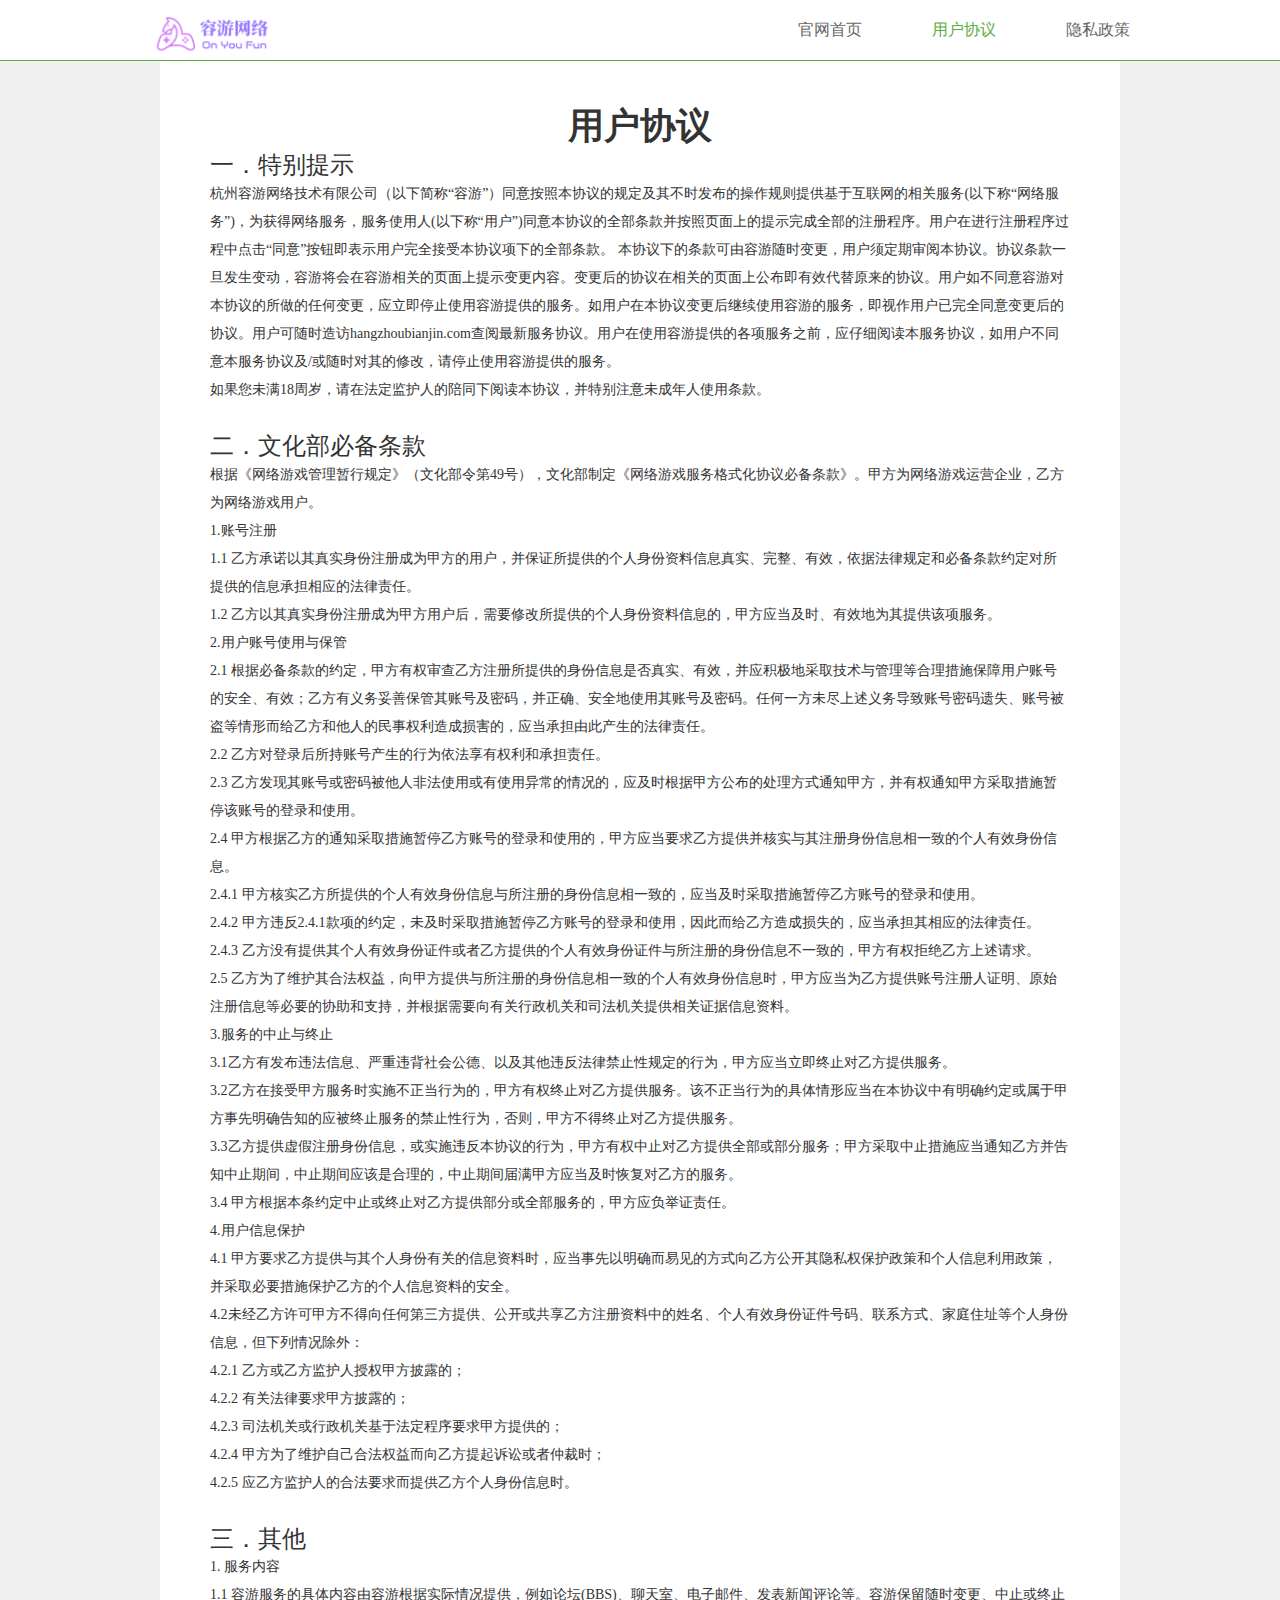
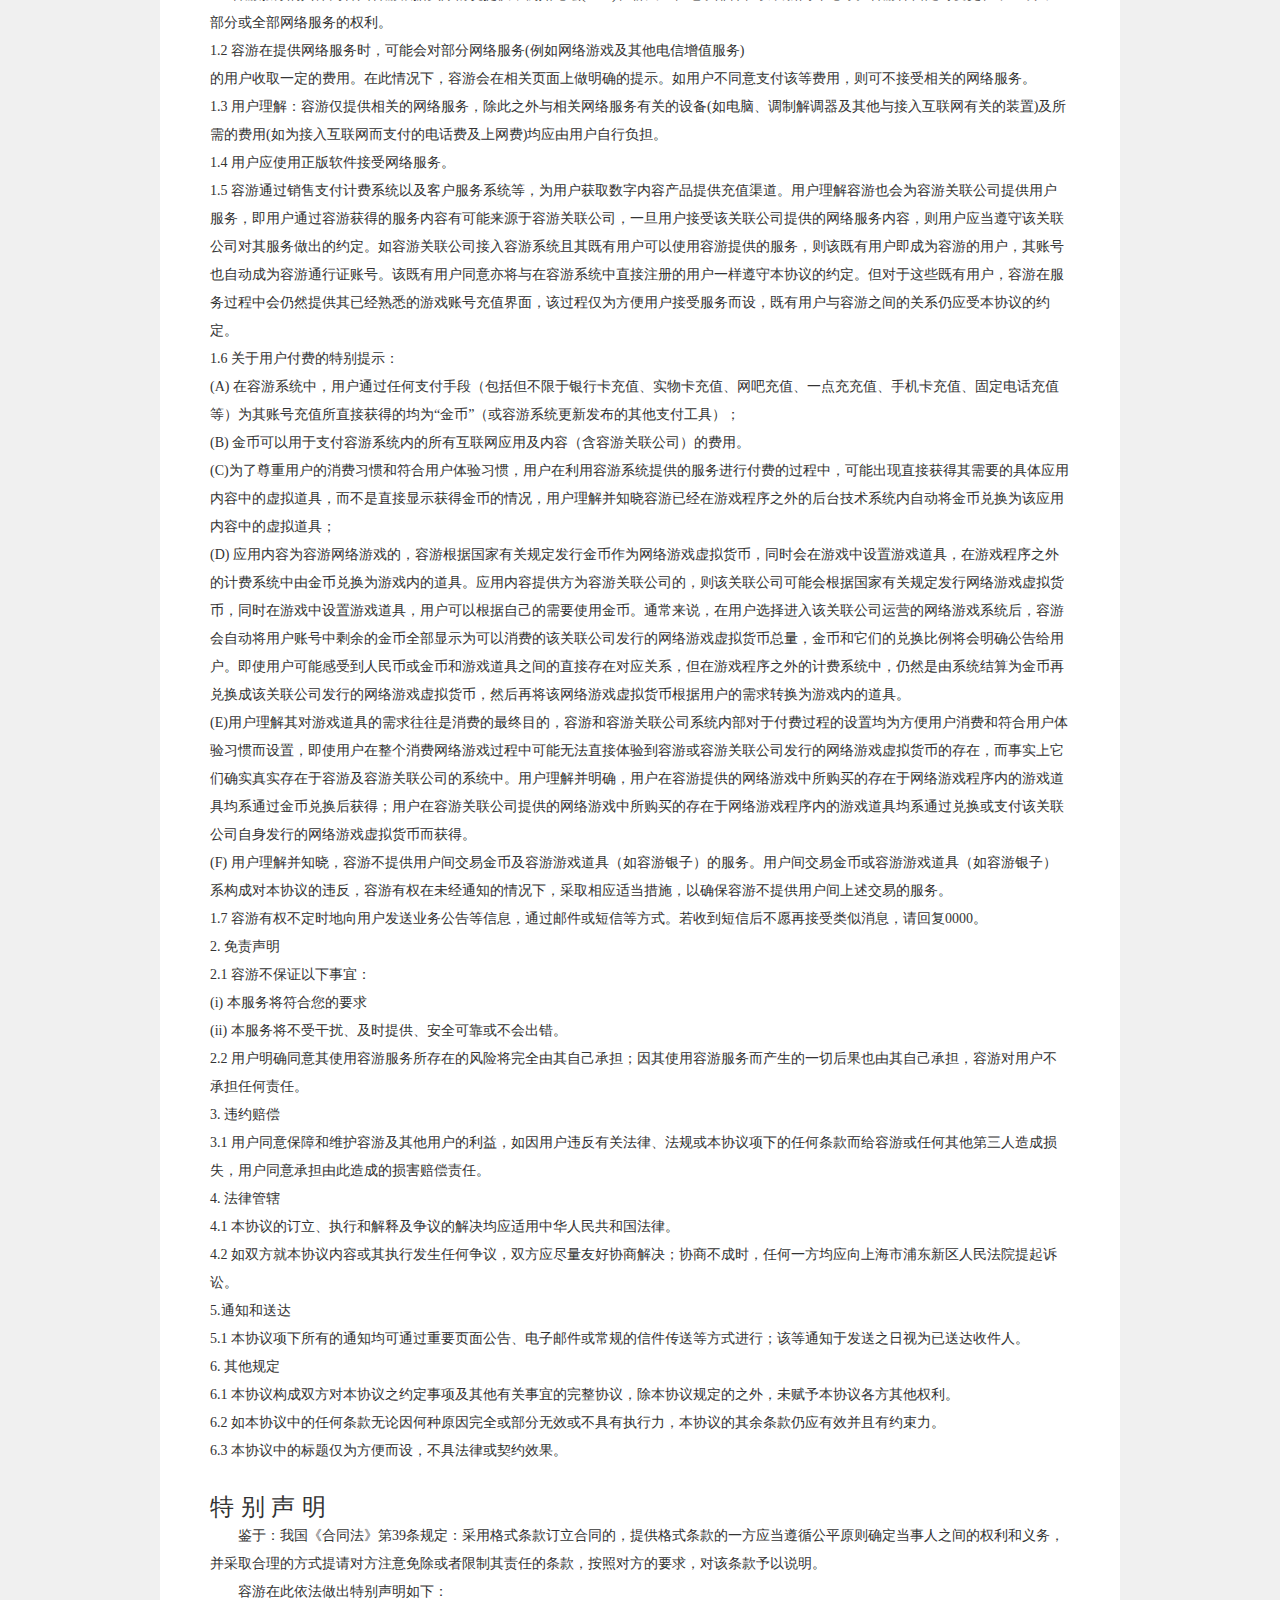
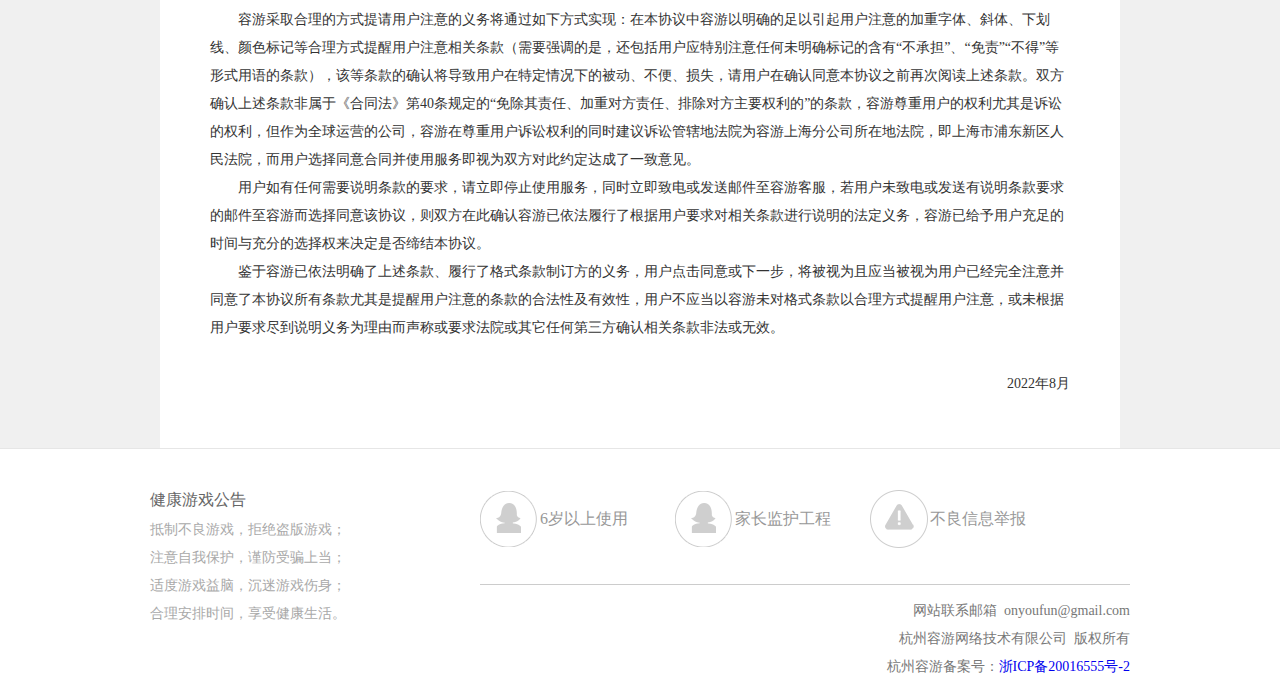
<file: public-onyoufun/web_files/protocol.html>
<!DOCTYPE html>
<!-- saved from url=(0038)http://www.sxbianjin.com/protocol.html -->
<html><head><meta http-equiv="Content-Type" content="text/html; charset=UTF-8">
  
  <meta name="viewport" content="width=device-width, initial-scale=1, user-scalable=0, minimal-ui">
  <link href="./i/favicon.ico" rel="shortcut icon">
  <title>杭州容游</title>
  <link rel="stylesheet" href="./protocol_files/base.css" media="all">
  <link rel="stylesheet" href="./protocol_files/index.css" media="all">
  <link rel="stylesheet" href="./protocol_files/pro.css">
</head>

<body>
  <div class="header">
    <a href="http://www.sxbianjin.com/index.html">
    <div class="logo"><img src="./i/logo.png"/></div>
    </a>
    <ul class="nav">
      <li><a href="../index.html">官网首页</a></li>
      <li><a class="nav-active" href="./protocol.html">用户协议</a></li>
      <li><a href="./privacy.html">隐私政策</a></li>
    </ul>
  </div>
  <div class="line"></div>
  <div class="wrap">
    <div class="text-wrap">
      <h1>用户协议</h1>
      <div class="mod_service">
<h3>一．特别提示</h3>

杭州容游网络技术有限公司（以下简称“容游”）同意按照本协议的规定及其不时发布的操作规则提供基于互联网的相关服务(以下称“网络服务”)，为获得网络服务，服务使用人(以下称“用户”)同意本协议的全部条款并按照页面上的提示完成全部的注册程序。用户在进行注册程序过程中点击“同意”按钮即表示用户完全接受本协议项下的全部条款。 本协议下的条款可由容游随时变更，用户须定期审阅本协议。协议条款一旦发生变动，容游将会在容游相关的页面上提示变更内容。变更后的协议在相关的页面上公布即有效代替原来的协议。用户如不同意容游对本协议的所做的任何变更，应立即停止使用容游提供的服务。如用户在本协议变更后继续使用容游的服务，即视作用户已完全同意变更后的协议。用户可随时造访hangzhoubianjin.com查阅最新服务协议。用户在使用容游提供的各项服务之前，应仔细阅读本服务协议，如用户不同意本服务协议及/或随时对其的修改，请停止使用容游提供的服务。
<br>
如果您未满18周岁，请在法定监护人的陪同下阅读本协议，并特别注意未成年人使用条款。<br><br>

<h3>二．文化部必备条款</h3>
根据《网络游戏管理暂行规定》（文化部令第49号），文化部制定《网络游戏服务格式化协议必备条款》。甲方为网络游戏运营企业，乙方为网络游戏用户。<br>
1.账号注册<br>
1.1 乙方承诺以其真实身份注册成为甲方的用户，并保证所提供的个人身份资料信息真实、完整、有效，依据法律规定和必备条款约定对所提供的信息承担相应的法律责任。<br>
1.2 乙方以其真实身份注册成为甲方用户后，需要修改所提供的个人身份资料信息的，甲方应当及时、有效地为其提供该项服务。<br>
2.用户账号使用与保管<br>
2.1 根据必备条款的约定，甲方有权审查乙方注册所提供的身份信息是否真实、有效，并应积极地采取技术与管理等合理措施保障用户账号的安全、有效；乙方有义务妥善保管其账号及密码，并正确、安全地使用其账号及密码。任何一方未尽上述义务导致账号密码遗失、账号被盗等情形而给乙方和他人的民事权利造成损害的，应当承担由此产生的法律责任。<br>
2.2 乙方对登录后所持账号产生的行为依法享有权利和承担责任。<br>
2.3 乙方发现其账号或密码被他人非法使用或有使用异常的情况的，应及时根据甲方公布的处理方式通知甲方，并有权通知甲方采取措施暂停该账号的登录和使用。<br>
2.4 甲方根据乙方的通知采取措施暂停乙方账号的登录和使用的，甲方应当要求乙方提供并核实与其注册身份信息相一致的个人有效身份信息。<br>
2.4.1 甲方核实乙方所提供的个人有效身份信息与所注册的身份信息相一致的，应当及时采取措施暂停乙方账号的登录和使用。<br>
2.4.2 甲方违反2.4.1款项的约定，未及时采取措施暂停乙方账号的登录和使用，因此而给乙方造成损失的，应当承担其相应的法律责任。<br>
2.4.3 乙方没有提供其个人有效身份证件或者乙方提供的个人有效身份证件与所注册的身份信息不一致的，甲方有权拒绝乙方上述请求。<br>
2.5 乙方为了维护其合法权益，向甲方提供与所注册的身份信息相一致的个人有效身份信息时，甲方应当为乙方提供账号注册人证明、原始注册信息等必要的协助和支持，并根据需要向有关行政机关和司法机关提供相关证据信息资料。<br>
3.服务的中止与终止<br>
3.1乙方有发布违法信息、严重违背社会公德、以及其他违反法律禁止性规定的行为，甲方应当立即终止对乙方提供服务。<br>

3.2乙方在接受甲方服务时实施不正当行为的，甲方有权终止对乙方提供服务。该不正当行为的具体情形应当在本协议中有明确约定或属于甲方事先明确告知的应被终止服务的禁止性行为，否则，甲方不得终止对乙方提供服务。<br>

3.3乙方提供虚假注册身份信息，或实施违反本协议的行为，甲方有权中止对乙方提供全部或部分服务；甲方采取中止措施应当通知乙方并告知中止期间，中止期间应该是合理的，中止期间届满甲方应当及时恢复对乙方的服务。<br>

3.4 甲方根据本条约定中止或终止对乙方提供部分或全部服务的，甲方应负举证责任。 <br>

4.用户信息保护<br>

4.1 甲方要求乙方提供与其个人身份有关的信息资料时，应当事先以明确而易见的方式向乙方公开其隐私权保护政策和个人信息利用政策，并采取必要措施保护乙方的个人信息资料的安全。<br>
4.2未经乙方许可甲方不得向任何第三方提供、公开或共享乙方注册资料中的姓名、个人有效身份证件号码、联系方式、家庭住址等个人身份信息，但下列情况除外：<br>
4.2.1 乙方或乙方监护人授权甲方披露的；<br>
4.2.2 有关法律要求甲方披露的；<br>
4.2.3 司法机关或行政机关基于法定程序要求甲方提供的；<br>
4.2.4 甲方为了维护自己合法权益而向乙方提起诉讼或者仲裁时；<br>
4.2.5 应乙方监护人的合法要求而提供乙方个人身份信息时。<br><br>

<h3>三．其他</h3>
1. 服务内容<br>

1.1 容游服务的具体内容由容游根据实际情况提供，例如论坛(BBS)、聊天室、电子邮件、发表新闻评论等。容游保留随时变更、中止或终止部分或全部网络服务的权利。<br>

1.2 容游在提供网络服务时，可能会对部分网络服务(例如网络游戏及其他电信增值服务)<br>

的用户收取一定的费用。在此情况下，容游会在相关页面上做明确的提示。如用户不同意支付该等费用，则可不接受相关的网络服务。<br>

1.3 用户理解：容游仅提供相关的网络服务，除此之外与相关网络服务有关的设备(如电脑、调制解调器及其他与接入互联网有关的装置)及所需的费用(如为接入互联网而支付的电话费及上网费)均应由用户自行负担。<br>

1.4 用户应使用正版软件接受网络服务。<br>

1.5 容游通过销售支付计费系统以及客户服务系统等，为用户获取数字内容产品提供充值渠道。用户理解容游也会为容游关联公司提供用户服务，即用户通过容游获得的服务内容有可能来源于容游关联公司，一旦用户接受该关联公司提供的网络服务内容，则用户应当遵守该关联公司对其服务做出的约定。如容游关联公司接入容游系统且其既有用户可以使用容游提供的服务，则该既有用户即成为容游的用户，其账号也自动成为容游通行证账号。该既有用户同意亦将与在容游系统中直接注册的用户一样遵守本协议的约定。但对于这些既有用户，容游在服务过程中会仍然提供其已经熟悉的游戏账号充值界面，该过程仅为方便用户接受服务而设，既有用户与容游之间的关系仍应受本协议的约定。<br>

1.6 关于用户付费的特别提示：<br>
(A) 在容游系统中，用户通过任何支付手段（包括但不限于银行卡充值、实物卡充值、网吧充值、一点充充值、手机卡充值、固定电话充值等）为其账号充值所直接获得的均为“金币”（或容游系统更新发布的其他支付工具）；<br>
(B) 金币可以用于支付容游系统内的所有互联网应用及内容（含容游关联公司）的费用。<br>
(C)为了尊重用户的消费习惯和符合用户体验习惯，用户在利用容游系统提供的服务进行付费的过程中，可能出现直接获得其需要的具体应用内容中的虚拟道具，而不是直接显示获得金币的情况，用户理解并知晓容游已经在游戏程序之外的后台技术系统内自动将金币兑换为该应用内容中的虚拟道具；<br>
(D) 应用内容为容游网络游戏的，容游根据国家有关规定发行金币作为网络游戏虚拟货币，同时会在游戏中设置游戏道具，在游戏程序之外的计费系统中由金币兑换为游戏内的道具。应用内容提供方为容游关联公司的，则该关联公司可能会根据国家有关规定发行网络游戏虚拟货币，同时在游戏中设置游戏道具，用户可以根据自己的需要使用金币。通常来说，在用户选择进入该关联公司运营的网络游戏系统后，容游会自动将用户账号中剩余的金币全部显示为可以消费的该关联公司发行的网络游戏虚拟货币总量，金币和它们的兑换比例将会明确公告给用户。即使用户可能感受到人民币或金币和游戏道具之间的直接存在对应关系，但在游戏程序之外的计费系统中，仍然是由系统结算为金币再兑换成该关联公司发行的网络游戏虚拟货币，然后再将该网络游戏虚拟货币根据用户的需求转换为游戏内的道具。 <br>
(E)用户理解其对游戏道具的需求往往是消费的最终目的，容游和容游关联公司系统内部对于付费过程的设置均为方便用户消费和符合用户体验习惯而设置，即使用户在整个消费网络游戏过程中可能无法直接体验到容游或容游关联公司发行的网络游戏虚拟货币的存在，而事实上它们确实真实存在于容游及容游关联公司的系统中。用户理解并明确，用户在容游提供的网络游戏中所购买的存在于网络游戏程序内的游戏道具均系通过金币兑换后获得；用户在容游关联公司提供的网络游戏中所购买的存在于网络游戏程序内的游戏道具均系通过兑换或支付该关联公司自身发行的网络游戏虚拟货币而获得。 <br>
(F) 用户理解并知晓，容游不提供用户间交易金币及容游游戏道具（如容游银子）的服务。用户间交易金币或容游游戏道具（如容游银子）系构成对本协议的违反，容游有权在未经通知的情况下，采取相应适当措施，以确保容游不提供用户间上述交易的服务。 <br>
1.7 容游有权不定时地向用户发送业务公告等信息，通过邮件或短信等方式。若收到短信后不愿再接受类似消息，请回复0000。<br>
2. 免责声明<br>
2.1 容游不保证以下事宜：<br>
(i) 本服务将符合您的要求<br>
(ii) 本服务将不受干扰、及时提供、安全可靠或不会出错。<br>
2.2 用户明确同意其使用容游服务所存在的风险将完全由其自己承担；因其使用容游服务而产生的一切后果也由其自己承担，容游对用户不承担任何责任。<br>
3. 违约赔偿<br>
3.1 用户同意保障和维护容游及其他用户的利益，如因用户违反有关法律、法规或本协议项下的任何条款而给容游或任何其他第三人造成损失，用户同意承担由此造成的损害赔偿责任。<br>
4. 法律管辖<br>
4.1 本协议的订立、执行和解释及争议的解决均应适用中华人民共和国法律。<br>
4.2 如双方就本协议内容或其执行发生任何争议，双方应尽量友好协商解决；协商不成时，任何一方均应向上海市浦东新区人民法院提起诉讼。<br>
5.通知和送达<br>
5.1 本协议项下所有的通知均可通过重要页面公告、电子邮件或常规的信件传送等方式进行；该等通知于发送之日视为已送达收件人。<br>
6. 其他规定<br>
6.1 本协议构成双方对本协议之约定事项及其他有关事宜的完整协议，除本协议规定的之外，未赋予本协议各方其他权利。<br>
6.2 如本协议中的任何条款无论因何种原因完全或部分无效或不具有执行力，本协议的其余条款仍应有效并且有约束力。<br>
6.3 本协议中的标题仅为方便而设，不具法律或契约效果。<br><br>

<h3>特 别 声 明</h3>
　　鉴于：我国《合同法》第39条规定：采用格式条款订立合同的，提供格式条款的一方应当遵循公平原则确定当事人之间的权利和义务，并采取合理的方式提请对方注意免除或者限制其责任的条款，按照对方的要求，对该条款予以说明。<br>

　　容游在此依法做出特别声明如下：<br>

　　容游采取合理的方式提请用户注意的义务将通过如下方式实现：在本协议中容游以明确的足以引起用户注意的加重字体、斜体、下划线、颜色标记等合理方式提醒用户注意相关条款（需要强调的是，还包括用户应特别注意任何未明确标记的含有“不承担”、“免责”“不得”等形式用语的条款），该等条款的确认将导致用户在特定情况下的被动、不便、损失，请用户在确认同意本协议之前再次阅读上述条款。双方确认上述条款非属于《合同法》第40条规定的“免除其责任、加重对方责任、排除对方主要权利的”的条款，容游尊重用户的权利尤其是诉讼的权利，但作为全球运营的公司，容游在尊重用户诉讼权利的同时建议诉讼管辖地法院为容游上海分公司所在地法院，即上海市浦东新区人民法院，而用户选择同意合同并使用服务即视为双方对此约定达成了一致意见。<br>

　　用户如有任何需要说明条款的要求，请立即停止使用服务，同时立即致电或发送邮件至容游客服，若用户未致电或发送有说明条款要求的邮件至容游而选择同意该协议，则双方在此确认容游已依法履行了根据用户要求对相关条款进行说明的法定义务，容游已给予用户充足的时间与充分的选择权来决定是否缔结本协议。<br>

　　鉴于容游已依法明确了上述条款、履行了格式条款制订方的义务，用户点击同意或下一步，将被视为且应当被视为用户已经完全注意并同意了本协议所有条款尤其是提醒用户注意的条款的合法性及有效性，用户不应当以容游未对格式条款以合理方式提醒用户注意，或未根据用户要求尽到说明义务为理由而声称或要求法院或其它任何第三方确认相关条款非法或无效。<br><br>
<div align="right">2022年8月</div>
      </div>
    </div>
  </div>
  <div class="footer clearfix">
    <div class="game-notice">
      <div class="notice-title">健康游戏公告</div>
      <div class="notice-cnt">抵制不良游戏，拒绝盗版游戏；<br>注意自我保护，谨防受骗上当；<br>适度游戏益脑，沉迷游戏伤身；<br>合理安排时间，享受健康生活。</div>
    </div>
    <div class="footer-main">
      <div class="main-list clearfix">
        <a href="javascript:;" class="parent">6岁以上使用</a>
        <a href="javascript:;" class="parent">家长监护工程</a>
        <a href="javascript:;" class="report">不良信息举报</a>
      </div>
      <div class="copy">网站联系邮箱&nbsp;&nbsp;onyoufun@gmail.com <br>杭州容游网络技术有限公司&nbsp;&nbsp;版权所有<br><!-- 浙网文【2017】6093-365号&nbsp&nbsp -->杭州容游备案号：<a href="https://beian.miit.gov.cn/" target="_blank">浙ICP备20016555号-2</a><br></div>
    </div>
  </div>


</body></html>
</file>
<file: public-onyoufun/web_files/index.css>
@charset 'UTF-8';
/* ==========================================================
 * index.css v20150602
 * ==========================================================
 * Copyright 鍚村お
 *
 * XXX css
 * ========================================================== */
body {
  font-family: Microsoft Yahei;
}
.header {
  position: relative;
  width: 980px;
  height: 60px;
  margin: 0 auto;
}
.logo img{
  position: absolute;
  top: 10px;
  left: 0;
  z-index: 1;
  width:auto;
  height: 50px;
  overflow:hidden;
}
.nav {
  float: right;
  /* width: 405px; */
  height: 60px;
}
.nav li {
  float: left;
  margin-left: 70px;
  font-size: 16px;
  line-height: 60px;
}
.nav li a {
  color: #666;
}
.nav-active {
  color: #5dae42!important;
}
.line{
  height: 1px;
  background-color: #5dae42;
}
.banner {
  width: 100%;
  height: auto;
}
.banner img {
  width: 100%;
  height: auto;
  margin-bottom: -10px;
  background-position: 50% 50%;
  background-repeat: no-repeat;
}
.wrap {
  width: 100%;
  height: auto;
  border-bottom: 1px #e6e6e6 solid;
  background-color: #f0f0f0;
}
.wrap-line {
  width: 980px;
  height: auto;
  margin: 0 auto;
}
.bf-intro {
  float: left;
  width: 735px;
  height: auto;
  min-height: 150px;
}
.bf-title {
  width: auto;
  padding-top: 50px;
  background-image: url(./i/titleBg.png);
  background-repeat: no-repeat;
  background-position: 2px bottom;
  font-size: 26px;
  color: #5dae42;
}
.bf-title span {
  padding-left: 2px;
  font-size: 12px;
  color: #a0a0a0;
}
.cont {
  padding-top: 33px;
  padding-right: 75px;
  font-size: 14px;
  color: #acacac;
}
.bf-register {
  float: left;
  width: 245px;
  height: auto;
  margin-bottom: 15px;
}
.btn-register {
  overflow: hidden;
  width: 245px;
  height: 50px;
  margin-top: 20px;
  border-radius: 5px;
  background-color: #5dae42;
  font-size: 18px;
  line-height: 50px;
  color: #fff;
}
.btn-register span {
  display: block;
  height: 50px;
  margin-top: -50px;
  line-height: 50px;
}
.btn-register:hover {
  height: 0;
  padding-top: 50px;
  background-color: #408c27;
}
.btn-login, .btn-game {
  width: 245px;
  height: 50px;
  margin-top: 16px;
  border: 2px #5dae42 solid;
  border-radius: 5px;
  font-size: 18px;
  line-height: 50px;
  color: #5dae42;
}
.footer {
  width: 980px;
  height: auto;
  margin: 0 auto;
  position: relative;
}
.footer .whj {
  display: block;
  width: 60px;
  height: 60px;
  background-image: url('./i/whj.png');
  background-size: 100% 100%;
  position: absolute;
  top: 35px;
  left: 240px;
}
.game-notice {
  float: left;
  width: 245px;
  height: 100%;
  padding-top: 35px;
  padding-bottom: 42px;
}
.notice-title {
  font-size: 16px;
  color: #666;
}
.notice-cnt {
  font-size: 14px;
  color: #a9a9a9;
}
.footer-main {
  float: right;
  width: 650px;
  height: 100%;
  padding-top: 40px;
}
.main-list {
  width: 650px;
  height: auto;
  padding-bottom: 35px;
  border-bottom: 1px #ccc solid;
}
.age {
  float: left;
  width: 174px;
  height: 60px;
  padding-left: 60px;
  background-image: url(./i/footerIcon1.png);
  background-repeat: no-repeat;
  background-position: left;
  font-size: 14px;
  color: #989898;
}
.age span {
  display: block;
  height: 20px;
  margin-top: 10px;
  font-size: 16px;
  line-height: 20px;
}
.parent {
  float: left;
  width: 195px;
  height: 60px;
  padding-left: 60px;
  background-image: url(./i/footerIcon2.png);
  background-repeat: no-repeat;
  background-position: left;
  font-size: 16px;
  line-height: 60px;
  color: #989898;
}
.service {
  float: left;
  width: 281px;
  height: 60px;
  padding-left: 60px;
  background-image: url(./i/footerIcon3.png);
  background-repeat: no-repeat;
  background-position: left;
  font-family: SimSun;
  font-size: 16px;
  font-weight: 900;
  color: #5dae42;
  white-space: nowrap;
}
.service span {
  display: block;
  height: 20px;
  margin-top: 10px;
  font-family: Microsoft Yahei;
  font-size: 16px;
  font-weight: normal;
  line-height: 20px;
  color: #838383;
}
.copy {
  padding-top: 12px;
  font-size: 14px;
  color: #777;
  text-align: right;
}

.report {
  float: left;
  width: 195px;
  height: 60px;
  padding-left: 60px;
  background-image: url(./i/footerIcon4.png);
  background-repeat: no-repeat;
  background-position: left;
  font-size: 16px;
  line-height: 60px;
  color: #989898;
}
</file>
<file: public/web_files/index.css>
@charset 'UTF-8';
/* ==========================================================
 * index.css v20150602
 * ==========================================================
 * Copyright 鍚村お
 *
 * XXX css
 * ========================================================== */
body {
  font-family: Microsoft Yahei;
}
.header {
  position: relative;
  width: 980px;
  height: 60px;
  margin: 0 auto;
}
.logo img{
  position: absolute;
  top: 10px;
  left: 0;
  z-index: 1;
  width:auto;
  height: 50px;
  overflow:hidden;
}
.nav {
  float: right;
  /* width: 405px; */
  height: 60px;
}
.nav li {
  float: left;
  margin-left: 70px;
  font-size: 16px;
  line-height: 60px;
}
.nav li a {
  color: #666;
}
.nav-active {
  color: #5dae42!important;
}
.line{
  height: 1px;
  background-color: #5dae42;
}
.banner {
  width: 100%;
  height: auto;
}
.banner img {
  width: 100%;
  height: auto;
  margin-bottom: -10px;
  background-position: 50% 50%;
  background-repeat: no-repeat;
}
.wrap {
  width: 100%;
  height: auto;
  border-bottom: 1px #e6e6e6 solid;
  background-color: #f0f0f0;
}
.wrap-line {
  width: 980px;
  height: auto;
  margin: 0 auto;
}
.bf-intro {
  float: left;
  width: 735px;
  height: auto;
  min-height: 150px;
}
.bf-title {
  width: auto;
  padding-top: 50px;
  background-image: url(./i/titleBg.png);
  background-repeat: no-repeat;
  background-position: 2px bottom;
  font-size: 26px;
  color: #5dae42;
}
.bf-title span {
  padding-left: 2px;
  font-size: 12px;
  color: #a0a0a0;
}
.cont {
  padding-top: 33px;
  padding-right: 75px;
  font-size: 14px;
  color: #acacac;
}
.bf-register {
  float: left;
  width: 245px;
  height: auto;
  margin-bottom: 15px;
}
.btn-register {
  overflow: hidden;
  width: 245px;
  height: 50px;
  margin-top: 20px;
  border-radius: 5px;
  background-color: #5dae42;
  font-size: 18px;
  line-height: 50px;
  color: #fff;
}
.btn-register span {
  display: block;
  height: 50px;
  margin-top: -50px;
  line-height: 50px;
}
.btn-register:hover {
  height: 0;
  padding-top: 50px;
  background-color: #408c27;
}
.btn-login, .btn-game {
  width: 245px;
  height: 50px;
  margin-top: 16px;
  border: 2px #5dae42 solid;
  border-radius: 5px;
  font-size: 18px;
  line-height: 50px;
  color: #5dae42;
}
.footer {
  width: 980px;
  height: auto;
  margin: 0 auto;
  position: relative;
}
.footer .whj {
  display: block;
  width: 60px;
  height: 60px;
  background-image: url('./i/whj.png');
  background-size: 100% 100%;
  position: absolute;
  top: 35px;
  left: 240px;
}
.game-notice {
  float: left;
  width: 245px;
  height: 100%;
  padding-top: 35px;
  padding-bottom: 42px;
}
.notice-title {
  font-size: 16px;
  color: #666;
}
.notice-cnt {
  font-size: 14px;
  color: #a9a9a9;
}
.footer-main {
  float: right;
  width: 650px;
  height: 100%;
  padding-top: 40px;
}
.main-list {
  width: 650px;
  height: auto;
  padding-bottom: 35px;
  border-bottom: 1px #ccc solid;
}
.age {
  float: left;
  width: 174px;
  height: 60px;
  padding-left: 60px;
  background-image: url(./i/footerIcon1.png);
  background-repeat: no-repeat;
  background-position: left;
  font-size: 14px;
  color: #989898;
}
.age span {
  display: block;
  height: 20px;
  margin-top: 10px;
  font-size: 16px;
  line-height: 20px;
}
.parent {
  float: left;
  width: 195px;
  height: 60px;
  padding-left: 60px;
  background-image: url(./i/footerIcon2.png);
  background-repeat: no-repeat;
  background-position: left;
  font-size: 16px;
  line-height: 60px;
  color: #989898;
}
.service {
  float: left;
  width: 281px;
  height: 60px;
  padding-left: 60px;
  background-image: url(./i/footerIcon3.png);
  background-repeat: no-repeat;
  background-position: left;
  font-family: SimSun;
  font-size: 16px;
  font-weight: 900;
  color: #5dae42;
  white-space: nowrap;
}
.service span {
  display: block;
  height: 20px;
  margin-top: 10px;
  font-family: Microsoft Yahei;
  font-size: 16px;
  font-weight: normal;
  line-height: 20px;
  color: #838383;
}
.copy {
  padding-top: 12px;
  font-size: 14px;
  color: #777;
  text-align: right;
}

.report {
  float: left;
  width: 195px;
  height: 60px;
  padding-left: 60px;
  background-image: url(./i/footerIcon4.png);
  background-repeat: no-repeat;
  background-position: left;
  font-size: 16px;
  line-height: 60px;
  color: #989898;
}
</file>
<file: public-onyoufun/web_files/privacy_files/index.css>
@charset 'UTF-8';
/* ==========================================================
 * index.css v20150602
 * ==========================================================
 * Copyright 鍚村お
 *
 * XXX css
 * ========================================================== */
body {
  font-family: Microsoft Yahei;
}
.header {
  position: relative;
  width: 980px;
  height: 60px;
  margin: 0 auto;
}
.logo img{
  position: absolute;
  top: 10px;
  left: 0;
  z-index: 1;
  width:auto;
  height: 50px;
  overflow:hidden;
}
.nav {
  float: right;
  /* width: 405px; */
  height: 60px;
}
.nav li {
  float: left;
  margin-left: 70px;
  font-size: 16px;
  line-height: 60px;
}
.nav li a {
  color: #666;
}
.nav-active {
  color: #5dae42!important;
}
.banner {
  width: 100%;
  height: 465px;
  background-color: #5dae42;
}
.banner-img {
  /*width: 980px;*/
  height: 465px;
  margin: 0 auto;
  background-image: url(../i/bannerBg.jpg);
  background-position: 50% 50%;
  background-repeat: no-repeat;
}
.wrap {
  width: 100%;
  height: auto;
  border-bottom: 1px #e6e6e6 solid;
  background-color: #f0f0f0;
}
.wrap-line {
  width: 980px;
  height: auto;
  margin: 0 auto;
}
.bf-intro {
  float: left;
  width: 735px;
  height: auto;
  min-height: 150px;
}
.bf-title {
  width: auto;
  padding-top: 50px;
  background-image: url(../i/titleBg.png);
  background-repeat: no-repeat;
  background-position: 2px bottom;
  font-size: 26px;
  color: #5dae42;
}
.bf-title span {
  padding-left: 2px;
  font-size: 12px;
  color: #a0a0a0;
}
.cont {
  padding-top: 33px;
  padding-right: 75px;
  font-size: 14px;
  color: #acacac;
}
.bf-register {
  float: left;
  width: 245px;
  height: auto;
  margin-bottom: 15px;
}
.btn-register {
  overflow: hidden;
  width: 245px;
  height: 50px;
  margin-top: 20px;
  border-radius: 5px;
  background-color: #5dae42;
  font-size: 18px;
  line-height: 50px;
  color: #fff;
}
.btn-register span {
  display: block;
  height: 50px;
  margin-top: -50px;
  line-height: 50px;
}
.btn-register:hover {
  height: 0;
  padding-top: 50px;
  background-color: #408c27;
}
.btn-login, .btn-game {
  width: 245px;
  height: 50px;
  margin-top: 16px;
  border: 2px #5dae42 solid;
  border-radius: 5px;
  font-size: 18px;
  line-height: 50px;
  color: #5dae42;
}
.footer {
  width: 980px;
  height: auto;
  margin: 0 auto;
  position: relative;
}
.footer .whj {
  display: block;
  width: 60px;
  height: 60px;
  background-image: url('../i/whj.png');
  background-size: 100% 100%;
  position: absolute;
  top: 35px;
  left: 240px;
}
.game-notice {
  float: left;
  width: 245px;
  height: 100%;
  padding-top: 35px;
  padding-bottom: 42px;
}
.notice-title {
  font-size: 16px;
  color: #666;
}
.notice-cnt {
  font-size: 14px;
  color: #a9a9a9;
}
.footer-main {
  float: right;
  width: 650px;
  height: 100%;
  padding-top: 40px;
}
.main-list {
  width: 650px;
  height: auto;
  padding-bottom: 35px;
  border-bottom: 1px #ccc solid;
}
.age {
  float: left;
  width: 174px;
  height: 60px;
  padding-left: 60px;
  background-image: url(../i/footerIcon1.png);
  background-repeat: no-repeat;
  background-position: left;
  font-size: 14px;
  color: #989898;
}
.age span {
  display: block;
  height: 20px;
  margin-top: 10px;
  font-size: 16px;
  line-height: 20px;
}
.parent {
  float: left;
  width: 195px;
  height: 60px;
  padding-left: 60px;
  background-image: url(../i/footerIcon2.png);
  background-repeat: no-repeat;
  background-position: left;
  font-size: 16px;
  line-height: 60px;
  color: #989898;
}
.service {
  float: left;
  width: 281px;
  height: 60px;
  padding-left: 60px;
  background-image: url(../i/footerIcon3.png);
  background-repeat: no-repeat;
  background-position: left;
  font-family: SimSun;
  font-size: 16px;
  font-weight: 900;
  color: #5dae42;
  white-space: nowrap;
}
.service span {
  display: block;
  height: 20px;
  margin-top: 10px;
  font-family: Microsoft Yahei;
  font-size: 16px;
  font-weight: normal;
  line-height: 20px;
  color: #838383;
}
.copy {
  padding-top: 12px;
  font-size: 14px;
  color: #777;
  text-align: right;
}

.report {
  float: left;
  width: 195px;
  height: 60px;
  padding-left: 60px;
  background-image: url(../i/footerIcon4.png);
  background-repeat: no-repeat;
  background-position: left;
  font-size: 16px;
  line-height: 60px;
  color: #989898;
}
</file>
<file: public-onyoufun/web_files/privacy_files/pro.css>
.wrap{
    min-height: 1000px;
    background-color: #f0f0f0;
    display: block;
}
.line{
  height: 1px;
  background-color: #5dae42;
}
.text-wrap{
  width: 960px;
  margin: 0 auto;
  background-color: #ffffff;
  height: 100%;
  font-family: 'Microsoft Yahei';
  padding: 0 50px;
  padding-top: 40px;
  padding-bottom: 50px;
}
h1{
  line-height: 50px;
  text-align: center;
  width: 100%;
  font-weight: bold
}
</file>
<file: public-onyoufun/web_files/protocol_files/index.css>
@charset 'UTF-8';
/* ==========================================================
 * index.css v20150602
 * ==========================================================
 * Copyright 鍚村お
 *
 * XXX css
 * ========================================================== */
body {
  font-family: Microsoft Yahei;
}
.header {
  position: relative;
  width: 980px;
  height: 60px;
  margin: 0 auto;
}
.logo img{
  position: absolute;
  top: 10px;
  left: 0;
  z-index: 1;
  width:auto;
  height: 50px;
  overflow:hidden;
}
.nav {
  float: right;
  /* width: 405px; */
  height: 60px;
}
.nav li {
  float: left;
  margin-left: 70px;
  font-size: 16px;
  line-height: 60px;
}
.nav li a {
  color: #666;
}
.nav-active {
  color: #5dae42!important;
}
.banner {
  width: 100%;
  height: 396px;
  background-color: #5dae42;
}
.banner-img {
  /*width: 980px;*/
  /*height: 396px;*/
  margin: 0 auto;
  background-image: url(../i/bannerBg.jpg);
  background-position: 50% 50%;
  background-repeat: no-repeat;
}
.wrap {
  width: 100%;
  height: auto;
  border-bottom: 1px #e6e6e6 solid;
  background-color: #f0f0f0;
}
.wrap-line {
  width: 980px;
  height: auto;
  margin: 0 auto;
}
.bf-intro {
  float: left;
  width: 735px;
  height: auto;
  min-height: 150px;
}
.bf-title {
  width: auto;
  padding-top: 50px;
  background-image: url(../i/titleBg.png);
  background-repeat: no-repeat;
  background-position: 2px bottom;
  font-size: 26px;
  color: #5dae42;
}
.bf-title span {
  padding-left: 2px;
  font-size: 12px;
  color: #a0a0a0;
}
.cont {
  padding-top: 33px;
  padding-right: 75px;
  font-size: 14px;
  color: #acacac;
}
.bf-register {
  float: left;
  width: 245px;
  height: auto;
  margin-bottom: 15px;
}
.btn-register {
  overflow: hidden;
  width: 245px;
  height: 50px;
  margin-top: 20px;
  border-radius: 5px;
  background-color: #5dae42;
  font-size: 18px;
  line-height: 50px;
  color: #fff;
}
.btn-register span {
  display: block;
  height: 50px;
  margin-top: -50px;
  line-height: 50px;
}
.btn-register:hover {
  height: 0;
  padding-top: 50px;
  background-color: #408c27;
}
.btn-login, .btn-game {
  width: 245px;
  height: 50px;
  margin-top: 16px;
  border: 2px #5dae42 solid;
  border-radius: 5px;
  font-size: 18px;
  line-height: 50px;
  color: #5dae42;
}
.footer {
  width: 980px;
  height: auto;
  margin: 0 auto;
  position: relative;
}
.footer .whj {
  display: block;
  width: 60px;
  height: 60px;
  background-image: url('../i/whj.png');
  background-size: 100% 100%;
  position: absolute;
  top: 35px;
  left: 240px;
}
.game-notice {
  float: left;
  width: 245px;
  height: 100%;
  padding-top: 35px;
  padding-bottom: 42px;
}
.notice-title {
  font-size: 16px;
  color: #666;
}
.notice-cnt {
  font-size: 14px;
  color: #a9a9a9;
}
.footer-main {
  float: right;
  width: 650px;
  height: 100%;
  padding-top: 40px;
}
.main-list {
  width: 650px;
  height: auto;
  padding-bottom: 35px;
  border-bottom: 1px #ccc solid;
}
.age {
  float: left;
  width: 174px;
  height: 60px;
  padding-left: 60px;
  background-image: url(../i/footerIcon1.png);
  background-repeat: no-repeat;
  background-position: left;
  font-size: 14px;
  color: #989898;
}
.age span {
  display: block;
  height: 20px;
  margin-top: 10px;
  font-size: 16px;
  line-height: 20px;
}
.parent {
  float: left;
  width: 195px;
  height: 60px;
  padding-left: 60px;
  background-image: url(../i/footerIcon2.png);
  background-repeat: no-repeat;
  background-position: left;
  font-size: 16px;
  line-height: 60px;
  color: #989898;
}
.service {
  float: left;
  width: 281px;
  height: 60px;
  padding-left: 60px;
  background-image: url(../i/footerIcon3.png);
  background-repeat: no-repeat;
  background-position: left;
  font-family: SimSun;
  font-size: 16px;
  font-weight: 900;
  color: #5dae42;
  white-space: nowrap;
}
.service span {
  display: block;
  height: 20px;
  margin-top: 10px;
  font-family: Microsoft Yahei;
  font-size: 16px;
  font-weight: normal;
  line-height: 20px;
  color: #838383;
}
.copy {
  padding-top: 12px;
  font-size: 14px;
  color: #777;
  text-align: right;
}

.report {
  float: left;
  width: 195px;
  height: 60px;
  padding-left: 60px;
  background-image: url(../i/footerIcon4.png);
  background-repeat: no-repeat;
  background-position: left;
  font-size: 16px;
  line-height: 60px;
  color: #989898;
}
</file>
<file: public-onyoufun/web_files/protocol_files/pro.css>
.wrap{
    min-height: 1000px;
    background-color: #f0f0f0;
    display: block;
}
.line{
  height: 1px;
  background-color: #5dae42;
}
.text-wrap{
  width: 960px;
  margin: 0 auto;
  background-color: #ffffff;
  height: 100%;
  font-family: 'Microsoft Yahei';
  padding: 0 50px;
  padding-top: 40px;
  padding-bottom: 50px;
}
h1{
  line-height: 50px;
  text-align: center;
  width: 100%;
  font-weight: bold
}
</file>
<file: public-onyoufun/web_files/base.css>
/* reset */
body, div, dl, dt, dd, ul, ol, li, h1, h2, h3, h4, h5, h6, pre, form, fieldset, legend, input, button, textarea, p, th, td, figure {
  margin: 0;
  padding: 0;
}

li {
  list-style: none;
}

fieldset, img {
  border: none;
}

input, button, textarea, select, optgroup, option {
  font: inherit;
}

input {
  text-align: inherit;
}

textarea {
  overflow: auto;
  resize: none;
  vertical-align: top;
}

table {
  border-spacing: 0;
  border-collapse: collapse;
}

article,
aside,
details,
figcaption,
figure,
footer,
header,
hgroup,
main,
nav,
section,
summary {
  display: block;
}

html {
  font-family: sans-serif;

  -webkit-text-size-adjust: 100%;
      -ms-text-size-adjust: 100%;
}

body {
  background-color: #fff;
  font: 14px/2 "Helvetica Neue", Helvetica, STHeiTi, sans-serif;
  color: #333;
}

:focus {
  outline: none;
}

:link,
:visited {
  text-decoration: none;
}

a:focus {
  outline: thin dotted;
}

a:active,
a:hover {
  outline: 0;
}
/* reset end */

/* common css */
.clearfix {
  *zoom: 1;
}

.clearfix:after {
  display: block;
  clear: both;
  height: 0;
  font-size: 0;
  content: '';
}

.pull-left {
  float: left !important;
}

.pull-right {
  float: right !important;
}

.show {
  display: block !important;
}

.hide {
  display: none !important;
}

.visible {
  visibility: visible !important;
}

.invisible {
  visibility: hidden !important;
}

.text-left {
  text-align: left;
}

.text-center {
  text-align: center;
}

.text-right {
  text-align: right;
}

h1, h2, h3, h4, h5, h6,
.h1, .h2, .h3, .h4, .h5, .h6 {
  font-family: simsun, microsoft yahei, Helvetica, Arial, sans-serif;
  font-weight: 500;
  line-height: 1.2;
}

h1 small, h2 small, h3 small, h4 small, h5 small, h6 small,
.h1 small, .h2 small, .h3 small, .h4 small, .h5 small, .h6 small {
  font-weight: normal;
  line-height: 1;
  color: #999;
}

h1, .h1 {
  font-size: 36px;
}

h2, .h2 {
  font-size: 30px;
}

h3, .h3 {
  font-size: 24px;
}

h4, .h4 {
  font-size: 18px;
}

h5, .h5 {
  font-size: 14px;
}

h6, .h6 {
  font-size: 12px;
}

/*  */
.dv {
  display: inline-block;
  vertical-align: middle;

  *display: inline;
  *zoom: 1;
}
/*  */
.di {
  display: inline-block;

  *display: inline;
  *zoom: 1;
}
/*  */
.cl {
  overflow: hidden;

  *zoom: 1;
}

.text-hide {
  border: 0;
  background-color: transparent;
  font: 0/0 a;
  color: transparent;
  text-shadow: none;
}

.text-ellipsis {
  overflow: hidden;
  white-space: nowrap;
  text-overflow: ellipsis;
}

.btn {
  display: inline-block;
  cursor: pointer;
  -webkit-user-select: none;
     -moz-user-select: none;
      -ms-user-select: none;
          user-select: none;
  text-align: center;
  vertical-align: middle;
  white-space: nowrap;

  *display: inline;
  *zoom: 1;
}
.btn:hover {
  text-decoration: none;
}

.relative-wrap {
  position: relative;
}

.mt0 {
  margin-top: 0 !important;
}
.mt5 {
  margin-top: 5px !important;
}
.mt10 {
  margin-top: 10px !important;
}
.mt20 {
  margin-top: 20px !important;
}

.mr0 {
  margin-right: 0 !important;
}
.mr5 {
  margin-right: 5px !important;
}
.mr10 {
  margin-right: 10px !important;
}
.mr20 {
  margin-right: 20px !important;
}

.mb0 {
  margin-bottom: 0 !important;
}
.mb5 {
  margin-bottom: 5px !important;
}
.mb10 {
  margin-bottom: 10px !important;
}
.mb20 {
  margin-bottom: 20px !important;
}

.ml0 {
  margin-left: 0 !important;
}
.ml5 {
  margin-left: 5px !important;
}
.ml10 {
  margin-left: 10px !important;
}
.ml20 {
  margin-left: 20px !important;
}

.innerAll {
  position: relative;
  padding: 10px;
}
.innerLR {
  position: relative;
  padding: 0 10px;
}
.innerT {
  position: relative;
  padding-top: 10px;
}
.innerR {
  position: relative;
  padding-right: 10px;
}
.innerB {
  position: relative;
  padding-bottom: 10px;
}
.innerL {
  position: relative;
  padding-left: 10px;
}
* {
  -webkit-box-sizing: border-box;
     -moz-box-sizing: border-box;
          box-sizing: border-box;
}
*:before,
*:after {
  -webkit-box-sizing: border-box;
     -moz-box-sizing: border-box;
          box-sizing: border-box;
}
</file>
<file: public/web_files/base.css>
/* reset */
body, div, dl, dt, dd, ul, ol, li, h1, h2, h3, h4, h5, h6, pre, form, fieldset, legend, input, button, textarea, p, th, td, figure {
  margin: 0;
  padding: 0;
}

li {
  list-style: none;
}

fieldset, img {
  border: none;
}

input, button, textarea, select, optgroup, option {
  font: inherit;
}

input {
  text-align: inherit;
}

textarea {
  overflow: auto;
  resize: none;
  vertical-align: top;
}

table {
  border-spacing: 0;
  border-collapse: collapse;
}

article,
aside,
details,
figcaption,
figure,
footer,
header,
hgroup,
main,
nav,
section,
summary {
  display: block;
}

html {
  font-family: sans-serif;

  -webkit-text-size-adjust: 100%;
      -ms-text-size-adjust: 100%;
}

body {
  background-color: #fff;
  font: 14px/2 "Helvetica Neue", Helvetica, STHeiTi, sans-serif;
  color: #333;
}

:focus {
  outline: none;
}

:link,
:visited {
  text-decoration: none;
}

a:focus {
  outline: thin dotted;
}

a:active,
a:hover {
  outline: 0;
}
/* reset end */

/* common css */
.clearfix {
  *zoom: 1;
}

.clearfix:after {
  display: block;
  clear: both;
  height: 0;
  font-size: 0;
  content: '';
}

.pull-left {
  float: left !important;
}

.pull-right {
  float: right !important;
}

.show {
  display: block !important;
}

.hide {
  display: none !important;
}

.visible {
  visibility: visible !important;
}

.invisible {
  visibility: hidden !important;
}

.text-left {
  text-align: left;
}

.text-center {
  text-align: center;
}

.text-right {
  text-align: right;
}

h1, h2, h3, h4, h5, h6,
.h1, .h2, .h3, .h4, .h5, .h6 {
  font-family: simsun, microsoft yahei, Helvetica, Arial, sans-serif;
  font-weight: 500;
  line-height: 1.2;
}

h1 small, h2 small, h3 small, h4 small, h5 small, h6 small,
.h1 small, .h2 small, .h3 small, .h4 small, .h5 small, .h6 small {
  font-weight: normal;
  line-height: 1;
  color: #999;
}

h1, .h1 {
  font-size: 36px;
}

h2, .h2 {
  font-size: 30px;
}

h3, .h3 {
  font-size: 24px;
}

h4, .h4 {
  font-size: 18px;
}

h5, .h5 {
  font-size: 14px;
}

h6, .h6 {
  font-size: 12px;
}

/*  */
.dv {
  display: inline-block;
  vertical-align: middle;

  *display: inline;
  *zoom: 1;
}
/*  */
.di {
  display: inline-block;

  *display: inline;
  *zoom: 1;
}
/*  */
.cl {
  overflow: hidden;

  *zoom: 1;
}

.text-hide {
  border: 0;
  background-color: transparent;
  font: 0/0 a;
  color: transparent;
  text-shadow: none;
}

.text-ellipsis {
  overflow: hidden;
  white-space: nowrap;
  text-overflow: ellipsis;
}

.btn {
  display: inline-block;
  cursor: pointer;
  -webkit-user-select: none;
     -moz-user-select: none;
      -ms-user-select: none;
          user-select: none;
  text-align: center;
  vertical-align: middle;
  white-space: nowrap;

  *display: inline;
  *zoom: 1;
}
.btn:hover {
  text-decoration: none;
}

.relative-wrap {
  position: relative;
}

.mt0 {
  margin-top: 0 !important;
}
.mt5 {
  margin-top: 5px !important;
}
.mt10 {
  margin-top: 10px !important;
}
.mt20 {
  margin-top: 20px !important;
}

.mr0 {
  margin-right: 0 !important;
}
.mr5 {
  margin-right: 5px !important;
}
.mr10 {
  margin-right: 10px !important;
}
.mr20 {
  margin-right: 20px !important;
}

.mb0 {
  margin-bottom: 0 !important;
}
.mb5 {
  margin-bottom: 5px !important;
}
.mb10 {
  margin-bottom: 10px !important;
}
.mb20 {
  margin-bottom: 20px !important;
}

.ml0 {
  margin-left: 0 !important;
}
.ml5 {
  margin-left: 5px !important;
}
.ml10 {
  margin-left: 10px !important;
}
.ml20 {
  margin-left: 20px !important;
}

.innerAll {
  position: relative;
  padding: 10px;
}
.innerLR {
  position: relative;
  padding: 0 10px;
}
.innerT {
  position: relative;
  padding-top: 10px;
}
.innerR {
  position: relative;
  padding-right: 10px;
}
.innerB {
  position: relative;
  padding-bottom: 10px;
}
.innerL {
  position: relative;
  padding-left: 10px;
}
* {
  -webkit-box-sizing: border-box;
     -moz-box-sizing: border-box;
          box-sizing: border-box;
}
*:before,
*:after {
  -webkit-box-sizing: border-box;
     -moz-box-sizing: border-box;
          box-sizing: border-box;
}
</file>
<file: public-onyoufun/web_files/privacy_files/base.css>
/* reset */
body, div, dl, dt, dd, ul, ol, li, h1, h2, h3, h4, h5, h6, pre, form, fieldset, legend, input, button, textarea, p, th, td, figure {
  margin: 0;
  padding: 0;
}

li {
  list-style: none;
}

fieldset, img {
  border: none;
}

input, button, textarea, select, optgroup, option {
  font: inherit;
}

input {
  text-align: inherit;
}

textarea {
  overflow: auto;
  resize: none;
  vertical-align: top;
}

table {
  border-spacing: 0;
  border-collapse: collapse;
}

article,
aside,
details,
figcaption,
figure,
footer,
header,
hgroup,
main,
nav,
section,
summary {
  display: block;
}

html {
  font-family: sans-serif;

  -webkit-text-size-adjust: 100%;
      -ms-text-size-adjust: 100%;
}

body {
  background-color: #fff;
  font: 14px/2 "Helvetica Neue", Helvetica, STHeiTi, sans-serif;
  color: #333;
}

:focus {
  outline: none;
}

:link,
:visited {
  text-decoration: none;
}

a:focus {
  outline: thin dotted;
}

a:active,
a:hover {
  outline: 0;
}
/* reset end */

/* common css */
.clearfix {
  *zoom: 1;
}

.clearfix:after {
  display: block;
  clear: both;
  height: 0;
  font-size: 0;
  content: '';
}

.pull-left {
  float: left !important;
}

.pull-right {
  float: right !important;
}

.show {
  display: block !important;
}

.hide {
  display: none !important;
}

.visible {
  visibility: visible !important;
}

.invisible {
  visibility: hidden !important;
}

.text-left {
  text-align: left;
}

.text-center {
  text-align: center;
}

.text-right {
  text-align: right;
}

h1, h2, h3, h4, h5, h6,
.h1, .h2, .h3, .h4, .h5, .h6 {
  font-family: simsun, microsoft yahei, Helvetica, Arial, sans-serif;
  font-weight: 500;
  line-height: 1.2;
}

h1 small, h2 small, h3 small, h4 small, h5 small, h6 small,
.h1 small, .h2 small, .h3 small, .h4 small, .h5 small, .h6 small {
  font-weight: normal;
  line-height: 1;
  color: #999;
}

h1, .h1 {
  font-size: 36px;
}

h2, .h2 {
  font-size: 30px;
}

h3, .h3 {
  font-size: 24px;
}

h4, .h4 {
  font-size: 18px;
}

h5, .h5 {
  font-size: 14px;
}

h6, .h6 {
  font-size: 12px;
}

/*  */
.dv {
  display: inline-block;
  vertical-align: middle;

  *display: inline;
  *zoom: 1;
}
/*  */
.di {
  display: inline-block;

  *display: inline;
  *zoom: 1;
}
/*  */
.cl {
  overflow: hidden;

  *zoom: 1;
}

.text-hide {
  border: 0;
  background-color: transparent;
  font: 0/0 a;
  color: transparent;
  text-shadow: none;
}

.text-ellipsis {
  overflow: hidden;
  white-space: nowrap;
  text-overflow: ellipsis;
}

.btn {
  display: inline-block;
  cursor: pointer;
  -webkit-user-select: none;
     -moz-user-select: none;
      -ms-user-select: none;
          user-select: none;
  text-align: center;
  vertical-align: middle;
  white-space: nowrap;

  *display: inline;
  *zoom: 1;
}
.btn:hover {
  text-decoration: none;
}

.relative-wrap {
  position: relative;
}

.mt0 {
  margin-top: 0 !important;
}
.mt5 {
  margin-top: 5px !important;
}
.mt10 {
  margin-top: 10px !important;
}
.mt20 {
  margin-top: 20px !important;
}

.mr0 {
  margin-right: 0 !important;
}
.mr5 {
  margin-right: 5px !important;
}
.mr10 {
  margin-right: 10px !important;
}
.mr20 {
  margin-right: 20px !important;
}

.mb0 {
  margin-bottom: 0 !important;
}
.mb5 {
  margin-bottom: 5px !important;
}
.mb10 {
  margin-bottom: 10px !important;
}
.mb20 {
  margin-bottom: 20px !important;
}

.ml0 {
  margin-left: 0 !important;
}
.ml5 {
  margin-left: 5px !important;
}
.ml10 {
  margin-left: 10px !important;
}
.ml20 {
  margin-left: 20px !important;
}

.innerAll {
  position: relative;
  padding: 10px;
}
.innerLR {
  position: relative;
  padding: 0 10px;
}
.innerT {
  position: relative;
  padding-top: 10px;
}
.innerR {
  position: relative;
  padding-right: 10px;
}
.innerB {
  position: relative;
  padding-bottom: 10px;
}
.innerL {
  position: relative;
  padding-left: 10px;
}
* {
  -webkit-box-sizing: border-box;
     -moz-box-sizing: border-box;
          box-sizing: border-box;
}
*:before,
*:after {
  -webkit-box-sizing: border-box;
     -moz-box-sizing: border-box;
          box-sizing: border-box;
}
</file>
<file: public-onyoufun/web_files/protocol_files/base.css>
/* reset */
body, div, dl, dt, dd, ul, ol, li, h1, h2, h3, h4, h5, h6, pre, form, fieldset, legend, input, button, textarea, p, th, td, figure {
  margin: 0;
  padding: 0;
}

li {
  list-style: none;
}

fieldset, img {
  border: none;
}

input, button, textarea, select, optgroup, option {
  font: inherit;
}

input {
  text-align: inherit;
}

textarea {
  overflow: auto;
  resize: none;
  vertical-align: top;
}

table {
  border-spacing: 0;
  border-collapse: collapse;
}

article,
aside,
details,
figcaption,
figure,
footer,
header,
hgroup,
main,
nav,
section,
summary {
  display: block;
}

html {
  font-family: sans-serif;

  -webkit-text-size-adjust: 100%;
      -ms-text-size-adjust: 100%;
}

body {
  background-color: #fff;
  font: 14px/2 "Helvetica Neue", Helvetica, STHeiTi, sans-serif;
  color: #333;
}

:focus {
  outline: none;
}

:link,
:visited {
  text-decoration: none;
}

a:focus {
  outline: thin dotted;
}

a:active,
a:hover {
  outline: 0;
}
/* reset end */

/* common css */
.clearfix {
  *zoom: 1;
}

.clearfix:after {
  display: block;
  clear: both;
  height: 0;
  font-size: 0;
  content: '';
}

.pull-left {
  float: left !important;
}

.pull-right {
  float: right !important;
}

.show {
  display: block !important;
}

.hide {
  display: none !important;
}

.visible {
  visibility: visible !important;
}

.invisible {
  visibility: hidden !important;
}

.text-left {
  text-align: left;
}

.text-center {
  text-align: center;
}

.text-right {
  text-align: right;
}

h1, h2, h3, h4, h5, h6,
.h1, .h2, .h3, .h4, .h5, .h6 {
  font-family: simsun, microsoft yahei, Helvetica, Arial, sans-serif;
  font-weight: 500;
  line-height: 1.2;
}

h1 small, h2 small, h3 small, h4 small, h5 small, h6 small,
.h1 small, .h2 small, .h3 small, .h4 small, .h5 small, .h6 small {
  font-weight: normal;
  line-height: 1;
  color: #999;
}

h1, .h1 {
  font-size: 36px;
}

h2, .h2 {
  font-size: 30px;
}

h3, .h3 {
  font-size: 24px;
}

h4, .h4 {
  font-size: 18px;
}

h5, .h5 {
  font-size: 14px;
}

h6, .h6 {
  font-size: 12px;
}

/*  */
.dv {
  display: inline-block;
  vertical-align: middle;

  *display: inline;
  *zoom: 1;
}
/*  */
.di {
  display: inline-block;

  *display: inline;
  *zoom: 1;
}
/*  */
.cl {
  overflow: hidden;

  *zoom: 1;
}

.text-hide {
  border: 0;
  background-color: transparent;
  font: 0/0 a;
  color: transparent;
  text-shadow: none;
}

.text-ellipsis {
  overflow: hidden;
  white-space: nowrap;
  text-overflow: ellipsis;
}

.btn {
  display: inline-block;
  cursor: pointer;
  -webkit-user-select: none;
     -moz-user-select: none;
      -ms-user-select: none;
          user-select: none;
  text-align: center;
  vertical-align: middle;
  white-space: nowrap;

  *display: inline;
  *zoom: 1;
}
.btn:hover {
  text-decoration: none;
}

.relative-wrap {
  position: relative;
}

.mt0 {
  margin-top: 0 !important;
}
.mt5 {
  margin-top: 5px !important;
}
.mt10 {
  margin-top: 10px !important;
}
.mt20 {
  margin-top: 20px !important;
}

.mr0 {
  margin-right: 0 !important;
}
.mr5 {
  margin-right: 5px !important;
}
.mr10 {
  margin-right: 10px !important;
}
.mr20 {
  margin-right: 20px !important;
}

.mb0 {
  margin-bottom: 0 !important;
}
.mb5 {
  margin-bottom: 5px !important;
}
.mb10 {
  margin-bottom: 10px !important;
}
.mb20 {
  margin-bottom: 20px !important;
}

.ml0 {
  margin-left: 0 !important;
}
.ml5 {
  margin-left: 5px !important;
}
.ml10 {
  margin-left: 10px !important;
}
.ml20 {
  margin-left: 20px !important;
}

.innerAll {
  position: relative;
  padding: 10px;
}
.innerLR {
  position: relative;
  padding: 0 10px;
}
.innerT {
  position: relative;
  padding-top: 10px;
}
.innerR {
  position: relative;
  padding-right: 10px;
}
.innerB {
  position: relative;
  padding-bottom: 10px;
}
.innerL {
  position: relative;
  padding-left: 10px;
}
* {
  -webkit-box-sizing: border-box;
     -moz-box-sizing: border-box;
          box-sizing: border-box;
}
*:before,
*:after {
  -webkit-box-sizing: border-box;
     -moz-box-sizing: border-box;
          box-sizing: border-box;
}
</file>
